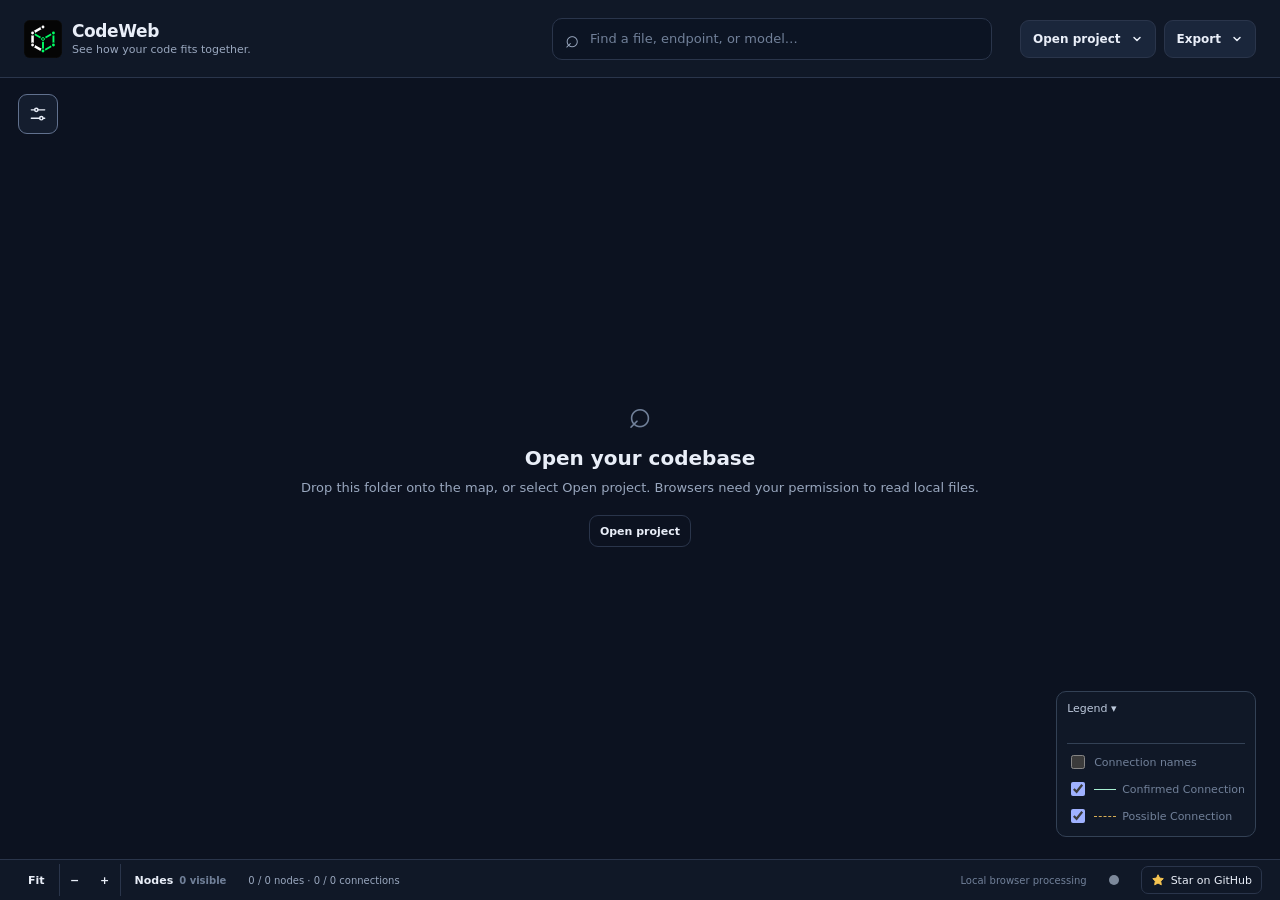
<file: release/CodeWeb.html>
<!doctype html>
<!--
MIT License

Copyright (c) 2026 Rashen Anupama

Permission is hereby granted, free of charge, to any person obtaining a copy
of this software and associated documentation files (the "Software"), to deal
in the Software without restriction, including without limitation the rights
to use, copy, modify, merge, publish, distribute, sublicense, and/or sell
copies of the Software, and to permit persons to whom the Software is
furnished to do so, subject to the following conditions:

The above copyright notice and this permission notice shall be included in all
copies or substantial portions of the Software.

THE SOFTWARE IS PROVIDED "AS IS", WITHOUT WARRANTY OF ANY KIND, EXPRESS OR
IMPLIED, INCLUDING BUT NOT LIMITED TO THE WARRANTIES OF MERCHANTABILITY,
FITNESS FOR A PARTICULAR PURPOSE AND NONINFRINGEMENT. IN NO EVENT SHALL THE
AUTHORS OR COPYRIGHT HOLDERS BE LIABLE FOR ANY CLAIM, DAMAGES OR OTHER
LIABILITY, WHETHER IN AN ACTION OF CONTRACT, TORT OR OTHERWISE, ARISING FROM,
OUT OF OR IN CONNECTION WITH THE SOFTWARE OR THE USE OR OTHER DEALINGS IN THE
SOFTWARE.

-->
<html lang="en">
<head>
  <meta charset="utf-8">
  <meta name="viewport" content="width=device-width, initial-scale=1">
  <meta name="description" content="Explore your codebase as a connected map">
  <link rel="icon" href="data:image/svg+xml,%3Csvg%20xmlns%3D%22http%3A%2F%2Fwww.w3.org%2F2000%2Fsvg%22%20viewBox%3D%220%200%20240%20240%22%20width%3D%22160%22%20height%3D%22160%22%20fill%3D%22none%22%3E%0A%20%20%3Crect%20width%3D%22240%22%20height%3D%22240%22%20rx%3D%2236%22%20fill%3D%22%23050505%22%20%2F%3E%0A%20%20%3Crect%20x%3D%222%22%20y%3D%222%22%20width%3D%22236%22%20height%3D%22236%22%20rx%3D%2234%22%20stroke%3D%22%231A1A1A%22%20stroke-width%3D%222%22%20%2F%3E%0A%20%20%3C%21--%20Outer%20White%20%27C%27%20Perimeter%20Edges%20--%3E%0A%20%20%3Cpath%20d%3D%22M%20120%2044%20L%2054%2082%20V%20158%20L%20120%20196%22%20stroke%3D%22%23FFFFFF%22%20stroke-width%3D%2216%22%20stroke-linecap%3D%22square%22%20stroke-linejoin%3D%22miter%22%20%2F%3E%0A%20%20%3C%21--%20Inner%20Phosphor%20Green%20%27W%27%20Graph%20Edges%20--%3E%0A%20%20%3Cpath%20d%3D%22M%2054%2082%20L%20120%20120%20L%20120%20196%20L%20186%20158%20V%2082%20L%20120%20120%22%20stroke%3D%22%2300FF66%22%20stroke-width%3D%2212%22%20stroke-linecap%3D%22round%22%20stroke-linejoin%3D%22round%22%20%2F%3E%0A%20%20%3C%21--%20Air-Gap%20Knockouts%20at%20Isometric%20Vertices%20--%3E%0A%20%20%3Ccircle%20cx%3D%22120%22%20cy%3D%2244%22%20r%3D%2216%22%20fill%3D%22%23050505%22%20%2F%3E%0A%20%20%3Ccircle%20cx%3D%2254%22%20cy%3D%2282%22%20r%3D%2216%22%20fill%3D%22%23050505%22%20%2F%3E%0A%20%20%3Ccircle%20cx%3D%22186%22%20cy%3D%2282%22%20r%3D%2216%22%20fill%3D%22%23050505%22%20%2F%3E%0A%20%20%3Ccircle%20cx%3D%22120%22%20cy%3D%22120%22%20r%3D%2218%22%20fill%3D%22%23050505%22%20%2F%3E%0A%20%20%3Ccircle%20cx%3D%2254%22%20cy%3D%22158%22%20r%3D%2216%22%20fill%3D%22%23050505%22%20%2F%3E%0A%20%20%3Ccircle%20cx%3D%22186%22%20cy%3D%22158%22%20r%3D%2216%22%20fill%3D%22%23050505%22%20%2F%3E%0A%20%20%3Ccircle%20cx%3D%22120%22%20cy%3D%22196%22%20r%3D%2216%22%20fill%3D%22%23050505%22%20%2F%3E%0A%20%20%3C%21--%20Nodes%20--%3E%0A%20%20%3Ccircle%20cx%3D%22120%22%20cy%3D%2244%22%20r%3D%229%22%20fill%3D%22%23FFFFFF%22%20%2F%3E%0A%20%20%3Ccircle%20cx%3D%2254%22%20cy%3D%2282%22%20r%3D%229%22%20fill%3D%22%23FFFFFF%22%20%2F%3E%0A%20%20%3Ccircle%20cx%3D%2254%22%20cy%3D%22158%22%20r%3D%229%22%20fill%3D%22%23FFFFFF%22%20%2F%3E%0A%20%20%3Ccircle%20cx%3D%22120%22%20cy%3D%22196%22%20r%3D%229%22%20fill%3D%22%2300FF66%22%20%2F%3E%0A%20%20%3Ccircle%20cx%3D%22186%22%20cy%3D%2282%22%20r%3D%229%22%20fill%3D%22%2300FF66%22%20%2F%3E%0A%20%20%3Ccircle%20cx%3D%22186%22%20cy%3D%22158%22%20r%3D%229%22%20fill%3D%22%2300FF66%22%20%2F%3E%0A%20%20%3C%21--%20Center%20Hub%20--%3E%0A%20%20%3Ccircle%20cx%3D%22120%22%20cy%3D%22120%22%20r%3D%229%22%20fill%3D%22%23050505%22%20stroke%3D%22%2300FF66%22%20stroke-width%3D%226%22%20%2F%3E%0A%3C%2Fsvg%3E">
  <title>CodeWeb · Codebase explorer</title>
  <style>:root { color-scheme: dark; --bg:#0c1220; --panel:#141d2e; --raised:#1a263b; --border:#2a354b; --text:#e9eef8; --muted:#99a7be; --faint:#718099; --accent:#9aafff; --green:#70dcc0; --red:#ffa2a9; font-family:Inter,ui-sans-serif,system-ui,-apple-system,"Segoe UI",sans-serif; }
* { box-sizing:border-box; }
html,body { margin:0; width:100%; min-width:320px; height:100%; background:var(--bg); color:var(--text); }
body { display:flex; flex-direction:column; overflow:hidden; }
button,input,select { font:inherit; }
button,summary { -webkit-tap-highlight-color:transparent; }
button { color:inherit; cursor:pointer; }
button:disabled { opacity:.45; cursor:default; }
button:focus-visible,input:focus-visible,select:focus-visible,summary:focus-visible,[tabindex]:focus-visible { outline:2px solid var(--accent); outline-offset:3px; }
[hidden] { display:none!important; }
.topbar { display:flex; align-items:center; gap:28px; min-height:78px; padding:14px 24px; border-bottom:1px solid var(--border); flex:none; background:#101827; z-index:30; }
.brand-block { display:flex; align-items:center; gap:10px; flex-shrink:0; }
.brand-mark { display:grid; place-items:center; width:38px; height:38px; border:1px solid #596da4; border-radius:11px; color:#b6c6ff; font-size:27px; background:#202f4b; }
.brand-name { display:block; font-size:17px; letter-spacing:-.4px; }
.brand-subtitle { display:block; margin-top:2px; font-size:11px; color:var(--muted); }
.search-row { display:flex; align-items:center; gap:9px; min-width:120px; width:min(440px,100%); margin-left:auto; border:1px solid var(--border); border-radius:10px; padding:0 12px; background:#0c1423; color:var(--muted); }
.search-row>span { font-size:24px; }
.search-row input { height:40px; width:100%; min-width:0; background:none; border:0; outline:0; color:var(--text); font-size:13px; }
.search-row input::placeholder { color:var(--faint); }
.search-row:focus-within { border-color:var(--accent); }
.search-row button { border:0; background:none; color:var(--muted); font-size:20px; }
.topbar-actions { display:flex; align-items:center; gap:8px; flex-shrink:0; }
.toolbar-button,.menu>summary,.tool-button,.node-browser>summary,.secondary-button,.small-button { border:1px solid var(--border); border-radius:9px; background:var(--raised); min-height:38px; padding:9px 12px; font-size:12px; font-weight:600; color:var(--text); }
.toolbar-button.primary { background:#a6baff; border-color:#a6baff; color:#101b36; }
.toolbar-button.primary:hover { background:#bfd0ff; }
button:hover,.menu>summary:hover,.node-browser>summary:hover { border-color:#62749a; }
.menu { position:relative; }
summary { cursor:pointer; list-style:none; }
summary::-webkit-details-marker { display:none; }
.menu>summary { display:flex; align-items:center; gap:10px; }
.menu>summary>span {display:inline-flex;align-items:center;justify-content:center;line-height:1;}
.menu-items { position:absolute; top:calc(100% + 8px); right:0; width:222px; padding:7px; border:1px solid var(--border); border-radius:12px; background:var(--panel); box-shadow:0 16px 40px #0007; z-index:50; }
.menu-items button { display:block; width:100%; padding:11px; border:0; border-radius:6px; background:transparent; text-align:left; color:var(--muted); font-size:12px; }
.menu-items button:hover { background:var(--raised); color:var(--text); }
.menu-divider { border-top:1px solid var(--border); margin:6px; }
.workspace { --sidebar-width:290px; --inspector-width:330px; display:grid; grid-template-columns:var(--sidebar-width) minmax(0,1fr) var(--inspector-width); flex:1; min-height:0; overflow:hidden; }
body.sidebar-closed .workspace { --sidebar-width:0px; }
body.inspector-closed .workspace { --inspector-width:0px; }
.side-panel { min-width:0; height:100%; overflow:auto; overscroll-behavior:contain; background:var(--panel); scrollbar-color:#39465f transparent; scrollbar-width:thin; }
.side-panel.is-collapsed { display:none; }
.sidebar-panel { grid-column:1; grid-row:1; border-right:1px solid var(--border); }
.inspector-panel { grid-column:3; grid-row:1; border-left:1px solid var(--border); }
.panel-heading { display:flex; align-items:center; justify-content:space-between; padding:21px 18px 17px; border-bottom:1px solid var(--border); }
.eyebrow { display:block; color:var(--faint); font-size:10px; font-weight:600; letter-spacing:1.1px; text-transform:uppercase; }
.panel-heading h1,.panel-heading h2 { margin:4px 0 0; font-size:19px; font-weight:650; }
.icon-button { display:grid; place-items:center; width:30px; height:30px; border:1px solid var(--border); border-radius:8px; background:transparent; color:var(--muted); font-size:20px; }
.panel-content { padding:0 18px 20px; }
.settings-section { padding:18px 0; border-bottom:1px solid var(--border); }
.settings-section h2 { margin:0 0 13px; font-size:12px; font-weight:650; }
.setting-row { display:flex; flex-direction:column; gap:8px; margin:0 0 15px; color:var(--muted); font-size:12px; }
.setting-row>span { display:flex; justify-content:space-between; }
.setting-row output { color:var(--text); font-variant-numeric:tabular-nums; }
select { width:100%; min-height:36px; padding:6px 9px; border:1px solid var(--border); border-radius:7px; background:#0d1626; color:var(--text); font-size:12px; }
input[type=range] { width:100%; accent-color:var(--accent); cursor:pointer; }
input[type=checkbox] { accent-color:var(--accent); width:14px; height:14px; }
.toggle-row { display:flex; align-items:center; gap:8px; font-size:12px; color:var(--muted); }
.advanced>summary { display:flex; justify-content:space-between; color:var(--text); font-size:12px; font-weight:600; }
.advanced>summary::after { content:'+'; color:var(--faint); }
.advanced[open]>summary::after { content:'−'; }
.advanced[open]>summary { margin-bottom:16px; }
.muted { color:var(--muted); font-size:11px; line-height:1.6; }
.sidebar-actions { display:flex; flex-wrap:wrap; gap:6px; margin:18px 0 12px; }
.secondary-button { background:transparent; font-size:11px; min-height:32px; padding:8px 10px; }
#filter-summary,#diagnostics { display:block; margin-top:8px; font-size:10px; color:var(--faint); }
.diagnostics-status.has-warning { color:#f3c27e!important; }
.filter-list { display:flex; flex-direction:column; gap:4px; }
.filter-row { display:flex; align-items:center; gap:7px; min-height:29px; font-size:11px; color:var(--muted); cursor:pointer; }
.filter-label { flex:1; }
.filter-count { color:var(--faint); font-size:10px; }
.filter-summary-title { display:flex; align-items:center; justify-content:space-between; font-size:11px; color:var(--muted); margin:12px 0 8px; }
#kind-filters>details>summary { display:none; }
.text-action { border:0; background:none; color:var(--accent); font-size:10px; padding:0; margin-bottom:7px; }
.canvas-panel { grid-column:2; grid-row:1; position:relative; min-width:0; min-height:0; overflow:hidden; background-color:var(--bg); background-image:radial-gradient(#2b3549 1px,transparent 1px); background-size:24px 24px; }
.canvas-intro { position:absolute; left:24px; top:22px; z-index:3; pointer-events:none; }
.canvas-intro .eyebrow { color:#8f9db4; margin-bottom:6px; }
#source-hint { font-size:11px; color:var(--faint); }
#source-hint[hidden] {display:none!important;}
.graph-wrap,#graph-svg { width:100%; height:100%; }
#graph-svg { display:block; touch-action:none; outline:none; }
.kg-edge { pointer-events:stroke; }
.kg-edge.is-active {filter:drop-shadow(0 0 3px #a8f0d2aa);}
.kg-edge.is-active.is-inferred {filter:drop-shadow(0 0 3px #d6ad55aa);}
.kg-edge-label { fill:#bcc9dd; font-family:inherit; paint-order:stroke; stroke:var(--bg); stroke-width:5px; stroke-linejoin:round; pointer-events:none; }
.kg-node { cursor:grab; }
.kg-node:active { cursor:grabbing; }
.kg-node-shape { stroke-width:1.2px; transition:filter .15s,stroke-width .15s; }
.kg-node:hover .kg-node-shape,.kg-node:focus-visible .kg-node-shape { stroke-width:2px; filter:brightness(1.2); }
.kg-node.is-selected .kg-node-shape { stroke:#dce7ff; stroke-width:2.4px; filter:drop-shadow(0 0 8px #91aaff55); }
.kg-node.is-neighbor .kg-node-shape { stroke-width:1.7px; }
.kg-node.is-search-match .kg-node-shape { stroke:#e6c589; stroke-width:2px; }
.kg-node-label { fill:#ecf1fb; font-family:inherit; font-weight:600; pointer-events:none; }
.kg-node-kind { fill:#a4b2c9; font-family:inherit; pointer-events:none; font-weight:400; }
.kg-dot-label { paint-order:stroke; stroke:var(--bg); stroke-width:4px; stroke-linejoin:round; }
.kg-node-warning { fill:#f5b6a7; font-size:10px; }
.kg-edge.is-inferred { animation:dash-flow 3s linear infinite; }
.motion-paused .kg-edge.is-inferred { animation:none; }
.kg-edge-flow {animation:dash-flow var(--kg-motion-duration,3s) linear infinite;pointer-events:none;}
@keyframes dash-flow { to { stroke-dashoffset:-22; } }
.canvas-bottom { position:absolute; bottom:22px; left:24px; right:24px; display:flex; align-items:flex-end; justify-content:space-between; gap:15px; pointer-events:none; z-index:8; }
.canvas-toolbar { display:flex; align-items:center; gap:6px; padding:5px; border:1px solid #35415a; border-radius:12px; background:#131d2eee; box-shadow:0 8px 25px #0003; pointer-events:auto; }
.tool-button,.node-browser>summary { background:transparent; border-color:transparent; min-height:33px; padding:8px 10px; font-size:11px; border-radius:7px; }
.tool-button[aria-expanded=true] { background:#2a3b60; color:#ccd8ff; }
.zoom-controls { display:flex; border-left:1px solid var(--border); border-right:1px solid var(--border); }
.zoom-controls button { min-width:30px; font-size:17px; padding:4px 7px; }
.node-browser { position:relative; }
.node-browser>summary { display:flex; gap:6px; align-items:center; }
#list-count { color:var(--faint); font-size:10px; }
.node-browser-content { position:absolute; bottom:calc(100% + 14px); left:0; width:320px; max-height:min(420px,60vh); overflow:auto; padding:16px; border:1px solid var(--border); border-radius:12px; background:var(--panel); box-shadow:0 15px 35px #0006; }
.node-browser-content>p { margin:0 0 12px; }
.node-list { display:flex; flex-direction:column; gap:5px; }
.list-node { border:1px solid var(--border); background:transparent; padding:9px 11px; border-radius:7px; color:var(--muted); font-size:11px; text-align:left; overflow-wrap:anywhere; }
.list-node.is-selected { background:#253759; color:var(--text); border-color:var(--accent); }
.map-caption { display:flex; flex-direction:column; align-items:flex-end; gap:5px; font-size:10px; color:var(--faint); }
.inferred-key { display:flex; align-items:center; gap:7px; }
.inferred-key i { width:21px; border-top:1px dashed #c6a773; }
#inspector-content { padding:20px 18px; }
.inspector-title { font-size:16px; line-height:1.4; overflow-wrap:anywhere; margin:0 0 12px; }
.badge-row,.overview-metrics { display:flex; flex-wrap:wrap; gap:5px; }
.badge { display:inline-flex; padding:4px 7px; border-radius:5px; font-size:10px; font-weight:500; }
.source-line { font-family:ui-monospace,monospace; color:var(--muted); font-size:10px; line-height:1.65; overflow-wrap:anywhere; }
.source-link { color:var(--accent); font-size:11px; }
.inspector-actions { display:flex; flex-wrap:wrap; gap:5px; margin:18px 0; }
.small-button { font-size:10px; min-height:30px; padding:7px 8px; }
.inspector-section { border-top:1px solid var(--border); margin-top:18px; padding-top:16px; }
.inspector-section>summary,.section-title { margin:0 0 12px; color:var(--muted); font-size:10px; font-weight:650; letter-spacing:.3px; }
.relationship-list { display:flex; flex-direction:column; gap:7px; }
.relationship-item { padding:10px; border:1px solid var(--border); border-radius:8px; background:#101a2b; text-align:left; }
.relationship-top { display:flex; width:100%; padding:0; border:0; background:none; text-align:left; justify-content:space-between; align-items:flex-start; gap:8px; }
.edge-evidence { margin-top:8px; }
.edge-evidence>summary { font-size:9px; color:var(--faint); }
.edge-evidence>summary::before { content:'+ '; }
.edge-evidence[open]>summary::before { content:'− '; }
.node-more>summary { padding:8px; font-size:10px; color:var(--muted); }
.node-more>button { margin-top:5px; }
.relationship-label { font-size:11px; overflow-wrap:anywhere; }
.relationship-kind { color:var(--accent); font-size:8px; white-space:nowrap; }
.relationship-evidence { display:block; margin-top:6px; color:var(--faint); font-size:9px; line-height:1.6; overflow-wrap:anywhere; }
.metadata-row { display:flex; justify-content:space-between; gap:12px; margin:8px 0; font-size:10px; overflow-wrap:anywhere; }
.metadata-key { color:var(--muted); }
.metadata-value { max-width:65%; }
.clear-node { margin:0 18px 20px; }
.statusbar { display:flex; align-items:center; gap:14px; padding:10px 24px; min-height:41px; flex:none; border-top:1px solid var(--border); color:var(--muted); background:#101827; font-size:10px; }
.statusbar button { font-size:10px; color:var(--muted); border:0; border-left:1px solid var(--border); padding:0 0 0 14px; background:transparent; }
.statusbar button[aria-pressed=true] { color:var(--accent); }
.statusbar {padding:4px 18px;flex-wrap:wrap;gap:12px;}
.statusbar .canvas-toolbar {padding:0;border:0;border-radius:0;background:transparent;box-shadow:none;gap:4px;}
.statusbar .tool-button {font-size:11px;padding:7px 10px;min-height:32px;border:0;border-radius:6px;color:var(--text);}
.statusbar .node-browser>summary {min-height:32px;padding:7px 10px;border:0;background:transparent;font-size:11px;}
.canvas-bottom {justify-content:flex-end;}
.local-note { margin-left:auto; color:var(--faint); }
.empty-state { position:absolute; inset:0; display:flex; flex-direction:column; align-items:center; justify-content:center; text-align:center; background:var(--bg); }
.empty-state>span { font-size:40px; color:var(--faint); }
.empty-state h2 { font-size:20px; margin:10px; }
.empty-state p { color:var(--muted); font-size:13px; margin:0 0 20px; }
.drop-overlay { display:none; position:absolute; inset:20px; align-items:center; justify-content:center; background:#111b30ed; border:2px dashed var(--accent); border-radius:20px; z-index:40; pointer-events:none; }
.drop-overlay.is-visible { display:flex; }
.drop-card { display:flex; flex-direction:column; text-align:center; gap:13px; }
.drop-card strong { font-size:24px; }
.drop-card span { font-size:13px; color:var(--muted); }
.toast { position:fixed; left:50%; transform:translateX(-50%); bottom:62px; max-width:min(560px,90vw); padding:12px 16px; border:1px solid #45577a; border-radius:10px; background:#1a2940; color:var(--text); font-size:12px; box-shadow:0 10px 35px #0005; z-index:60; opacity:0; pointer-events:none; transition:opacity .16s; }
.toast.is-visible { opacity:1; }
.toast.is-warning { border-color:#b18b55; }
body.is-busy #open-folder { opacity:.6; }
.sr-only { position:absolute; width:1px; height:1px; padding:0; margin:-1px; overflow:hidden; clip:rect(0,0,0,0); white-space:nowrap; border:0; }
@media(max-width:1100px) { .topbar { gap:14px; padding:12px 16px; } .brand-subtitle { display:none; } .workspace { --sidebar-width:260px; --inspector-width:290px; } .map-caption>span:first-child { display:none; } }
@media(max-width:800px) { .topbar { flex-wrap:wrap; min-height:112px; gap:10px; } .brand-block { margin-right:auto; } .topbar-actions { order:1; } .search-row { order:2; width:100%; margin:0; } .workspace { display:block; position:relative; } .canvas-panel { height:100%; } .side-panel { position:absolute; top:0; bottom:0; width:min(330px,calc(100% - 42px)); z-index:20; box-shadow:0 10px 45px #0009; } .sidebar-panel { left:0; } .inspector-panel { right:0; } .canvas-intro { left:18px; top:18px; } .canvas-bottom { left:14px; right:14px; bottom:16px; } .map-caption { display:none; } .statusbar { padding:10px 14px; gap:10px; } .local-note { display:none; } .node-browser-content { width:min(300px,calc(100vw - 32px)); left:auto; right:-80px; } }
@media(max-width:450px) { .brand-name { font-size:15px; } .brand-mark { width:30px; height:30px; font-size:22px; } .topbar { padding:10px 12px; } .toolbar-button,.menu>summary { font-size:10px; padding:8px; min-height:34px; } .topbar-actions { gap:4px; } .search-row input { height:35px; font-size:12px; } .canvas-toolbar { gap:1px; } .tool-button,.node-browser>summary { padding:8px; } #source-hint { display:block; max-width:calc(100vw - 40px); white-space:nowrap; overflow:hidden; text-overflow:ellipsis; } }
@media(prefers-reduced-motion:reduce) { *,*::before,*::after { animation:none!important; transition:none!important; } }

.layer-legend {display:flex;flex-wrap:wrap;gap:6px 14px;padding:0 20px 8px;color:#aebcd0;font-size:11px;flex-shrink:0;}
.layer-legend span {display:flex;align-items:center;gap:7px;}
.layer-legend span::before {content:'';display:block;width:16px;height:16px;flex:none;background:var(--layer-color);}
.layer-legend {position:absolute;top:64px;left:18px;right:18px;z-index:4;padding:0;line-height:16px;}.graph-wrap {position:absolute;inset:60px 0 0;height:auto;}

.kg-node,.kg-node:active {cursor:pointer;}
.map-caption {max-width:300px;padding:10px;border:1px solid #334155;border-radius:10px;background:#101827;}
.map-caption .layer-legend {position:static;padding:0 0 8px;gap:6px 10px;font-size:10px;}
.theme-buttons {display:flex;gap:6px;flex-wrap:wrap;}
.theme-buttons {flex-wrap:nowrap;}
.theme-buttons .secondary-button {padding:8px;font-size:11px;min-width:0;}
.custom-theme {position:relative;display:flex;align-items:center;justify-content:center;cursor:pointer;}
.custom-theme input {position:absolute;inset:0;width:100%;height:100%;opacity:0;cursor:pointer;}
.dev-controls {width:260px;padding:14px;max-height:calc(100vh - 100px);overflow-y:auto;}
.dev-controls label {display:flex;flex-direction:column;gap:7px;margin-top:12px;font-size:12px;}
.dev-controls output,.dev-controls small {display:block;margin-top:12px;font-size:11px;color:var(--muted);}
.graph-wrap {inset:0;}
.canvas-settings {position:absolute;top:16px;left:18px;z-index:6;display:grid;place-items:center;width:40px;height:40px;padding:8px;}
.canvas-settings {border:1px solid #61718e!important;border-radius:9px;background:#141d2e;}
.theme-buttons [aria-pressed=true],.theme-buttons .is-active {outline:2px solid #a6baff;outline-offset:2px;border-color:#a6baff;}
@media(max-width:800px){.map-caption {display:none;}}

.map-caption {max-width:205px;text-align:left;}
.map-caption .layer-legend {display:flex;flex-direction:column;align-items:flex-start;gap:7px;padding-bottom:10px;font-size:11px;}
.map-caption>span:first-of-type {display:none;}

.legend-handle {display:block;width:100%;border:0;background:transparent;color:#bdc9dc;font-size:11px;text-align:left;padding:0 0 8px;cursor:pointer;}
.map-caption.is-collapsed .layer-legend,.map-caption.is-collapsed .inferred-key {display:none;}
.map-caption.is-collapsed .legend-handle {padding:0;}
.legend-handle {pointer-events:auto;}

.legend-line-controls {display:flex;flex-direction:column;gap:7px;pointer-events:auto;padding-top:8px;border-top:1px solid #334155;}
.legend-line-controls label {display:flex;align-items:center;gap:6px;font-size:11px;cursor:pointer;}
.legend-line-controls input {accent-color:#9fb1ff;}
.legend-line-sample {width:22px;flex:none;border-top:1px solid #a8f0d2;}
.legend-line-sample.possible {border-top:1px dashed #d6ad55;}
.legend-line-controls .legend-edge-names {align-items:stretch;flex-direction:column;gap:5px;margin-bottom:5px;}
.legend-edge-names select {width:100%;min-height:30px;padding:5px 7px;font-size:11px;}
.map-caption.is-collapsed .legend-line-controls {display:none;}



.brand-mark > svg { width:30px; height:30px; }
@media(max-width:450px) { .brand-mark > svg { width:24px; height:24px; } }

.project-loading[hidden],.project-notice[hidden] { display:none; }
.project-loading {position:fixed;top:112px;left:50%;transform:translateX(-50%);display:flex;align-items:center;gap:14px;max-width:90vw;padding:18px 22px;background:#141f31;border:1px solid #435578;border-radius:12px;box-shadow:0 12px 40px #0006;z-index:65;pointer-events:none;}
.project-loading p {margin:5px 0 0;color:var(--muted);font-size:13px;}
.loading-spinner {width:24px;height:24px;border:3px solid #344660;border-top-color:#a8bbff;border-radius:50%;animation:loading-spin .8s linear infinite;flex:none;}
@keyframes loading-spin {to {transform:rotate(360deg);}}
.project-notice {position:fixed;right:20px;top:108px;width:300px;max-width:calc(100vw - 40px);padding:18px;background:#141f31;border:1px solid #435578;border-left:3px solid #a8f0d2;border-radius:10px;box-shadow:0 10px 32px #0005;z-index:40;}
.project-notice strong {display:block;padding-right:20px;font-size:14px;}
.project-notice p {margin:10px 0;font-size:13px;line-height:1.5;color:var(--muted);}
.project-notice small {font-size:11px;color:var(--muted);}
.project-notice button {position:absolute;right:7px;top:7px;padding:3px 7px;border:0;background:transparent;color:var(--muted);font-size:20px;}
@media(max-width:800px) {.project-notice {top:128px;} .project-loading {top:128px;}}

.github-support {display:inline-flex;align-items:center;gap:6px;padding:6px 9px;border:1px solid var(--border);border-radius:7px;color:var(--text);text-decoration:none;white-space:nowrap;font-size:11px;}
.github-support:hover {border-color:#a8bbff;color:#a8bbff;background:#1b2940;}
.github-support:focus-visible {outline:2px solid #a8bbff;outline-offset:3px;}
@media(max-width:800px) {.github-support {margin-left:auto;}}

.statusbar .update-check {padding:6px 9px;min-height:29px;border:1px solid var(--border);border-radius:7px;color:var(--text);background:transparent;font-size:11px;white-space:nowrap;}
.update-check:hover,.release-link:hover {color:#a8bbff;}
.update-check:focus-visible,.release-link:focus-visible {outline:2px solid #a8bbff;outline-offset:3px;}
.update-check:disabled {opacity:.65;cursor:wait;}
.release-link {color:#a8f0d2;font-size:11px;}
.release-link[hidden] {display:none;}

.brand-mark {border:0;background:transparent;}
.brand-mark > svg {width:100%;height:100%;}
@media(max-width:450px) {.brand-mark > svg {width:100%;height:100%;}}

.statusbar .update-check {display:inline-grid;place-items:center;width:30px;height:30px;padding:6px;border:0;background:transparent;}
.update-dot {width:10px;height:10px;border-radius:50%;background:#7d899b;display:block;}
.update-check[data-state="current"] .update-dot {background:#70df92;}
.update-check[data-state="available"] .update-dot {background:#ff6b76;box-shadow:0 0 5px #ff6b76,0 0 12px #ff6b7699;animation:update-glow 1.8s ease-in-out infinite;}
.release-link {color:#ff8790;text-decoration:none;font-weight:600;}
.github-support svg {color:#f5c451;fill:#f5c451;}
@keyframes update-glow {50% {box-shadow:0 0 8px #ff6b76,0 0 18px #ff6b76aa;}}
</style>
</head>
<body>
  <header class="topbar">
    <div class="brand-block"><span class="brand-mark" aria-hidden="true"><svg xmlns="http://www.w3.org/2000/svg" viewBox="0 0 240 240" width="160" height="160" fill="none">
  <rect width="240" height="240" rx="36" fill="#050505" />
  <rect x="2" y="2" width="236" height="236" rx="34" stroke="#1A1A1A" stroke-width="2" />
  <!-- Outer White 'C' Perimeter Edges -->
  <path d="M 120 44 L 54 82 V 158 L 120 196" stroke="#FFFFFF" stroke-width="16" stroke-linecap="square" stroke-linejoin="miter" />
  <!-- Inner Phosphor Green 'W' Graph Edges -->
  <path d="M 54 82 L 120 120 L 120 196 L 186 158 V 82 L 120 120" stroke="#00FF66" stroke-width="12" stroke-linecap="round" stroke-linejoin="round" />
  <!-- Air-Gap Knockouts at Isometric Vertices -->
  <circle cx="120" cy="44" r="16" fill="#050505" />
  <circle cx="54" cy="82" r="16" fill="#050505" />
  <circle cx="186" cy="82" r="16" fill="#050505" />
  <circle cx="120" cy="120" r="18" fill="#050505" />
  <circle cx="54" cy="158" r="16" fill="#050505" />
  <circle cx="186" cy="158" r="16" fill="#050505" />
  <circle cx="120" cy="196" r="16" fill="#050505" />
  <!-- Nodes -->
  <circle cx="120" cy="44" r="9" fill="#FFFFFF" />
  <circle cx="54" cy="82" r="9" fill="#FFFFFF" />
  <circle cx="54" cy="158" r="9" fill="#FFFFFF" />
  <circle cx="120" cy="196" r="9" fill="#00FF66" />
  <circle cx="186" cy="82" r="9" fill="#00FF66" />
  <circle cx="186" cy="158" r="9" fill="#00FF66" />
  <!-- Center Hub -->
  <circle cx="120" cy="120" r="9" fill="#050505" stroke="#00FF66" stroke-width="6" />
</svg></span><div><strong class="brand-name">CodeWeb</strong><span class="brand-subtitle">See how your code fits together.</span></div></div>
    <div class="search-row"><label class="sr-only" for="search-input">Search graph</label><span aria-hidden="true">⌕</span><input id="search-input" type="search" autocomplete="off" placeholder="Find a file, endpoint, or model…"><button id="search-clear" aria-label="Clear search" hidden>×</button></div>
    <nav class="topbar-actions" aria-label="Project actions">
      <details class="menu" id="open-menu"><summary>Open project <span aria-hidden="true"><svg width="12" height="12" viewBox="0 0 12 12" fill="none" stroke="currentColor" stroke-width="1.5"><path d="m3 4.5 3 3 3-3" stroke-linecap="round" stroke-linejoin="round"/></svg></span></summary><div class="menu-items"><button id="open-folder">Project folder</button><button id="open-files">JSON file</button></div></details>
      <details class="menu" id="export-menu"><summary>Export <span aria-hidden="true"><svg width="12" height="12" viewBox="0 0 12 12" fill="none" stroke="currentColor" stroke-width="1.5"><path d="m3 4.5 3 3 3-3" stroke-linecap="round" stroke-linejoin="round"/></svg></span></summary><div class="menu-items"><button id="export-svg">Diagram · SVG</button><button id="export-graph">Graph data · JSON</button><button id="export-view">View · JSON</button></div></details>
    </nav>
  </header>
  <main class="workspace">
    <aside id="sidebar" class="side-panel sidebar-panel is-collapsed" aria-label="View settings">
      <div class="panel-heading"><div><span class="eyebrow">Make it yours</span><h1>View</h1></div><button id="close-sidebar" class="icon-button" aria-label="Close view settings">×</button></div>
      <div class="panel-content">
        <section class="settings-section"><h2>Display</h2>
          <label class="setting-row"><span>Map detail</span><select id="overview-mode"><option value="files">Files &amp; models</option><option value="all">All relationships</option></select></label>
          <label class="setting-row"><span>Layout</span><select id="layout-mode"><option value="layered">Architecture layers</option><option value="force">Force layout</option><option value="grid">Grouped grid</option></select></label>
          <label class="toggle-row"><input id="motion-toggle" type="checkbox" checked><span>Animate connections</span></label>
        </section>
        <details class="settings-section advanced" id="appearance-settings"><summary>Spacing &amp; connections</summary>
          <label class="setting-row"><span>Spacing <output id="spacing-value">100%</output></span><input id="layout-spacing" type="range" min="65" max="160" value="100"></label>
          <label class="toggle-row"><input id="background-connections" type="checkbox" checked><span>Idle connections</span></label>
          <label class="setting-row"><span>Solid opacity <output id="edge-opacity-value">38%</output></span><input id="edge-opacity" type="range" min="0" max="100" value="38"></label>
          
          <select id="connection-display" hidden aria-hidden="true"><option value="selected">Selected node only</option><option value="all">All connections</option></select>
          <label class="toggle-row"><input id="show-inferred" type="checkbox" checked><span>Possible connections</span></label>
          <label class="setting-row"><span>Dashed opacity <output id="inferred-opacity-value">55%</output></span><input id="inferred-opacity" type="range" min="0" max="100" value="55"></label>

        </details>
        <section class="settings-section"><h2>Graph theme</h2><div class="theme-buttons"><button id="theme-night" class="secondary-button">Night</button><button id="theme-slate" class="secondary-button">Slate</button><button id="theme-black" class="secondary-button">Black</button><label class="custom-theme secondary-button">Custom<input id="theme-custom" type="color" value="#0c1220" aria-label="Custom graph colour"></label></div></section>
        <details class="settings-section advanced"><summary>Node types</summary><div id="kind-filters"></div></details>
        <details id="settings-dock" class="settings-section advanced"><summary>Force layout settings</summary><p class="muted">Applies to Force layout. Negative repulsion pulls nodes together.</p>
          <label class="setting-row"><span>Link distance <output id="link-distance-value">180</output></span><input id="link-distance" type="range" min="0" max="1500" step="10" value="180"></label>
          <label class="setting-row"><span>Repulsion <output id="repulsion-value">100%</output></span><input id="repulsion" type="range" min="-1000" max="1000" step="10" value="100"></label>
          
          <button id="reset-layout" class="secondary-button">Reset layout</button>
        </details>
        <details class="settings-section advanced"><summary>More filters</summary><div id="group-filters"></div><div id="edge-filters"></div></details>
        <div class="sidebar-actions"><button id="clear-filters" class="secondary-button">Clear filters</button><button id="reset-settings" class="secondary-button">Reset view settings</button></div>
        <span id="filter-summary" class="muted">Showing all nodes</span><span id="diagnostics" class="diagnostics-status"></span>
      </div>
    </aside>
    <section class="canvas-panel" aria-label="Graph canvas">
      <button id="sidebar-launcher" class="tool-button canvas-settings" aria-label="View settings" title="View settings" aria-controls="sidebar" aria-expanded="false"><svg width="20" height="20" viewBox="0 0 24 24" fill="none" stroke="currentColor" stroke-width="1.7" aria-hidden="true"><path d="M4 7h4m4 0h8M4 17h10m4 0h2" stroke-linecap="round"/><circle cx="10" cy="7" r="2"/><circle cx="16" cy="17" r="2"/></svg></button>
      <span id="source-hint" hidden></span><div id="graph-wrap" class="graph-wrap"><svg id="graph-svg" aria-label="Interactive codebase knowledge graph"></svg>
        <div id="empty-state" class="empty-state" hidden><span aria-hidden="true">⌕</span><h2 id="empty-title">Open your codebase</h2><p id="empty-description">Drop this folder onto the map, or select Open project.</p><button id="empty-clear" class="secondary-button">Clear filters</button></div>
        <div id="drop-overlay" class="drop-overlay" aria-hidden="true"><div class="drop-card"><strong>Drop your project here</strong><span id="drop-message">Source folder, files, or graph JSON</span></div></div>
      </div>
      <div class="canvas-bottom">
        <div class="map-caption" id="legend-panel"><button id="legend-toggle" class="legend-handle" aria-expanded="true" aria-controls="layer-legend">Legend ▾</button><div id="layer-legend" class="layer-legend" aria-label="Architecture layers"></div><span>Drag empty canvas to pan · Scroll to zoom · Nodes are locked</span><div class="legend-line-controls"><label><input id="edge-label-mode" type="checkbox"> Connection names</label><label><input id="legend-solid" type="checkbox" checked><span class="legend-line-sample" aria-hidden="true"></span> Confirmed Connection</label><label><input id="legend-inferred" type="checkbox" checked><span class="legend-line-sample possible" aria-hidden="true"></span> Possible Connection</label></div></div>
      </div>
    </section>
    <aside id="inspector-panel" class="side-panel inspector-panel is-collapsed" aria-label="Node details"><div class="panel-heading"><div><span class="eyebrow">Selected node</span><h2>Details</h2></div><button id="close-inspector" class="icon-button" aria-label="Close node details">×</button></div><div id="inspector-content"></div><button id="clear-selection" class="secondary-button clear-node">Clear selection</button></aside>
  </main>
  <footer class="statusbar">        <div class="canvas-toolbar" aria-label="Map controls"><button id="fit-graph" class="tool-button">Fit</button><div class="zoom-controls"><button id="zoom-out" class="tool-button" aria-label="Zoom out">−</button><button id="zoom-in" class="tool-button" aria-label="Zoom in">+</button></div>
          <details class="node-browser" id="node-browser"><summary>Nodes <span id="list-count">8</span></summary><div class="node-browser-content"><p class="muted">Select a node to see its source and connections.</p><div id="node-list" class="node-list"></div></div></details>
          <button id="inspector-launcher" class="tool-button" aria-controls="inspector-panel" aria-expanded="false" hidden>Details</button>
        </div>
<span id="graph-status" aria-live="polite">Loading map…</span><span id="graph-stats" class="sr-only"></span><span class="local-note">Local browser processing</span><button id="check-updates" class="update-check" type="button" data-state="unknown" title="Checking for updates" aria-label="Check for CodeWeb updates"><span class="update-dot" aria-hidden="true"></span></button><a id="release-link" class="release-link" href="https://github.com/4Raisan/CodeWeb/releases" target="_blank" rel="noopener noreferrer" hidden>Get latest</a><a class="github-support" href="https://github.com/4Raisan/CodeWeb" target="_blank" rel="noopener noreferrer" aria-label="Support CodeWeb: star on GitHub (opens in a new tab)"><svg width="14" height="14" viewBox="0 0 24 24" fill="none" stroke="currentColor" stroke-width="1.7" aria-hidden="true"><path d="m12 3 2.8 5.7 6.3.9-4.5 4.4 1.1 6.2-5.7-3-5.7 3 1.1-6.2L3.2 9.6l6.3-.9Z" stroke-linejoin="round"/></svg>Star on GitHub</a></footer>
  <div hidden aria-hidden="true"><button id="search-shortcut">Search</button><button id="settings-fit">Fit</button><input id="label-edges" type="checkbox"><input id="label-scale" value="100"><output id="label-scale-value"></output><input id="animation-speed" value="100"><output id="animation-speed-value"></output><input id="background-color" value="#0c1220"></div>
  <div id="project-loading" class="project-loading" role="status" aria-live="polite" hidden><span class="loading-spinner" aria-hidden="true"></span><div><strong>Opening your project</strong><p id="loading-message">Building your map…</p></div></div>
  <aside id="project-notice" class="project-notice" role="status" aria-live="polite" hidden><button id="dismiss-project-notice" aria-label="Dismiss project notice">×</button><strong id="project-notice-count"></strong><p id="project-notice-guidance"></p><small id="project-notice-time"></small></aside>
  <div id="toast" class="toast" role="status" aria-live="polite"></div>
  <input id="file-input" type="file" multiple hidden><input id="folder-input" type="file" webkitdirectory directory multiple hidden><input id="view-input" type="file" accept=".json,application/json" hidden>
  <script>
const KGCore = (() => {
const SCHEMA_VERSION = 'codeweb/1';
const MAX_NODES = 10000;
const MAX_EDGES = 30000;
const DEFAULT_VISIBLE_NODE_LIMIT = 650;

const DEFAULT_COLORS = Object.freeze({
  code: '#4f8cff',
  ui: '#4f8cff',
  route: '#52c8ab',
  data: '#e6a84a',
  test: '#32b8c6',
  docs: '#f3c969',
  config: '#a77bf3',
  external: '#94a3b8',
  unresolved: '#f97373',
  other: '#8b9bb4'
});

const GROUP_ORDER = ['core', 'entrypoint', 'route', 'ui', 'code', 'service', 'data', 'test', 'docs', 'config', 'external', 'unresolved', 'other'];
const CONTROL_CHARACTERS = /[\u0000-\u0008\u000B\u000C\u000E-\u001F\u007F]/g;
const MAX_SERIALIZED_METADATA = 2000;
const UNSERIALIZABLE_METADATA = '[unserializable]';
const TRUNCATED_METADATA = '[truncated]';

function isRecord(value) {
  return value !== null && typeof value === 'object' && !Array.isArray(value);
}

function boundedText(value, fallback = '', maxLength = 240) {
  if (value === undefined || value === null) return fallback;
  const text = String(value).replace(CONTROL_CHARACTERS, ' ').trim();
  if (!text) return fallback;
  return text.slice(0, maxLength);
}

function positiveInteger(value) {
  if (typeof value !== 'number' || !Number.isFinite(value) || value < 1) return undefined;
  return Math.floor(value);
}

function finiteNumber(value) {
  return typeof value === 'number' && Number.isFinite(value) ? value : undefined;
}

function normalizePath(value) {
  const text = boundedText(value, '', 600);
  if (!text) return '';
  return text.replace(/\\/g, '/').replace(/^\/+/, '');
}

function normalizeSource(value) {
  if (typeof value === 'string') {
    const path = normalizePath(value);
    return path ? { path } : undefined;
  }
  if (!isRecord(value)) return undefined;
  const path = normalizePath(value.path ?? value.file);
  if (!path) return undefined;
  const source = { path };
  const startLine = positiveInteger(value.startLine ?? value.line);
  const endLine = positiveInteger(value.endLine);
  if (startLine !== undefined) source.startLine = startLine;
  if (endLine !== undefined) source.endLine = endLine;
  const revision = boundedText(value.revision, '', 160);
  if (revision) source.revision = revision;
  return source;
}

function normalizeEvidence(value) {
  if (typeof value === 'string') return { extractor: boundedText(value, '', 160) };
  if (!isRecord(value)) return undefined;
  const evidence = {};
  const path = normalizePath(value.path);
  const range = boundedText(value.range, '', 160);
  const extractor = boundedText(value.extractor ?? value.source, '', 160);
  const revision = boundedText(value.revision, '', 160);
  if (path) evidence.path = path;
  if (range) evidence.range = range;
  if (extractor) evidence.extractor = extractor;
  if (revision) evidence.revision = revision;
  const startLine = positiveInteger(value.startLine);
  const endLine = positiveInteger(value.endLine);
  if (startLine !== undefined) evidence.startLine = startLine;
  if (endLine !== undefined) evidence.endLine = endLine;
  return Object.keys(evidence).length > 0 ? evidence : undefined;
}

function normalizeMetadata(value) {
  if (!isRecord(value)) return {};
  const metadata = {};
  for (const [key, item] of Object.entries(value).slice(0, 100)) {
    const safeKey = boundedText(key, '', 100);
    if (!safeKey) continue;
    if (item === null || ['string', 'number', 'boolean'].includes(typeof item)) {
      metadata[safeKey] = typeof item === 'string' ? boundedText(item, '', 1200) : item;
    } else if (Array.isArray(item)) {
      metadata[safeKey] = item.slice(0, 100).map((entry) => typeof entry === 'string' ? boundedText(entry, '', 300) : entry);
    } else {
      let serialized;
      try {
        serialized = JSON.stringify(item);
      } catch {
        metadata[safeKey] = UNSERIALIZABLE_METADATA;
        continue;
      }
      if (typeof serialized !== 'string') metadata[safeKey] = UNSERIALIZABLE_METADATA;
      else if (serialized.length <= MAX_SERIALIZED_METADATA) metadata[safeKey] = item;
      else metadata[safeKey] = TRUNCATED_METADATA;
    }
  }
  return metadata;
}

function diagnostic(severity, code, message, details = {}) {
  return {
    severity: ['error', 'warning', 'info'].includes(severity) ? severity : 'warning',
    code: boundedText(code, 'diagnostic', 100),
    message: boundedText(message, '', 1000),
    ...details
  };
}

function inferGroup(node) {
  const value = `${node.group ?? ''} ${node.kind ?? ''}`.toLowerCase();
  if (/unresolved|missing|external/.test(value)) return 'unresolved';
  if (/test|spec|fixture/.test(value)) return 'test';
  if (/route|endpoint|controller|api/.test(value)) return 'route';
  if (/database|schema|model|table|sql|prisma|graphql|data/.test(value)) return 'data';
  if (/doc|readme|markdown|guide|adr|decision/.test(value)) return 'docs';
  if (/config|package|manifest|build|tool/.test(value)) return 'config';
  if (/component|page|view|jsx|tsx|ui|frontend/.test(value)) return 'ui';
  if (/service|domain|business/.test(value)) return 'service';
  if (/entry|main|index|bootstrap/.test(value)) return 'entrypoint';
  if (/core|infrastructure|platform/.test(value)) return 'core';
  return 'code';
}

function normalizeRepository(input) {
  const raw = isRecord(input.repository) ? input.repository : (isRecord(input.sourceRepository) ? input.sourceRepository : {});
  const name = boundedText(raw.name ?? raw.repository ?? input.repositoryName ?? 'Imported codebase', 'Imported codebase', 240);
  const revision = boundedText(raw.revision ?? raw.branch ?? input.revision ?? 'unknown', 'unknown', 160);
  const repository = { name, revision };
  const url = boundedText(raw.url, '', 500);
  if (/^https:\/\/[^\s]+$/i.test(url)) repository.url = url;
  return repository;
}

function normalizeCoverage(value, fallback = {}) {
  const raw = isRecord(value) ? value : {};
  const source = { ...fallback, ...raw };
  const coverage = {};
  for (const key of ['filesDiscovered', 'filesScanned', 'filesSkipped', 'filesUnsupported', 'totalBytes', 'maxInitialNodes']) {
    const numeric = finiteNumber(source[key]);
    if (numeric !== undefined && numeric >= 0) coverage[key] = Math.floor(numeric);
  }
  for (const key of ['partial', 'stale', 'truncated', 'label']) {
    if (typeof source[key] === 'boolean' || typeof source[key] === 'string') coverage[key] = source[key];
  }
  return coverage;
}

function normalizeExtractor(value) {
  const raw = isRecord(value) ? value : {};
  return {
    name: boundedText(raw.name, 'unknown', 160),
    version: boundedText(raw.version, 'unknown', 80),
    mode: boundedText(raw.mode, 'imported', 120)
  };
}

function normalizePositions(value, validIds) {
  const positions = {};
  if (!isRecord(value)) return positions;
  for (const [id, raw] of Object.entries(value).slice(0, MAX_NODES)) {
    if (!validIds.has(id) || !isRecord(raw)) continue;
    const x = finiteNumber(raw.x);
    const y = finiteNumber(raw.y);
    if (x === undefined || y === undefined) continue;
    positions[id] = { x, y, pinned: raw.pinned === true };
  }
  return positions;
}

function uniqueEdgeId(rawId, source, target, kind, index, used) {
  const base = boundedText(rawId, `edge:${kind}:${source}:${target}:${index}`, 500);
  let id = base;
  let suffix = 2;
  while (used.has(id)) {
    id = `${base}~${suffix}`;
    suffix += 1;
  }
  used.add(id);
  return id;
}

function createEmptyDocument(options = {}) {
  return {
    schemaVersion: SCHEMA_VERSION,
    name: boundedText(options.name, 'Codebase knowledge graph', 240),
    repository: normalizeRepository(options),
    generatedAt: typeof options.generatedAt === 'string' ? options.generatedAt : null,
    extractor: normalizeExtractor(options.extractor),
    coverage: normalizeCoverage(options.coverage),
    diagnostics: [],
    nodes: [],
    edges: [],
    positions: {},
    stats: { totalNodes: 0, totalEdges: 0, nodesByKind: {}, edgesByKind: {} }
  };
}

function normalizeGraphDocument(input, options = {}) {
  if (!isRecord(input) || !Array.isArray(input.nodes)) {
    throw new TypeError('A graph document must contain a nodes array.');
  }
  const maxNodes = options.maxNodes ?? MAX_NODES;
  const maxEdges = options.maxEdges ?? MAX_EDGES;
  const diagnostics = [];
  const importedDiagnostics = Array.isArray(input.diagnostics) ? input.diagnostics : [];
  for (const item of importedDiagnostics.slice(0, 200)) {
    if (!isRecord(item)) continue;
    diagnostics.push(diagnostic(item.severity, item.code, item.message, {
      path: normalizePath(item.path) || undefined,
      line: positiveInteger(item.line)
    }));
  }
  if (input.nodes.length > maxNodes) {
    diagnostics.push(diagnostic('warning', 'node-limit', `Only the first ${maxNodes} nodes will be loaded.`));
  }
  if (Array.isArray(input.edges) && input.edges.length > maxEdges) {
    diagnostics.push(diagnostic('warning', 'edge-limit', `Only the first ${maxEdges} edges will be loaded.`));
  }
  const nodes = [];
  const positions = {};
  const nodeIds = new Set();
  for (const [index, raw] of input.nodes.slice(0, maxNodes).entries()) {
    if (!isRecord(raw)) {
      diagnostics.push(diagnostic('error', 'invalid-node', `Node ${index + 1} is not an object.`));
      continue;
    }
    const id = boundedText(raw.id, '', 500);
    if (!id) {
      diagnostics.push(diagnostic('error', 'invalid-node-id', `Node ${index + 1} has no usable id.`));
      continue;
    }
    if (nodeIds.has(id)) {
      diagnostics.push(diagnostic('error', 'duplicate-node-id', `Duplicate node id was skipped: ${id}`, { nodeId: id }));
      continue;
    }
    const kind = boundedText(raw.kind ?? raw.type, 'file', 120);
    const label = boundedText(raw.label ?? raw.name, id, 300);
    const group = boundedText(raw.group, inferGroup({ kind, group: '' }), 120);
    const source = normalizeSource(raw.source ?? raw.file);
    const node = {
      id,
      kind,
      label,
      group,
      qualifiedName: boundedText(raw.qualifiedName ?? raw.qualified_name, '', 500) || undefined,
      source,
      metadata: normalizeMetadata(raw.metadata)
    };
    if (source?.path) node.file = source.path;
    nodes.push(node);
    nodeIds.add(id);
    const position = isRecord(raw.position) ? raw.position : (finiteNumber(raw.x) !== undefined || finiteNumber(raw.y) !== undefined ? { x: raw.x, y: raw.y } : undefined);
    if (position !== undefined) {
      const x = finiteNumber(position.x);
      const y = finiteNumber(position.y);
      if (x === undefined || y === undefined) {
        diagnostics.push(diagnostic('warning', 'invalid-position', `Ignored a non-finite position for node ${id}.`, { nodeId: id }));
      } else {
        positions[id] = { x, y, pinned: position.pinned === true || raw.pinned === true };
      }
    }
  }
  const topLevelPositions = normalizePositions(input.positions, nodeIds);
  Object.assign(positions, topLevelPositions);
  const edges = [];
  const edgeIds = new Set();
  const rawEdges = Array.isArray(input.edges) ? input.edges.slice(0, maxEdges) : [];
  for (const [index, raw] of rawEdges.entries()) {
    if (!isRecord(raw)) {
      diagnostics.push(diagnostic('error', 'invalid-edge', `Edge ${index + 1} is not an object.`));
      continue;
    }
    const source = boundedText(raw.source ?? raw.from, '', 500);
    const target = boundedText(raw.target ?? raw.to, '', 500);
    if (!source || !target) {
      diagnostics.push(diagnostic('error', 'invalid-edge-endpoint', `Edge ${index + 1} is missing an endpoint.`));
      continue;
    }
    if (!nodeIds.has(source) || !nodeIds.has(target)) {
      diagnostics.push(diagnostic('error', 'dangling-edge', `Edge ${index + 1} points to a missing node.`, { source, target }));
      continue;
    }
    const kind = boundedText(raw.kind ?? raw.type, 'RELATED', 120);
    const edge = {
      id: uniqueEdgeId(raw.id, source, target, kind, index, edgeIds),
      source,
      target,
      kind,
      label: boundedText(raw.label, kind, 240),
      evidence: normalizeEvidence(raw.evidence),
      confidence: finiteNumber(raw.confidence),
      inferred: typeof raw.inferred === 'boolean' ? raw.inferred : undefined,
      resolution: boundedText(raw.resolution, '', 80) || undefined,
      metadata: normalizeMetadata(raw.metadata)
    };
    if (raw.confidence !== undefined && (edge.confidence === undefined || edge.confidence < 0 || edge.confidence > 1)) {
      diagnostics.push(diagnostic('warning', 'invalid-confidence', `Ignored an invalid confidence value on edge ${edge.id}.`, { edgeId: edge.id }));
      delete edge.confidence;
    }
    if (raw.inferred !== undefined && typeof raw.inferred !== 'boolean') {
      diagnostics.push(diagnostic('warning', 'invalid-inference-state', `Ignored a non-boolean inference state on edge ${edge.id}.`, { edgeId: edge.id }));
    }
    edges.push(edge);
  }
  const nodesByKind = {};
  const edgesByKind = {};
  for (const node of nodes) nodesByKind[node.kind] = (nodesByKind[node.kind] ?? 0) + 1;
  for (const edge of edges) edgesByKind[edge.kind] = (edgesByKind[edge.kind] ?? 0) + 1;
  const repository = normalizeRepository(input);
  const document = {
    schemaVersion: SCHEMA_VERSION,
    name: boundedText(input.name ?? repository.name, 'Codebase knowledge graph', 240),
    repository,
    generatedAt: typeof input.generatedAt === 'string' ? boundedText(input.generatedAt, '', 100) || null : null,
    extractor: normalizeExtractor(input.extractor),
    coverage: normalizeCoverage(input.coverage),
    diagnostics: diagnostics.slice(0, 300),
    nodes: nodes.sort((left, right) => left.id.localeCompare(right.id)),
    edges: edges.sort((left, right) => left.id.localeCompare(right.id)),
    positions,
    stats: {
      totalNodes: nodes.length,
      totalEdges: edges.length,
      nodesByKind,
      edgesByKind
    }
  };
  document.fingerprint = fingerprintDocument(document);
  return document;
}

class GraphBuilder {
  constructor(options = {}) {
    this.meta = {
      schemaVersion: SCHEMA_VERSION,
      name: options.name,
      repository: options.repository,
      generatedAt: options.generatedAt,
      extractor: options.extractor,
      coverage: options.coverage
    };
    this.nodes = [];
    this.edges = [];
    this.diagnostics = [];
    this.nodeMap = new Map();
    this.edgeIds = new Set();
  }

  addNode(raw) {
    const id = boundedText(raw?.id, '', 500);
    if (!id) {
      this.addDiagnostic('error', 'invalid-node-id', 'A generated node has no id.');
      return false;
    }
    if (this.nodeMap.has(id)) {
      const existing = this.nodeMap.get(id);
      existing.metadata = { ...existing.metadata, ...(raw.metadata ?? {}) };
      if (!existing.source && raw.source) existing.source = raw.source;
      if (!existing.file && raw.file) existing.file = raw.file;
      return true;
    }
    const node = { ...raw, id };
    this.nodes.push(node);
    this.nodeMap.set(id, node);
    return true;
  }

  addEdge(raw) {
    const source = boundedText(raw?.source ?? raw?.from, '', 500);
    const target = boundedText(raw?.target ?? raw?.to, '', 500);
    if (!this.nodeMap.has(source) || !this.nodeMap.has(target)) {
      this.addDiagnostic('error', 'dangling-edge', `Generated edge ${source} -> ${target} has a missing endpoint.`, { source, target });
      return false;
    }
    const kind = boundedText(raw?.kind ?? raw?.type, 'RELATED', 120);
    const baseId = boundedText(raw?.id, `edge:${kind}:${source}:${target}:${this.edges.length}`, 500);
    let id = baseId;
    let suffix = 2;
    while (this.edgeIds.has(id)) {
      id = `${baseId}~${suffix}`;
      suffix += 1;
    }
    this.edgeIds.add(id);
    this.edges.push({ ...raw, id, source, target, kind });
    return true;
  }

  addDiagnostic(severity, code, message, details = {}) {
    this.diagnostics.push(diagnostic(severity, code, message, details));
  }

  build() {
    return normalizeGraphDocument({
      ...this.meta,
      nodes: this.nodes,
      edges: this.edges,
      diagnostics: this.diagnostics
    });
  }
}

function createIndexes(document) {
  const nodesById = new Map();
  const incoming = new Map();
  const outgoing = new Map();
  const degree = new Map();
  for (const node of document?.nodes ?? []) {
    nodesById.set(node.id, node);
    incoming.set(node.id, []);
    outgoing.set(node.id, []);
    degree.set(node.id, 0);
  }
  for (const edge of document?.edges ?? []) {
    if (!nodesById.has(edge.source) || !nodesById.has(edge.target)) continue;
    outgoing.get(edge.source).push(edge);
    incoming.get(edge.target).push(edge);
    degree.set(edge.source, degree.get(edge.source) + 1);
    degree.set(edge.target, degree.get(edge.target) + 1);
  }
  return { nodesById, incoming, outgoing, degree };
}

function setFrom(value) {
  if (value instanceof Set) return value;
  if (Array.isArray(value)) return new Set(value);
  return new Set();
}

function getNodeSearchText(node) {
  return [node.label, node.id, node.kind, node.group, node.qualifiedName, node.source?.path, node.file, ...Object.values(node.metadata ?? {}).filter((value) => typeof value === 'string')]
    .filter(Boolean)
    .join(' ')
    .toLowerCase();
}

function getVisibleNodeIds(document, viewState = {}, indexes = createIndexes(document), limit = DEFAULT_VISIBLE_NODE_LIMIT) {
  const activeKinds = setFrom(viewState.activeKinds);
  const activeGroups = setFrom(viewState.activeGroups);
  const focusIds = setFrom(viewState.focusIds);
  const search = String(viewState.search ?? '').trim().toLowerCase();
  let candidates = (document.nodes ?? []).filter((node) => {
    if (viewState.overviewMode === 'files' && !search && activeKinds.size === 0 && !['file', 'module', 'configuration', 'schema', 'documentation', 'test', 'model', 'enum'].includes(node.kind)) return false;
    const isolated = (indexes.degree.get(node.id) ?? 0) === 0;
    if (viewState.isolationMode === 'isolated' && !isolated) return false;
    if (viewState.isolationMode === 'connected' && isolated) return false;
    if (activeKinds.size > 0 && !activeKinds.has(node.kind)) return false;
    if (activeGroups.size > 0 && !activeGroups.has(node.group)) return false;
    if (search && !getNodeSearchText(node).includes(search)) return false;
    return true;
  });
  if (focusIds.size > 0) candidates = candidates.filter((node) => focusIds.has(node.id));
  if (candidates.length <= limit) return new Set(candidates.map((node) => node.id));
  const prioritized = [...candidates].sort((left, right) => {
    if (left.id === viewState.selectedId) return -1;
    if (right.id === viewState.selectedId) return 1;
    if (search) {
      const leftMatch = getNodeSearchText(left).startsWith(search) ? 1 : 0;
      const rightMatch = getNodeSearchText(right).startsWith(search) ? 1 : 0;
      if (leftMatch !== rightMatch) return rightMatch - leftMatch;
    }
    const degreeDifference = (indexes.degree.get(right.id) ?? 0) - (indexes.degree.get(left.id) ?? 0);
    return degreeDifference || left.id.localeCompare(right.id);
  });
  return new Set(prioritized.slice(0, limit).map((node) => node.id));
}

function getVisibleEdgeIds(document, viewState = {}, visibleNodeIds = null, indexes = createIndexes(document)) {
  const visible = visibleNodeIds ?? getVisibleNodeIds(document, viewState, indexes);
  const activeEdgeKinds = setFrom(viewState.activeEdgeKinds);
  const ids = new Set();
  for (const edge of document.edges ?? []) {
    if (viewState.showInferred === false && edge.inferred === true) continue;
    if (activeEdgeKinds.size > 0 && !activeEdgeKinds.has(edge.kind)) continue;
    if (visible.has(edge.source) && visible.has(edge.target)) ids.add(edge.id);
  }
  return ids;
}

function groupRank(group) {
  const index = GROUP_ORDER.indexOf(group);
  return index === -1 ? GROUP_ORDER.length : index;
}

let nodeTextContext;
function getNodeGeometry(node, options = {}) {
  if (node.layoutObstacle) return { ...node.layoutObstacle, boxLike: true, radius: 0 }; 
  const nodeScale = options.nodeScale ?? 1;
  const labelScale = options.labelScale ?? 1;
  const boxLike = ['file', 'module', 'schema', 'configuration', 'route', 'model', 'external', 'unresolved', 'api-call'].includes(node.kind) || ['route', 'data', 'config', 'external', 'unresolved'].includes(node.group);
  const rawTitle = node.source?.path === node.label ? node.label.split('/').pop() : node.label;
  const title = rawTitle.length > 34 ? `${rawTitle.slice(0, 33)}…` : rawTitle;
  const types = { file: 'Code file', module: 'Code file', schema: 'Schema', configuration: 'Configuration', route: 'Endpoint', 'api-call': 'API call', model: 'Data model', external: 'Dependency', unresolved: 'Unresolved' };
  const subtitle = node.kind === 'configuration' && node.source?.path.includes('/') ? `${node.source.path.split('/')[0]} · Configuration` : types[node.kind] ?? getNodeKindLabel(node);
  const radius = Math.min(22, (8 + Math.sqrt(options.degree ?? 0) * 1.8) * nodeScale);
  const textWidth = (text, fontSize, weight) => {
    const context = nodeTextContext ??= globalThis.document?.createElement?.('canvas')?.getContext?.('2d');
    if (context) {
      context.font = `${weight} ${fontSize}px Inter, ui-sans-serif, system-ui, -apple-system, "Segoe UI", sans-serif`;
      return context.measureText(text).width;
    }
    return [...text].reduce((sum, char) => sum + (/[ilI1.,:;!'|]/.test(char) ? 0.30 : /[MW@%]/.test(char) ? 0.90 : /[A-Z]/.test(char) ? 0.66 : 0.56) * fontSize, 0);
  };
  const width = Math.max(textWidth(title, 13 * labelScale, 600), textWidth(subtitle, 10, 400)) * nodeScale + 24 * nodeScale;
  const height = 52 * nodeScale * Math.max(1, labelScale);
  return { boxLike, title, subtitle, width, height, radius, fontSize: 13 * nodeScale * labelScale };
}

function resolveNodeCollisions(result, nodes, savedPositions, spacing, labelScale, nodeScale) {
  const geometries = new Map(nodes.map(node => [node.id, getNodeGeometry(node, { labelScale, nodeScale })]));
  const fixed = new Set(nodes.filter((node) => {
    const saved = savedPositions[node.id];
    return isRecord(saved) && finiteNumber(saved.x) !== undefined && finiteNumber(saved.y) !== undefined;
  }).map(node => node.id));
  for (let pass = 0; pass < 32; pass += 1) {
    let changed = false;
    for (let leftIndex = 0; leftIndex < nodes.length; leftIndex += 1) {
      const leftNode = nodes[leftIndex];
      const left = result[leftNode.id];
      if (!left) continue;
      for (let rightIndex = leftIndex + 1; rightIndex < nodes.length; rightIndex += 1) {
        const rightNode = nodes[rightIndex];
        if (fixed.has(leftNode.id) && fixed.has(rightNode.id)) continue;
        const right = result[rightNode.id];
        if (!right) continue;
        const dx = left.x - right.x;
        const dy = left.y - right.y;
        const a = geometries.get(leftNode.id);
        const b = geometries.get(rightNode.id);
        const minX = (a.width + b.width) / 2 + 20 * spacing;
        const minY = ((a.boxLike ? a.height : a.radius * 2 + a.fontSize + 24) + (b.boxLike ? b.height : b.radius * 2 + b.fontSize + 24)) / 2 + 24 * spacing;
        const overlapX = minX - Math.abs(dx);
        const overlapY = minY - Math.abs(dy);
        if (overlapX <= 0 || overlapY <= 0) continue;
        const share = fixed.has(leftNode.id) || fixed.has(rightNode.id) ? 1 : 2;
        const pushX = overlapX < overlapY ? (Math.sign(dx) || 1) * (overlapX + 0.1) / share : 0;
        const pushY = overlapX < overlapY ? 0 : (Math.sign(dy) || 1) * (overlapY + 0.1) / share;
        if (!fixed.has(leftNode.id)) { left.x += pushX; left.y += pushY; }
        if (!fixed.has(rightNode.id)) { right.x -= pushX; right.y -= pushY; }
        changed = true;
      }
    }
    if (!changed) break;
  }
  // Relaxation can leave a few collisions in a dense hub. Place remaining free
  // cards in the nearest clear slot without disturbing saved/pinned positions.
  const placed = nodes.filter(node => fixed.has(node.id));
  const collides = (node, position) => placed.some(other => {
    const a = geometries.get(node.id);
    const b = geometries.get(other.id);
    const otherPosition = result[other.id];
    const heightA = a.boxLike ? a.height : a.radius * 2 + a.fontSize + 24;
    const heightB = b.boxLike ? b.height : b.radius * 2 + b.fontSize + 24;
    return Math.abs(position.x - otherPosition.x) < (a.width + b.width) / 2 + 16 * spacing && Math.abs(position.y - otherPosition.y) < (heightA + heightB) / 2 + 20 * spacing;
  });
  for (const node of nodes) {
    if (fixed.has(node.id)) continue;
    const position = result[node.id];
    if (collides(node, position)) {
      const geometry = geometries.get(node.id);
      const original = { ...position };
      const stepX = geometry.width / 2 + 20 * spacing;
      const stepY = geometry.height + 24 * spacing;
      let found = false;
      for (let ring = 1; ring <= nodes.length + 1 && !found; ring += 1) {
        const offsets = [[0, ring * stepY], [0, -ring * stepY], [ring * stepX, 0], [-ring * stepX, 0], [ring * stepX, ring * stepY], [-ring * stepX, ring * stepY], [ring * stepX, -ring * stepY], [-ring * stepX, -ring * stepY]];
        for (const [x, y] of offsets) {
          const candidate = { x: original.x + x, y: original.y + y };
          if (collides(node, candidate)) continue;
          result[node.id] = candidate;
          found = true;
          break;
        }
      }
    }
    placed.push(node);
  }
  return result;
}

function getArchitectureLayer(node) {
  const path = String(node.source?.path ?? node.label ?? '').toLowerCase();
  if (/model|schema|database|table/.test(node.kind)) return 'Data';
  if (node.kind === 'route') return 'Endpoints';
  if (node.kind === 'api-call') return 'API calls';
  if (/external|dependency/.test(node.kind) || node.group === 'external' || node.group === 'unresolved') return 'Dependencies';
  if (/middleware|\/auth\//.test(path)) return 'Auth & middleware';
  if (/service|\/jobs\//.test(path)) return 'Services';
  if (/route|controller|server\.[^.]+$/.test(path)) return 'Routes & entrypoints';
  if (node.group === 'ui' || /frontend|\/pages\/|\/components\/|\.jsx$|\.tsx$/.test(path)) return 'UI';
  return 'Other files';
}

function computeLayout(document, options = {}) {
  const requestedNodes = options.nodes ?? document?.nodes ?? [];
  const savedPositions = isRecord(options.positions) ? options.positions : {};
  const nodes = requestedNodes.filter((node) => node && node.id);
  if (nodes.length === 0) return {};
  const indexes = options.indexes ?? createIndexes(document);
  const spacing = Math.max(0.65, Math.min(1.6, finiteNumber(options.spacing) ?? 1));
  const labelScale = Math.max(0.7, Math.min(1.6, finiteNumber(options.labelScale) ?? 1));
  const nodeScale = Math.max(0.7, Math.min(1.6, finiteNumber(options.nodeScale) ?? 1));
  const mode = options.mode === 'grid' ? 'grid' : options.mode === 'force' ? 'force' : 'auto';
  const sortedNodes = [...nodes].sort((left, right) => (indexes.degree.get(right.id) ?? 0) - (indexes.degree.get(left.id) ?? 0) || left.id.localeCompare(right.id));
  const result = {};
  if (mode === 'auto' || options.mode === 'layered') {
    const order = ['Data', 'Auth & middleware', 'Services', 'Routes & entrypoints', 'Endpoints', 'API calls', 'UI', 'Other files', 'Dependencies'];
    const populated = order.map(layer => ({ layer, bucket: sortedNodes.filter(node => getArchitectureLayer(node) === layer) })).filter(item => item.bucket.length).sort((a, b) => a.bucket.length - b.bucket.length || order.indexOf(a.layer) - order.indexOf(b.layer));
    const minimumGap = Math.max(...sortedNodes.map(node => getNodeGeometry(node, { nodeScale, labelScale }).height)) + 92 * spacing;
    // Choose one common pitch from the busiest layer's capacity requirement.
    // Every layer gets a single ring; no fixed node-count cap or project-specific rule.
    const ringPitch = Math.max(minimumGap, ...populated.map(({ bucket }, index) => {
      const diameter = Math.max(...bucket.map(node => { const g = getNodeGeometry(node, { nodeScale, labelScale }); return Math.hypot(g.width, g.height) + 16 * spacing; }));
      const requiredRadius = diameter / (2 * Math.sin(Math.PI / Math.max(3, bucket.length + 2)));
      return requiredRadius / (index + 1);
    })) * 1.2;
    let ringRadius = 0;
    const headings = [];
    const headingPositions = {};
    const layerRadii = {};
    for (const [layerIndex, { layer, bucket: layerNodes }] of populated.entries()) {
      const bucket = [...layerNodes].sort((a, b) => a.id.localeCompare(b.id));
      const diameters = bucket.map(node => {
        const g = getNodeGeometry(node, { nodeScale, labelScale });
        return Math.hypot(g.width, g.height) + 16 * spacing;
      });
      const diameter = Math.max(...diameters);
      const trackGap = ringPitch;
      ringRadius += ringPitch;
      layerRadii[layer] = ringRadius;
      const headingId = `\0heading:${layer}`;
      const widestCard = Math.max(...bucket.map(node => getNodeGeometry(node, { nodeScale, labelScale }).width));
      const headingSize = Math.max(12, Math.min(60, options.areaNameSize ?? 26));
      const heading = { id: headingId, layoutObstacle: { width: Math.max(widestCard, layer.length * headingSize * nodeScale * labelScale * 0.7) + 64 * spacing, height: headingSize * nodeScale * labelScale + 72 * spacing } };
      headings.push(heading);
      headingPositions[headingId] = { x: 0, y: -ringRadius };
      // Bound each ring's population by chord distance, not arc length. Large
      // layers use additional tracks rather than squeezing labels together.
      let offset = 0;
      while (offset < bucket.length) {
        const capacity = bucket.length;
        const track = bucket.slice(offset, offset + capacity);
        for (const [index, node] of track.entries()) {
          // Slot zero belongs to the heading. Every real node is another slot
          // in the same circular distribution, for every architecture layer.
          const slotAngle = Math.PI * 2 / (track.length + 1);
          // Gently stagger neighbouring rings while keeping the heading slot
          // clear. The shift tapers to zero beside the heading.
          const stagger = layerIndex === 0 ? 0 : (layerIndex % 2 ? 1 : -1) * slotAngle * 0.16 * Math.sin(Math.PI * (index + 1) / (track.length + 1));
          const angle = -Math.PI / 2 + (index + 1) * slotAngle + stagger;
          const saved = savedPositions[node.id];
          result[node.id] = isRecord(saved) && finiteNumber(saved.x) !== undefined && finiteNumber(saved.y) !== undefined
            ? { x: saved.x, y: saved.y }
            : { x: Math.cos(angle) * ringRadius, y: Math.sin(angle) * ringRadius };
        }
        offset += track.length;
        if (offset < bucket.length) ringRadius += trackGap;
      }
    }
    Object.assign(result, headingPositions);
    resolveNodeCollisions(result, [...sortedNodes, ...headings], { ...savedPositions, ...headingPositions }, spacing, labelScale, nodeScale);
    for (const heading of headings) delete result[heading.id];
    Object.defineProperty(result, 'layerRadii', { value: layerRadii, enumerable: false });
    return result;
  }
  const movable = [];
  const radius = Math.max(190, Math.sqrt(sortedNodes.length) * 58) * spacing;
  for (const [index, node] of sortedNodes.entries()) {
    const saved = savedPositions[node.id];
    if (isRecord(saved) && finiteNumber(saved.x) !== undefined && finiteNumber(saved.y) !== undefined) {
      result[node.id] = { x: saved.x, y: saved.y };
      continue;
    }
    const angle = (index / sortedNodes.length) * Math.PI * 2;
    const distance = radius * (0.72 + ((index % 9) / 9) * 0.28);
    result[node.id] = { x: Math.cos(angle) * distance, y: Math.sin(angle) * distance };
    movable.push(node.id);
  }
  if (movable.length === 0) return result;
  if (mode !== 'grid' && (mode === 'force' || sortedNodes.length <= 160)) {
    const visibleIds = new Set(sortedNodes.map((node) => node.id));
    const edges = (options.edges ?? document?.edges ?? []).filter((edge) => visibleIds.has(edge.source) && visibleIds.has(edge.target));
    const velocities = new Map(movable.map((id) => [id, { x: 0, y: 0 }]));
    const iterations = sortedNodes.length <= 250 ? 64 : 38;
    const idealDistance = Math.max(0, Math.min(1500, finiteNumber(options.linkDistance) ?? 180)) * spacing;
    const repulsionStrength = Math.max(-10, Math.min(10, finiteNumber(options.repulsion) ?? 1));
    for (let iteration = 0; iteration < iterations; iteration += 1) {
      const forces = new Map(movable.map((id) => [id, { x: 0, y: 0 }]));
      for (let leftIndex = 0; leftIndex < movable.length; leftIndex += 1) {
        const leftId = movable[leftIndex];
        const left = result[leftId];
        for (let rightIndex = leftIndex + 1; rightIndex < movable.length; rightIndex += 1) {
          const rightId = movable[rightIndex];
          const right = result[rightId];
          const dx = left.x - right.x;
          const dy = left.y - right.y;
          const distanceSquared = dx * dx + dy * dy + 0.01;
          const distance = Math.sqrt(distanceSquared);
          const repulsion = Math.max(-34, Math.min(34, 50000 * repulsionStrength / distanceSquared));
          const forceX = dx / distance * repulsion;
          const forceY = dy / distance * repulsion;
          forces.get(leftId).x += forceX;
          forces.get(leftId).y += forceY;
          forces.get(rightId).x -= forceX;
          forces.get(rightId).y -= forceY;
        }
      }
      for (const edge of edges) {
        const left = result[edge.source];
        const right = result[edge.target];
        if (!left || !right) continue;
        const dx = right.x - left.x;
        const dy = right.y - left.y;
        const distance = Math.hypot(dx, dy) || 1;
        const attraction = (distance - idealDistance) * 0.018;
        const forceX = dx / distance * attraction;
        const forceY = dy / distance * attraction;
        if (forces.has(edge.source)) {
          forces.get(edge.source).x += forceX;
          forces.get(edge.source).y += forceY;
        }
        if (forces.has(edge.target)) {
          forces.get(edge.target).x -= forceX;
          forces.get(edge.target).y -= forceY;
        }
      }
      const cooling = 1 - iteration / iterations * 0.72;
      for (const id of movable) {
        const position = result[id];
        const force = forces.get(id);
        force.x += -position.x * 0.0018;
        force.y += -position.y * 0.0018;
        const velocity = velocities.get(id);
        velocity.x = (velocity.x + force.x * 0.16) * 0.78 * cooling;
        velocity.y = (velocity.y + force.y * 0.16) * 0.78 * cooling;
        const speed = Math.hypot(velocity.x, velocity.y);
        if (speed > 18) {
          velocity.x = velocity.x / speed * 18;
          velocity.y = velocity.y / speed * 18;
        }
        position.x += velocity.x;
        position.y += velocity.y;
        if (!Number.isFinite(position.x) || !Number.isFinite(position.y)) {
          position.x = 0;
          position.y = 0;
        }
      }
    }
    return resolveNodeCollisions(result, sortedNodes, savedPositions, spacing, labelScale, nodeScale);
  }
  const buckets = new Map();
  for (const node of sortedNodes) {
    const group = getArchitectureLayer(node);
    if (!buckets.has(group)) buckets.set(group, []);
    buckets.get(group).push(node);
  }
  const groups = [...buckets.keys()].sort((left, right) => groupRank(left) - groupRank(right) || left.localeCompare(right));
  const groupLayouts = groups.map((group) => {
    const bucket = buckets.get(group).sort((a, b) => a.label.localeCompare(b.label) || a.id.localeCompare(b.id));
    const columns = Math.max(1, Math.ceil(Math.sqrt(bucket.length)));
    const rows = Math.ceil(bucket.length / columns);
    const stepX = Math.max(...bucket.map(node => getNodeGeometry(node, { nodeScale, labelScale }).width)) + 44 * spacing;
    const stepY = Math.max(...bucket.map(node => getNodeGeometry(node, { nodeScale, labelScale }).height)) + 48 * spacing;
    const headingWidth = `${group} · ${bucket.length}`.length * 11 * labelScale + 40;
    return { group, bucket, columns, rows, stepX, stepY, width: Math.max(columns * stepX, headingWidth), height: rows * stepY };
  });
  const columns = Math.max(1, Math.ceil(Math.sqrt(groups.length)));
  const shelves = [];
  for (let i = 0; i < groupLayouts.length; i += columns) {
    const layouts = groupLayouts.slice(i, i + columns);
    shelves.push({ layouts, width: layouts.reduce((sum, layout) => sum + layout.width, 0) + (layouts.length - 1) * 100 * spacing, height: Math.max(...layouts.map(layout => layout.height)) + 130 * spacing });
  }
  const totalHeight = shelves.reduce((sum, shelf) => sum + shelf.height, 0);
  let shelfTop = -totalHeight / 2;
  const centers = new Map();
  for (const shelf of shelves) {
    let left = -shelf.width / 2;
    for (const layout of shelf.layouts) {
      centers.set(layout.group, { x: left + layout.width / 2, y: shelfTop + layout.height / 2 });
      left += layout.width + 100 * spacing;
    }
    shelfTop += shelf.height;
  }
  for (const [groupIndex, layout] of groupLayouts.entries()) {
    const groupCenterX = centers.get(layout.group).x;
    const groupCenterY = centers.get(layout.group).y;
    for (const [index, node] of layout.bucket.entries()) {
      const saved = savedPositions[node.id];
      if (isRecord(saved) && finiteNumber(saved.x) !== undefined && finiteNumber(saved.y) !== undefined) continue;
      const column = index % layout.columns;
      const row = Math.floor(index / layout.columns);
      result[node.id] = {
        x: groupCenterX + (column - (layout.columns - 1) / 2) * layout.stepX,
        y: groupCenterY + (row - (layout.rows - 1) / 2) * layout.stepY
      };
    }
  }
  return resolveNodeCollisions(result, sortedNodes, savedPositions, spacing, labelScale, nodeScale);
}

function getBounds(positions) {
  const values = Object.values(positions ?? {}).filter((position) => isRecord(position) && finiteNumber(position.x) !== undefined && finiteNumber(position.y) !== undefined);
  if (values.length === 0) return { left: -100, right: 100, top: -100, bottom: 100, width: 200, height: 200 };
  const left = Math.min(...values.map((position) => position.x));
  const right = Math.max(...values.map((position) => position.x));
  const top = Math.min(...values.map((position) => position.y));
  const bottom = Math.max(...values.map((position) => position.y));
  return { left, right, top, bottom, width: right - left, height: bottom - top };
}

function getNodeColor(node) {
  const layerColors = {
    Data: '#f5c451',
    'Auth & middleware': '#ff766f',
    Services: '#53d7ed',
    'Routes & entrypoints': '#e2e8f0',
    Endpoints: '#70df92',
    'API calls': '#f48dc5',
    UI: '#719dff',
    'Other files': '#9da9b9',
    Dependencies: '#b692f6'
  };
  return node ? layerColors[getArchitectureLayer(node)] ?? '#9da9b9' : '#9da9b9';
}

function getNodeKindLabel(node) {
  if (node?.group === 'unresolved' || node?.metadata?.unresolved === true) return 'Unresolved';
  if (node?.group === 'external') return 'External dependency';
  return String(node?.kind ?? 'File').replace(/([a-z])([A-Z])/g, '$1 $2');
}

function fingerprintDocument(document) {
  const text = [
    document?.schemaVersion ?? SCHEMA_VERSION,
    ...(document?.nodes ?? []).map((node) => `n:${node.id}:${node.kind}`),
    ...(document?.edges ?? []).map((edge) => `e:${edge.source}:${edge.target}:${edge.kind}:${edge.id}`)
  ].join('|');
  let hash = 2166136261;
  for (let index = 0; index < text.length; index += 1) {
    hash ^= text.charCodeAt(index);
    hash = Math.imul(hash, 16777619);
  }
  return `kg-${(hash >>> 0).toString(16)}`;
}

function createSampleDocument() {
  const revision = 'sample';
  const source = (path) => ({ path, revision });
  const nodes = [
    { id: 'file:src/app.ts', kind: 'file', label: 'src/app.ts', group: 'entrypoint', source: source('src/app.ts'), metadata: { language: 'TypeScript' } },
    { id: 'file:src/routes/users.ts', kind: 'file', label: 'src/routes/users.ts', group: 'route', source: source('src/routes/users.ts'), metadata: { language: 'TypeScript' } },
    { id: 'route:GET_/users', kind: 'route', label: 'GET /users', group: 'route', source: source('src/routes/users.ts'), metadata: { method: 'GET', path: '/users' } },
    { id: 'file:src/services/user-service.ts', kind: 'file', label: 'src/services/user-service.ts', group: 'service', source: source('src/services/user-service.ts'), metadata: { language: 'TypeScript' } },
    { id: 'file:src/db/schema.prisma', kind: 'schema', label: 'src/db/schema.prisma', group: 'data', source: source('src/db/schema.prisma'), metadata: { language: 'Prisma' } },
    { id: 'model:User', kind: 'model', label: 'User', group: 'data', source: source('src/db/schema.prisma'), metadata: { language: 'Prisma' } },
    { id: 'file:tests/user.test.ts', kind: 'test', label: 'tests/user.test.ts', group: 'test', source: source('tests/user.test.ts'), metadata: { language: 'TypeScript' } },
    { id: 'file:README.md', kind: 'documentation', label: 'README.md', group: 'docs', source: source('README.md'), metadata: { language: 'Markdown' } }
  ];
  const edges = [
    { source: 'file:src/app.ts', target: 'file:src/routes/users.ts', kind: 'IMPORTS', label: 'imports', evidence: { path: 'src/app.ts', startLine: 1, endLine: 1, extractor: 'sample', revision }, inferred: false },
    { source: 'file:src/routes/users.ts', target: 'route:GET_/users', kind: 'EXPOSES', label: 'exposes', evidence: { path: 'src/routes/users.ts', startLine: 4, endLine: 4, extractor: 'sample', revision }, inferred: false },
    { source: 'file:src/routes/users.ts', target: 'file:src/services/user-service.ts', kind: 'IMPORTS', label: 'imports', evidence: { path: 'src/routes/users.ts', startLine: 2, endLine: 2, extractor: 'sample', revision }, inferred: false },
    { source: 'file:src/services/user-service.ts', target: 'model:User', kind: 'QUERIES', label: 'queries', evidence: { path: 'src/services/user-service.ts', startLine: 7, endLine: 7, extractor: 'sample', revision }, inferred: false },
    { source: 'file:src/db/schema.prisma', target: 'model:User', kind: 'DEFINES', label: 'defines', evidence: { path: 'src/db/schema.prisma', startLine: 3, endLine: 12, extractor: 'sample', revision }, inferred: false },
    { source: 'file:tests/user.test.ts', target: 'file:src/services/user-service.ts', kind: 'IMPORTS', label: 'tests', evidence: { path: 'tests/user.test.ts', startLine: 2, endLine: 2, extractor: 'sample', revision }, inferred: false },
    { source: 'file:README.md', target: 'file:src/app.ts', kind: 'DOCUMENTS', label: 'documents', evidence: { path: 'README.md', startLine: 1, endLine: 1, extractor: 'sample', revision }, inferred: false }
  ];
  return normalizeGraphDocument({
    schemaVersion: SCHEMA_VERSION,
    name: 'Example codebase graph',
    repository: { name: 'Example project', revision },
    extractor: { name: 'codeweb-sample', version: '1.0.0', mode: 'sample' },
    coverage: { filesScanned: 8, maxInitialNodes: 650 },
    nodes,
    edges
  });
}

return { SCHEMA_VERSION, MAX_NODES, MAX_EDGES, DEFAULT_VISIBLE_NODE_LIMIT, DEFAULT_COLORS, createEmptyDocument, normalizeGraphDocument, GraphBuilder, createIndexes, getNodeSearchText, getVisibleNodeIds, getVisibleEdgeIds, computeLayout, getBounds, getArchitectureLayer, getNodeColor, getNodeKindLabel, getNodeGeometry, fingerprintDocument, createSampleDocument };
})();
const KGParser = ((GraphBuilder, SCHEMA_VERSION) => {

const LANGUAGE_BY_EXTENSION = new Map(Object.entries({
  js: 'JavaScript', jsx: 'JavaScript', mjs: 'JavaScript', cjs: 'JavaScript',
  ts: 'TypeScript', tsx: 'TypeScript', mts: 'TypeScript', cts: 'TypeScript',
  py: 'Python', pyw: 'Python', go: 'Go', rs: 'Rust', java: 'Java', kt: 'Kotlin', kts: 'Kotlin',
  cs: 'C#', rb: 'Ruby', php: 'PHP', swift: 'Swift', m: 'Objective-C', mm: 'Objective-C++',
  c: 'C', h: 'C/C++', cc: 'C++', cpp: 'C++', cxx: 'C++', hpp: 'C++', hh: 'C++',
  css: 'CSS', scss: 'SCSS', sass: 'SCSS', less: 'Less', html: 'HTML', htm: 'HTML',
  json: 'JSON', jsonc: 'JSON', yaml: 'YAML', yml: 'YAML', toml: 'TOML', xml: 'XML',
  graphql: 'GraphQL', gql: 'GraphQL', sql: 'SQL', prisma: 'Prisma', md: 'Markdown', mdx: 'Markdown',
  sh: 'Shell', bash: 'Shell', zsh: 'Shell', ps1: 'PowerShell', bat: 'Batch', cmd: 'Batch',
  vue: 'Vue', svelte: 'Svelte', astro: 'Astro'
}));

const IGNORED_SEGMENTS = new Set([
  '.git', '.hg', '.svn', 'node_modules', 'vendor', 'dist', 'build', 'out', 'coverage', '.next', '.nuxt', '.svelte-kit',
  '.turbo', '.cache', '.parcel-cache', '.pytest_cache', '__pycache__', '.venv', 'venv', 'target', 'bin', 'obj', '.idea', '.vscode', '.wwebjs_auth', '.wwebjs_cache'
]);

const SOURCE_EXTENSIONS = new Set([
  'js', 'jsx', 'mjs', 'cjs', 'ts', 'tsx', 'mts', 'cts', 'py', 'pyw', 'go', 'rs', 'java', 'kt', 'kts', 'cs', 'rb', 'php',
  'swift', 'm', 'mm', 'c', 'h', 'cc', 'cpp', 'cxx', 'hpp', 'hh', 'css', 'scss', 'sass', 'less', 'html', 'htm', 'vue', 'svelte', 'astro',
  'json', 'jsonc', 'yaml', 'yml', 'toml', 'xml', 'graphql', 'gql', 'sql', 'prisma', 'md', 'mdx', 'sh', 'bash', 'zsh', 'ps1', 'bat', 'cmd'
]);

const DEFAULT_MAX_FILE_BYTES = 2 * 1024 * 1024;
const DEFAULT_MAX_TOTAL_BYTES = 40 * 1024 * 1024;
const DEFAULT_MAX_FILES = 5000;

function isRecord(value) {
  return value !== null && typeof value === 'object' && !Array.isArray(value);
}

function extensionOf(path) {
  const name = String(path).toLowerCase().split('/').pop() ?? '';
  const dot = name.lastIndexOf('.');
  return dot > 0 ? name.slice(dot + 1) : '';
}

function basename(path) {
  return String(path).split('/').pop() ?? '';
}

function normalizeSourcePath(input) {
  let value = String(input ?? '').replace(/\\/g, '/');
  value = value.replace(/^[A-Za-z]:\//, '');
  value = value.replace(/^\/+/, '');
  const parts = [];
  for (const part of value.split('/')) {
    if (!part || part === '.') continue;
    if (part === '..') {
      if (parts.length > 0 && parts[parts.length - 1] !== '..') parts.pop();
      else parts.push(part);
      continue;
    }
    parts.push(part);
  }
  return parts.join('/');
}

function dirname(path) {
  const normalized = normalizeSourcePath(path);
  const index = normalized.lastIndexOf('/');
  return index === -1 ? '' : normalized.slice(0, index);
}

function joinPath(...parts) {
  return normalizeSourcePath(parts.filter(Boolean).join('/'));
}

function commonDirectory(paths) {
  if (paths.length < 2) return '';
  const split = paths.map((path) => path.split('/').filter(Boolean));
  const first = split[0];
  const common = [];
  for (let index = 0; index < first.length; index += 1) {
    if (split.every((parts) => parts.length > index && parts[index] === first[index])) common.push(first[index]);
    else break;
  }
  return common.length > 0 && common.length < first.length ? `${common.join('/')}/` : '';
}

function shouldIgnorePath(path) {
  const normalized = normalizeSourcePath(path);
  if (!normalized || normalized.split('/').some((segment) => IGNORED_SEGMENTS.has(segment))) return true;
  const name = basename(normalized).toLowerCase();
  if (name === '.env' || name.startsWith('.env.')) return true;
  if (name.endsWith('.min.js') || name.endsWith('.map') || name === 'package-lock.json' || name === 'yarn.lock' || name === 'pnpm-lock.yaml') return true;
  if (name === '.ds_store' || name === 'thumbs.db') return true;
  if (name === 'kg-map.html' || name === 'kgmap.html' || name === 'codeweb.html' || name === 'codemesh.html' || name === 'codeatlas.html') return true;
  return false;
}

function detectLanguage(path) {
  const name = basename(path).toLowerCase();
  if (name === 'dockerfile') return 'Dockerfile';
  if (name === 'makefile') return 'Makefile';
  if (name === 'package.json') return 'JSON';
  if (name === 'package-lock.json' || name === 'pnpm-lock.yaml' || name === 'yarn.lock') return 'Lockfile';
  return LANGUAGE_BY_EXTENSION.get(extensionOf(path)) ?? 'Text';
}

function isText(text) {
  if (typeof text !== 'string' || text.length === 0) return false;
  let controls = 0;
  for (let index = 0; index < text.length; index += 1) {
    const code = text.charCodeAt(index);
    if (code === 0) return false;
    if (code < 9 || (code > 13 && code < 32)) controls += 1;
  }
  return controls / text.length < 0.02;
}

function kindForPath(path, language) {
  const normalized = path.toLowerCase();
  const name = basename(normalized);
  if (/(^|\/)(test|tests|spec|specs|__tests__)(\/|$)/.test(normalized) || /\.(test|spec)\.[^.]+$/.test(name)) return 'test';
  if (/^(readme|changelog|contributing|license|architecture|agents|claude)(\.|$)/.test(name) || /\.(md|mdx|rst|txt|adoc)$/.test(name)) return 'documentation';
  if (['prisma', 'sql', 'graphql', 'gql'].includes(extensionOf(path)) || /schema|migration|database/.test(normalized)) return 'schema';
  if (/^(package\.json|package-lock\.json|pnpm-lock\.yaml|yarn\.lock|tsconfig.*\.json|vite\.config|webpack\.config|rollup\.config|next\.config|astro\.config|dockerfile|makefile)$/.test(name) || /\.(ya?ml|toml|ini|cfg|conf|env)$/.test(name)) return 'configuration';
  if (SOURCE_EXTENSIONS.has(extensionOf(path))) return language === 'Text' ? 'file' : 'module';
  return 'file';
}

function groupForKind(kind, language) {
  if (kind === 'test') return 'test';
  if (kind === 'documentation') return 'docs';
  if (kind === 'schema') return 'data';
  if (kind === 'configuration') return 'config';
  if (['JavaScript', 'TypeScript', 'Vue', 'Svelte', 'Astro'].includes(language)) return 'code';
  return 'code';
}

function lineStarts(text) {
  const starts = [0];
  for (let index = 0; index < text.length; index += 1) {
    if (text.charCodeAt(index) === 10) starts.push(index + 1);
  }
  return starts;
}

function lineNumberAt(starts, index) {
  let low = 0;
  let high = starts.length - 1;
  while (low <= high) {
    const middle = (low + high) >> 1;
    if (starts[middle] <= index) low = middle + 1;
    else high = middle - 1;
  }
  return Math.max(1, high + 1);
}

function addMatch(matches, starts, index, specifier, kind = 'IMPORTS') {
  if (!specifier || specifier.length > 500 || specifier.includes('\n')) return;
  matches.push({ specifier, kind, line: lineNumberAt(starts, index), index });
}

function extractImports(text, language) {
  const matches = [];
  const starts = lineStarts(text);
  const addAll = (regex, mapper, kind = 'IMPORTS') => {
    regex.lastIndex = 0;
    let match;
    while ((match = regex.exec(text)) !== null) {
      const mapped = mapper(match);
      if (Array.isArray(mapped)) mapped.forEach((entry) => addMatch(matches, starts, match.index, entry, kind));
      else addMatch(matches, starts, match.index, mapped, kind);
    }
  };
  if (['JavaScript', 'TypeScript', 'Vue', 'Svelte', 'Astro'].includes(language)) {
    addAll(/\b(?:import|export)\s+(?:[\s\S]*?\s+from\s+)?["']([^"']+)["']/g, (match) => match[1]);
    addAll(/\brequire\s*\(\s*["']([^"']+)["']\s*\)/g, (match) => match[1]);
    addAll(/\bimport\s*\(\s*["']([^"']+)["']\s*\)/g, (match) => match[1]);
    addAll(/from\s+["']([^"']+)["']/g, (match) => match[1]);
  }
  if (language === 'Python') {
    addAll(/^\s*from\s+([.\w]+)\s+import\b/gm, (match) => match[1]);
    addAll(/^\s*import\s+([.\w]+(?:\s*,\s*[.\w]+)*)/gm, (match) => match[1].split(',').map((value) => value.trim()));
  }
  if (language === 'Go') {
    addAll(/\bimport\s*\(([\s\S]*?)\)/g, (match) => [...match[1].matchAll(/["`]([^"`]+)["`]/g)].map((item) => item[1]));
    addAll(/^\s*import\s+(?:[A-Za-z_.]\s+)?["`]([^"`]+)["`]/gm, (match) => match[1]);
  }
  if (language === 'Rust') {
    addAll(/^\s*(?:pub\s+)?use\s+([A-Za-z_][\w]*(?:::[A-Za-z_][\w]*)+)/gm, (match) => match[1]);
    addAll(/^\s*(?:pub\s+)?mod\s+([A-Za-z_][\w]*)\s*;/gm, (match) => `crate::${match[1]}`);
  }
  if (['Java', 'Kotlin', 'C#', 'Swift', 'Objective-C', 'Objective-C++'].includes(language)) {
    addAll(/^\s*(?:import|using)\s+(?:static\s+)?([A-Za-z_][\w.]*(?:\.\*)?)\s*;?/gm, (match) => match[1]);
  }
  if (language === 'Ruby') {
    addAll(/\brequire(?:_relative)?\s*\(?\s*["']([^"']+)["']/g, (match) => match[1]);
  }
  if (language === 'PHP') {
    addAll(/^\s*(?:use|require(?:_once)?|include(?:_once)?)\s+["']([^"']+)["']/gm, (match) => match[1]);
  }
  if (['CSS', 'SCSS', 'Less'].includes(language)) {
    addAll(/@import\s+(?:url\()?\s*["']([^"']+)["']/gi, (match) => match[1]);
  }
  if (language === 'HTML') {
    addAll(/<(?:script|link)\b[^>]*\b(?:src|href)\s*=\s*["'](?!https?:|\/\/|data:)([^"']+)["']/gi, (match) => match[1]);
  }
  if (language === 'Markdown') {
    addAll(/\[[^\]]*\]\((?!https?:|mailto:|#)([^)]+)\)/gi, (match) => match[1].split('#')[0], 'DOCUMENTS');
  }
  const unique = new Map();
  for (const match of matches) unique.set(`${match.kind}:${match.line}:${match.specifier}`, match);
  return [...unique.values()];
}

function extensionCandidates(path) {
  const extension = extensionOf(path);
  const candidates = [path];
  if (!extension) {
    for (const value of ['ts', 'tsx', 'js', 'jsx', 'mjs', 'cjs', 'py', 'go', 'rs', 'java', 'kt', 'rb', 'php', 'json', 'yaml', 'yml', 'md']) candidates.push(`${path}.${value}`);
    for (const value of ['ts', 'tsx', 'js', 'jsx', 'mjs', 'cjs', 'py', 'go', 'rs', 'java', 'kt', 'rb', 'php']) candidates.push(`${path}/index.${value}`);
  } else if (['js', 'jsx', 'mjs', 'cjs'].includes(extension)) {
    for (const value of ['ts', 'tsx', 'jsx', 'js']) candidates.push(path.replace(/\.[^.]+$/, `.${value}`));
  } else if (['ts', 'tsx'].includes(extension)) {
    for (const value of ['js', 'jsx', 'tsx', 'ts']) candidates.push(path.replace(/\.[^.]+$/, `.${value}`));
  }
  if (path.endsWith('/') || path.endsWith('__init__')) {
    for (const value of ['ts', 'tsx', 'js', 'jsx', 'py']) candidates.push(`${path}${value}`);
  }
  return [...new Set(candidates.map(normalizeSourcePath))];
}

function resolveRelativeImport(fromPath, specifier, filePaths, options) {
  let target = specifier.split(/[?#]/)[0];
  let packageRoot = dirname(fromPath);
  while (packageRoot && !filePaths.has(joinPath(packageRoot, 'package.json'))) packageRoot = dirname(packageRoot);
  if (target.startsWith('@/') || target.startsWith('~/')) target = joinPath(options.sourceRoot ?? joinPath(packageRoot, 'src'), target.slice(2));
  else if (target.startsWith('/')) target = joinPath(packageRoot, target.slice(1));
  else target = joinPath(dirname(fromPath), target);
  if (target.startsWith('..')) return { path: null, resolution: 'unresolved', reason: 'outside-project' };
  const candidates = extensionCandidates(target);
  for (const candidate of candidates) {
    if (filePaths.has(candidate)) return { path: candidate, resolution: 'resolved' };
  }
  return { path: null, resolution: 'unresolved', reason: 'missing-target' };
}

function resolvePythonImport(fromPath, specifier, filePaths, options) {
  const clean = specifier.split(/[?#]/)[0];
  const relative = /^\.+/.exec(clean)?.[0] ?? '';
  const moduleName = clean.slice(relative.length).replace(/\./g, '/');
  const base = relative ? joinPath(dirname(fromPath), ...Array.from({ length: relative.length - 1 }, () => '..'), moduleName) : joinPath(options.sourceRoot ?? 'src', moduleName);
  const candidates = [base, ...(relative ? [] : [moduleName]), ...(relative ? [] : [joinPath('lib', moduleName)])];
  for (const candidate of candidates) {
    for (const resolved of extensionCandidates(candidate)) {
      if (filePaths.has(resolved)) return { path: resolved, resolution: 'resolved' };
    }
  }
  return { path: null, resolution: 'unresolved', reason: 'missing-target' };
}

function resolveImport(fromPath, specifier, language, filePaths, options) {
  const clean = specifier.split(/[?#]/)[0];
  if (!clean) return { path: null, resolution: 'unresolved', reason: 'empty-specifier' };
  if (clean.startsWith('.') || clean.startsWith('/') || clean.startsWith('@/') || clean.startsWith('~/')) {
    return resolveRelativeImport(fromPath, clean, filePaths, options);
  }
  if (language === 'Python') return resolvePythonImport(fromPath, clean, filePaths, options);
  if (clean.startsWith('crate::') || clean.startsWith('super::') || clean.startsWith('self::')) {
    const module = clean.split('::').filter(Boolean).slice(-1)[0];
    return resolveRelativeImport(fromPath, `./${module}`, filePaths, options);
  }
  if (language === 'Ruby' && clean.startsWith('.')) return resolveRelativeImport(fromPath, clean, filePaths, options);
  return { path: null, resolution: 'external', reason: 'package-or-runtime' };
}

function routeId(method, path, filePath, line) {
  return `route:${method}:${path}:${filePath}:${line}`;
}

function extractRoutes(text, language, filePath) {
  const routes = [];
  const starts = lineStarts(text);
  const add = (method, path, index, framework) => {
    const cleanPath = String(path ?? '').trim();
    if (!cleanPath || (!cleanPath.startsWith('/') && !cleanPath.startsWith(':'))) return;
    const normalizedMethod = String(method ?? 'ANY').toUpperCase().replace('ALL', 'ANY');
    routes.push({
      id: routeId(normalizedMethod, cleanPath, filePath, lineNumberAt(starts, index)),
      kind: 'route',
      label: `${normalizedMethod} ${cleanPath}`,
      group: 'route',
      method: normalizedMethod,
      path: cleanPath,
      line: lineNumberAt(starts, index),
      framework
    });
  };
  let match;
  const jsRoute = /\b(?:app|router|server|fastify|api)\s*\.\s*(get|post|put|patch|delete|options|head|all)\s*\(\s*["'`]([^"'`]+)["'`]/gi;
  while ((match = jsRoute.exec(text)) !== null) add(match[1], match[2], match.index, 'http');
  const pythonGet = /@(app|router|api|blueprint|bp)\.(get|post|put|patch|delete|options|head)\s*\(\s*["']([^"']+)["']/gim;
  while ((match = pythonGet.exec(text)) !== null) add(match[2], match[3], match.index, 'python');
  const pythonRoute = /@(app|router|api|blueprint|bp)\.route\s*\(\s*["']([^"']+)["']([^\n]*)/gim;
  while ((match = pythonRoute.exec(text)) !== null) {
    const methods = [...match[3].matchAll(/["']([A-Z]+)["']/g)].map((item) => item[1]);
    const methodList = methods.length > 0 ? methods : ['ANY'];
    for (const method of methodList) add(method, match[2], match.index, 'python');
  }
  const javaRoute = /@(Get|Post|Put|Patch|Delete|Request)Mapping\s*\(\s*(?:value\s*=\s*)?["']([^"']+)/gim;
  while ((match = javaRoute.exec(text)) !== null) add(match[1] === 'Request' ? 'ANY' : match[1], match[2], match.index, 'jvm');
  const goRoute = /\b(Handle|HandleFunc|GET|POST|PUT|PATCH|DELETE)\s*\(\s*["`]([^"`]+)/g;
  while ((match = goRoute.exec(text)) !== null) add(match[1] === 'Handle' || match[1] === 'HandleFunc' ? 'ANY' : match[1], match[2], match.index, 'go');
  return routes;
}

function callArguments(text, opening) {
  let depth = 0;
  let quote = null;
  for (let index = opening; index < text.length; index += 1) {
    const char = text[index];
    if (quote) {
      if (char === '\\') index += 1;
      else if (char === quote) quote = null;
      continue;
    }
    if (char === '"' || char === "'" || char === '`') quote = char;
    else if (char === '(') depth += 1;
    else if (char === ')' && --depth === 0) return text.slice(opening + 1, index);
  }
  return '';
}

function extractApiCalls(text, language) {
  const calls = [];
  const starts = lineStarts(text);
  const add = (path, index, method = 'ANY') => {
    const clean = String(path ?? '').split(/[?#]/)[0];
    if (!clean.startsWith('/')) return;
    calls.push({ path: clean, method, line: lineNumberAt(starts, index), index });
  };
  let match;
  const jsCall = /\b(fetch|apiRequest|axios(?:\.(get|post|put|patch|delete|head|options))?)\s*\(\s*(["'`])([\s\S]*?)\3/gi;
  while ((match = jsCall.exec(text)) !== null) {
    const argumentsText = callArguments(text, text.indexOf('(', match.index));
    const optionsText = argumentsText.slice(argumentsText.indexOf(match[3], 0) + match[4].length + 2);
    const methodOption = /\bmethod\s*:\s*["'](GET|POST|PUT|PATCH|DELETE|HEAD|OPTIONS)["']/i.exec(optionsText);
    const dynamicMethod = /\bmethod\s*:/.test(optionsText) && !methodOption;
    const method = match[2]?.toUpperCase() ?? methodOption?.[1].toUpperCase() ?? (match[1] === 'fetch' && !dynamicMethod ? 'GET' : 'ANY');
    add(match[4], match.index, method);
  }
  const pythonCall = /(?:requests|httpx)\s*\.\s*(get|post|put|patch|delete)\s*\(\s*["']([^"']+)/gi;
  while ((match = pythonCall.exec(text)) !== null) add(match[2], match.index, match[1].toUpperCase());
  if (language === 'Go') {
    const goCall = /\b(?:http\.Get|http\.Post|http\.NewRequest)\s*\(\s*(?:[^,]+,\s*)?["`]([^"`]+)/g;
    while ((match = goCall.exec(text)) !== null) add(match[1], match.index);
  }
  return calls;
}

function normalizeRoutePath(path) {
  return String(path)
    .replace(/\/+$/, '')
    .replace(/\$\{[^}]+\}/g, ':id')
    .replace(/\/:\w+/g, '/:id')
    .replace(/\/\d+(?=\/|$)/g, '/:id')
    || '/';
}

function routePathsMatch(routePath, callPath) {
  const route = normalizeRoutePath(routePath);
  const call = normalizeRoutePath(callPath);
  const routeParts = route.split('/');
  const callParts = call.split('/');
  return routeParts.length === callParts.length && routeParts.every((part, index) => part === ':id' ? Boolean(callParts[index]) : part === callParts[index]);
}

function extractModels(text, language, filePath) {
  const models = [];
  const starts = lineStarts(text);
  const add = (kind, name, index) => {
    if (!name || !/^[A-Za-z_][\w.-]*$/.test(name)) return;
    const normalizedKind = kind.toLowerCase() === 'enum' ? 'enum' : 'model';
    models.push({
      id: `schema:${normalizedKind}:${name}:${filePath}`,
      kind: normalizedKind,
      label: name,
      group: 'data',
      line: lineNumberAt(starts, index)
    });
  };
  let match;
  if (language === 'Prisma') {
    const prisma = /^\s*(model|enum)\s+([A-Za-z_][\w]*)/gm;
    while ((match = prisma.exec(text)) !== null) add(match[1], match[2], match.index);
  }
  if (language === 'SQL') {
    const sql = /CREATE\s+TABLE\s+(?:IF\s+NOT\s+EXISTS\s+)?["`\[]?([A-Za-z_][\w.-]*)/gim;
    while ((match = sql.exec(text)) !== null) add('model', match[1], match.index);
  }
  if (['Java', 'Kotlin', 'C#', 'Python', 'TypeScript', 'JavaScript'].includes(language)) {
    const entity = /@(?:Entity|Table|Model)\s*\([^)]*\)\s*(?:export\s+)?(?:class|interface|type)\s+([A-Za-z_][\w]*)/g;
    while ((match = entity.exec(text)) !== null) add('model', match[1], match.index);
    const classLike = /^\s*(?:export\s+)?(?:class|interface)\s+([A-Z][A-Za-z0-9_]*)/gm;
    while ((match = classLike.exec(text)) !== null) {
      if (!models.some((item) => item.label === match[1] && item.line === lineNumberAt(starts, match.index))) add('class', match[1], match.index);
    }
  }
  return models;
}

function packageDependencies(text) {
  try {
    const parsed = JSON.parse(text);
    const dependencies = [];
    for (const group of ['dependencies', 'devDependencies', 'peerDependencies', 'optionalDependencies']) {
      if (!isRecord(parsed[group])) continue;
      for (const [name, version] of Object.entries(parsed[group])) {
        if (typeof version === 'string') dependencies.push({ name, version, group });
      }
    }
    return dependencies;
  } catch {
    return [];
  }
}

function externalNodeId(specifier, unresolved) {
  return `${unresolved ? 'unresolved' : 'external'}:${specifier}`;
}

function createCodebaseGraph(records, options = {}) {
  const maxFiles = options.maxFiles ?? DEFAULT_MAX_FILES;
  const maxFileBytes = options.maxFileBytes ?? DEFAULT_MAX_FILE_BYTES;
  const maxTotalBytes = options.maxTotalBytes ?? DEFAULT_MAX_TOTAL_BYTES;
  const inputRecords = Array.isArray(records) ? records : [];
  const rawRecords = inputRecords.filter((record) => isRecord(record));
  const malformed = inputRecords.length - rawRecords.length;
  const strippedRoot = options.stripCommonRoot === true ? commonDirectory(rawRecords.map((record) => normalizeSourcePath(record.path ?? record.webkitRelativePath ?? record.name)).filter(Boolean)) : '';
  const normalizedRecords = [];
  let discovered = 0;
  let skipped = malformed;
  let unsupported = 0;
  let totalBytes = 0;
  for (const record of rawRecords.slice(0, maxFiles)) {
    discovered += 1;
    const rawPath = record.path ?? record.webkitRelativePath ?? record.name ?? '';
    let path = normalizeSourcePath(rawPath);
    if (strippedRoot && path.startsWith(strippedRoot)) path = path.slice(strippedRoot.length);
    const text = typeof record.text === 'string' ? record.text : '';
    if (shouldIgnorePath(path)) {
      skipped += 1;
      continue;
    }
    if (!SOURCE_EXTENSIONS.has(extensionOf(path)) && !['dockerfile', 'makefile', 'readme', 'license'].includes(basename(path).toLowerCase())) {
      skipped += 1;
      unsupported += 1;
      continue;
    }
    if (!isText(text)) {
      skipped += 1;
      unsupported += 1;
      continue;
    }
    const bytes = new TextEncoder().encode(text).byteLength;
    if (bytes > maxFileBytes) {
      skipped += 1;
      continue;
    }
    if (totalBytes + bytes > maxTotalBytes) {
      skipped += 1;
      break;
    }
    totalBytes += bytes;
    normalizedRecords.push({ path, text, bytes });
  }
  const rootName = strippedRoot.replace(/\/$/, '').split('/').pop() || options.name || 'Dropped codebase';
  const revision = options.revision || 'browser-import';
  const builder = new GraphBuilder({
    name: options.name || rootName,
    repository: { name: options.name || rootName, revision },
    generatedAt: options.generatedAt ?? new Date().toISOString(),
    extractor: { name: 'codeweb-static', version: '1.0.0', mode: 'browser-folder-drop' },
    coverage: { filesDiscovered: discovered, filesScanned: normalizedRecords.length, filesSkipped: skipped, filesUnsupported: unsupported, totalBytes, partial: skipped > 0, maxInitialNodes: 650 }
  });
  if (rawRecords.length > maxFiles) builder.addDiagnostic('warning', 'file-limit', `Only the first ${maxFiles} dropped entries were inspected.`);
  if (malformed > 0) builder.addDiagnostic('warning', 'invalid-record', `${malformed} dropped entries were not readable file records and were ignored.`);
  if (skipped > 0) builder.addDiagnostic('info', 'files-skipped', `${skipped} dropped entries were ignored as binary, oversized, generated, or excluded by path rules.`);
  const filePaths = new Set(normalizedRecords.map((record) => record.path));
  const files = new Map();
  for (const record of normalizedRecords) {
    const language = detectLanguage(record.path);
    const kind = kindForPath(record.path, language);
    const id = `file:${record.path}`;
    const lineCount = record.text.split('\n').length;
    builder.addNode({
      id,
      kind,
      label: record.path,
      group: groupForKind(kind, language),
      source: { path: record.path, revision },
      file: record.path,
      metadata: { language, bytes: record.bytes, lineCount }
    });
    files.set(record.path, { ...record, language, kind, id });
  }
  const routeRecords = [];
  const modelRecords = [];
  for (const file of files.values()) {
    const routes = extractRoutes(file.text, file.language, file.path);
    for (const route of routes) {
      builder.addNode({ ...route, source: { path: file.path, startLine: route.line, endLine: route.line, revision }, metadata: { method: route.method, path: route.path, framework: route.framework } });
      builder.addEdge({ id: `exposes:${route.id}`, source: file.id, target: route.id, kind: 'EXPOSES', label: route.method, evidence: { path: file.path, startLine: route.line, endLine: route.line, extractor: 'route-pattern', revision }, inferred: false, confidence: 0.9, resolution: 'heuristic' });
      routeRecords.push({ ...route, fileId: file.id });
    }
    for (const model of extractModels(file.text, file.language, file.path)) {
      builder.addNode({ ...model, source: { path: file.path, startLine: model.line, endLine: model.line, revision }, metadata: { language: file.language } });
      builder.addEdge({ id: `defines:${model.id}`, source: file.id, target: model.id, kind: 'DEFINES', label: model.kind, evidence: { path: file.path, startLine: model.line, endLine: model.line, extractor: 'schema-pattern', revision }, inferred: false, confidence: 0.9, resolution: 'heuristic' });
      modelRecords.push({ ...model, fileId: file.id });
    }
  }
  const unresolvedKeys = new Set();
  for (const file of files.values()) {
    const imports = extractImports(file.text, file.language);
    for (const imported of imports) {
      const resolved = resolveImport(file.path, imported.specifier, file.language, filePaths, options);
      if (resolved.path && files.has(resolved.path)) {
        builder.addEdge({ id: `imports:${file.id}:${file.path}:${imported.line}:${imported.index}`, source: file.id, target: files.get(resolved.path).id, kind: imported.kind, label: imported.specifier, evidence: { path: file.path, startLine: imported.line, endLine: imported.line, extractor: 'static-import-pattern', revision }, inferred: false, confidence: 0.95, resolution: 'resolved' });
        continue;
      }
      const unresolved = resolved.resolution === 'unresolved';
      const targetId = externalNodeId(imported.specifier, unresolved);
      builder.addNode({ id: targetId, kind: unresolved ? 'unresolved' : 'external', label: imported.specifier, group: unresolved ? 'unresolved' : 'external', metadata: { unresolved, reason: resolved.reason, language: file.language } });
      builder.addEdge({ id: `imports:${file.id}:${file.path}:${imported.line}:${imported.index}`, source: file.id, target: targetId, kind: imported.kind, label: imported.specifier, evidence: { path: file.path, startLine: imported.line, endLine: imported.line, extractor: 'static-import-pattern', revision }, inferred: true, confidence: unresolved ? 0.35 : 0.8, resolution: resolved.resolution });
      const key = `${imported.specifier}:${unresolved}`;
      if (unresolved && !unresolvedKeys.has(key)) {
        unresolvedKeys.add(key);
        builder.addDiagnostic('info', 'unresolved-import', `Import ${imported.specifier} from ${file.path} could not be resolved.`, { path: file.path, line: imported.line });
      }
    }
    const calls = extractApiCalls(file.text, file.language);
    for (const [callIndex, call] of calls.entries()) {
      const callId = `call:${file.path}:${call.line}:${callIndex}:${call.path}`;
      builder.addNode({ id: callId, kind: 'api-call', label: `${call.method} ${call.path}`, group: 'route', source: { path: file.path, startLine: call.line, endLine: call.line, revision }, metadata: { path: call.path, method: call.method, line: call.line } });
      builder.addEdge({ id: `calls:${callId}`, source: file.id, target: callId, kind: 'CALLS', label: call.path, evidence: { path: file.path, startLine: call.line, endLine: call.line, extractor: 'api-call-pattern', revision }, inferred: true, confidence: 0.7, resolution: 'heuristic' });
      const candidates = routeRecords.filter((item) => routePathsMatch(item.path, call.path) && (item.method === 'ANY' || call.method === 'ANY' || item.method === call.method));
      const exact = candidates.filter((item) => item.path.replace(/\/+$/, '') === call.path.replace(/\/+$/, ''));
      const matches = exact.length ? exact : candidates;
      const route = matches.length === 1 ? matches[0] : null;
      if (matches.length > 1) builder.addDiagnostic('info', 'ambiguous-api-target', `API call ${call.method} ${call.path} has multiple possible routes; no target was guessed.`, { path: file.path, line: call.line });
      if (route) builder.addEdge({ id: `targets:${callId}:${route.id}`, source: callId, target: route.id, kind: 'TARGETS', label: route.method, evidence: { path: file.path, startLine: call.line, endLine: call.line, extractor: 'api-path-match', revision }, inferred: true, confidence: 0.65, resolution: 'heuristic' });
    }
    if (basename(file.path).toLowerCase() === 'package.json') {
      for (const dependency of packageDependencies(file.text)) {
        const targetId = `external:${dependency.name}`;
        builder.addNode({ id: targetId, kind: 'external', label: dependency.name, group: 'external', metadata: { package: true, version: dependency.version, dependencyGroup: dependency.group } });
        builder.addEdge({ id: `depends:${file.id}:${dependency.name}`, source: file.id, target: targetId, kind: 'DEPENDS_ON', label: dependency.version, evidence: { path: file.path, extractor: 'package-json', revision }, inferred: false, confidence: 1, resolution: 'resolved' });
      }
    }
  }
  if (normalizedRecords.length === 0) builder.addDiagnostic('warning', 'empty-codebase', 'No readable text files were found in the dropped selection.');
  const document = builder.build();
  document.coverage.modelCount = modelRecords.length;
  document.coverage.routeCount = routeRecords.length;
  return document;
}

return { shouldIgnorePath, detectLanguage, createCodebaseGraph };
})(KGCore.GraphBuilder, KGCore.SCHEMA_VERSION);
const KGRenderer = ((DEFAULT_COLORS, computeLayout, createIndexes, getBounds, getArchitectureLayer, getNodeColor, getNodeKindLabel, getNodeGeometry, getNodeSearchText, getVisibleEdgeIds, getVisibleNodeIds) => {

const SVG_NS = 'http://www.w3.org/2000/svg';
const DEFAULT_VIEW = { x: 0, y: 0, scale: 1, selectedId: null, search: '', activeKinds: new Set(), activeGroups: new Set(), activeEdgeKinds: new Set(), focusIds: null, positions: {}, labelEdges: false, layoutSpacing: 1, layoutMode: 'layered', nodeScale: 1, labelScale: 1, edgeOpacity: 0.85, inferredOpacity: 0.70, dottedOpacity: 0.85, solidWidth: 2.2, dashedWidth: 2.2, areaWidth: 1.5, areaNameSize: 23, edgeLabelMode: 'off', backgroundColor: '#0c1220', animationEnabled: false, animationSpeed: 1, nodeLimit: 650, isolationMode: 'all', showInferred: true, linkDistance: 180, repulsion: 1 };

function isRecord(value) {
  return value !== null && typeof value === 'object' && !Array.isArray(value);
}

function setAttributes(element, attributes) {
  for (const [key, value] of Object.entries(attributes)) {
    if (value !== undefined && value !== null) element.setAttribute(key, String(value));
  }
}

function createSvg(tag, attributes = {}) {
  const element = document.createElementNS(SVG_NS, tag);
  setAttributes(element, attributes);
  return element;
}

function truncate(value, maxLength) {
  const text = String(value ?? '');
  return text.length > maxLength ? `${text.slice(0, maxLength - 1)}…` : text;
}

function clonePositions(positions) {
  const result = {};
  if (!isRecord(positions)) return result;
  for (const [id, position] of Object.entries(positions)) {
    if (!isRecord(position) || !Number.isFinite(position.x) || !Number.isFinite(position.y)) continue;
    result[id] = { x: position.x, y: position.y, pinned: position.pinned === true };
  }
  return result;
}

function setFrom(value) {
  if (value instanceof Set) return new Set(value);
  if (Array.isArray(value)) return new Set(value);
  return new Set();
}

function clamp(value, fallback, minimum, maximum) {
  return Number.isFinite(value) ? Math.min(maximum, Math.max(minimum, value)) : fallback;
}

function shouldShowEdgeLabel(mode, active) {
  if (mode === 'always') return true;
  if (mode === 'active') return Boolean(active);
  if (mode === 'off') return false;
  return Boolean(active);
}

class GraphRenderer {
  constructor(svg, callbacks = {}) {
    this.svg = svg;
    this.callbacks = callbacks;
    this.document = null;
    this.indexes = createIndexes({ nodes: [], edges: [] });
    this.view = { ...DEFAULT_VIEW, activeKinds: new Set(), activeGroups: new Set(), activeEdgeKinds: new Set(), positions: {} };
    this.positions = {};
    this.layout = {};
    this.layoutKey = null;
    this.edgeOffsets = new Map();
    this.edgeRoutes = new Map();
    this.edgeObstacles = [];
    this.visibleNodeIds = new Set();
    this.visibleEdgeIds = new Set();
    this.drag = null;
    this.frame = null;
    this.root = null;
    this.edgeLayer = null;
    this.nodeLayer = null;
    this.boundHandlers = {};
    this.setup();
  }

  setup() {
    this.svg.replaceChildren();
    this.svg.setAttribute('role', 'application');
    this.svg.setAttribute('tabindex', '0');
    this.svg.setAttribute('aria-label', 'Interactive codebase knowledge graph');
    const defs = createSvg('defs');
    this.root = createSvg('g', { class: 'kg-map-viewport' });
    this.layerGuides = createSvg('g', { class: 'kg-layer-guides', 'aria-hidden': 'true', 'pointer-events': 'none' });
    this.edgeLayer = createSvg('g', { class: 'kg-map-edges', 'aria-hidden': 'true' });
    this.nodeLayer = createSvg('g', { class: 'kg-map-nodes' });
    this.layerLabels = createSvg('g', { class: 'kg-layer-labels', 'aria-hidden': 'true', 'pointer-events': 'none' });
    this.root.append(this.layerGuides, this.edgeLayer, this.layerLabels, this.nodeLayer);
    this.svg.append(defs, this.root);
    this.boundHandlers.pointerDown = (event) => this.onPointerDown(event);
    this.boundHandlers.pointerMove = (event) => this.onPointerMove(event);
    this.boundHandlers.pointerUp = (event) => this.onPointerUp(event);
    this.boundHandlers.pointerCancel = () => this.onPointerCancel();
    this.boundHandlers.wheel = (event) => this.onWheel(event);
    this.boundHandlers.keyDown = (event) => this.onKeyDown(event);
    this.boundHandlers.resize = () => {
      this.scheduleRender();
      if (this.document) this.fit();
    };
    this.svg.addEventListener('pointerdown', this.boundHandlers.pointerDown);
    this.svg.addEventListener('pointermove', this.boundHandlers.pointerMove);
    this.svg.addEventListener('pointerup', this.boundHandlers.pointerUp);
    this.svg.addEventListener('pointercancel', this.boundHandlers.pointerCancel);
    this.svg.addEventListener('wheel', this.boundHandlers.wheel, { passive: false });
    this.svg.addEventListener('keydown', this.boundHandlers.keyDown);
    window.addEventListener('resize', this.boundHandlers.resize);
  }

  setDocument(document) {
    this.document = document;
    this.indexes = createIndexes(document);
    this.layoutKey = null;
    this.edgeOffsets.clear();
    const pairs = new Map();
    for (const edge of document.edges) {
      const key = JSON.stringify([edge.source, edge.target]);
      if (!pairs.has(key)) pairs.set(key, []);
      pairs.get(key).push(edge.id);
    }
    for (const ids of pairs.values()) ids.forEach((id, index) => this.edgeOffsets.set(id, index * 22));
    this.view = { ...this.view, selectedId: null, search: '', focusIds: null, positions: clonePositions(document?.positions) };
    this.positions = clonePositions(document?.positions);
    this.scheduleRender();
  }

  setView(view) {
    const next = { ...this.view, ...(view ?? {}) };
    next.activeKinds = setFrom(next.activeKinds);
    next.activeGroups = setFrom(next.activeGroups);
    next.activeEdgeKinds = setFrom(next.activeEdgeKinds);
    next.focusIds = next.focusIds instanceof Set || Array.isArray(next.focusIds) ? next.focusIds : null;
    next.layoutSpacing = clamp(next.layoutSpacing, 1, 0.65, 1.6);
    next.layoutMode = ['layered', 'auto', 'force', 'grid'].includes(next.layoutMode) ? next.layoutMode : 'layered';
    next.nodeScale = clamp(next.nodeScale, 1, 0.7, 1.6);
    next.labelScale = clamp(next.labelScale, 1, 0.7, 1.6);
    next.edgeOpacity = clamp(next.edgeOpacity, 0.85, 0, 1);
    next.solidWidth = clamp(next.solidWidth, 2.2, 0.1, 6);
    next.dashedWidth = clamp(next.dashedWidth, 2.2, 0.1, 6);
    next.edgeLabelMode = ['light', 'active', 'always', 'off'].includes(next.edgeLabelMode) ? next.edgeLabelMode : 'light';
    next.backgroundColor = /^#[0-9a-f]{6}$/i.test(next.backgroundColor) ? next.backgroundColor : '#0a1424';
    next.animationEnabled = next.animationEnabled !== false;
    next.animationSpeed = clamp(next.animationSpeed, 1, 0.25, 2);
    next.nodeLimit = clamp(next.nodeLimit, 650, 50, 650);
    next.isolationMode = ['all', 'connected', 'isolated'].includes(next.isolationMode) ? next.isolationMode : 'all';
    next.showInferred = next.showInferred !== false;
    next.linkDistance = clamp(next.linkDistance, 180, 0, 1500);
    next.repulsion = clamp(next.repulsion, 1, -10, 10);
    next.scale = clamp(next.scale, 1, 0.08, 3);
    next.x = Number.isFinite(next.x) ? next.x : 0;
    next.y = Number.isFinite(next.y) ? next.y : 0;
    this.positions = next.positions ? clonePositions(next.positions) : clonePositions(this.positions);
    next.positions = this.positions;
    this.view = next;
    this.scheduleRender();
  }

  getView() {
    return {
      ...this.view,
      activeKinds: new Set(this.view.activeKinds),
      activeGroups: new Set(this.view.activeGroups),
      activeEdgeKinds: new Set(this.view.activeEdgeKinds),
      focusIds: this.view.focusIds ? new Set(this.view.focusIds) : null,
      positions: clonePositions(this.positions)
    };
  }

  getSize() {
    const rect = this.svg.getBoundingClientRect();
    return {
      width: rect.width || this.svg.clientWidth || window.innerWidth || 1000,
      height: rect.height || this.svg.clientHeight || window.innerHeight || 700
    };
  }

  scheduleRender() {
    if (this.frame !== null) return;
    this.frame = window.requestAnimationFrame(() => {
      this.frame = null;
      this.render();
    });
  }

  render() {
    if (!this.document) return;
    const size = this.getSize();
    this.svg.setAttribute('viewBox', `0 0 ${size.width} ${size.height}`);
    this.visibleNodeIds = getVisibleNodeIds(this.document, this.view, this.indexes, this.callbacks.visibleLimit ?? this.document.nodes.length);
    // Idle visibility controls do not remove relationships from the layout.
    this.visibleEdgeIds = getVisibleEdgeIds(this.document, { ...this.view, showInferred: true }, this.visibleNodeIds, this.indexes);
    const visibleNodes = this.document.nodes.filter((node) => this.visibleNodeIds.has(node.id));
    const layoutKey = JSON.stringify([visibleNodes.map(node => node.id), [...this.visibleEdgeIds], this.positions, this.view.layoutSpacing, this.view.layoutMode, this.view.nodeScale, this.view.labelScale, this.view.linkDistance, this.view.repulsion, this.view.groupOffsets, this.view.areaNameSize]);
    if (layoutKey !== this.layoutKey) {
      this.layout = computeLayout(this.document, { nodes: visibleNodes, edges: this.document.edges.filter(edge => this.visibleEdgeIds.has(edge.id)), positions: this.positions, indexes: this.indexes, spacing: this.view.layoutSpacing, mode: this.view.layoutMode, labelScale: this.view.labelScale, nodeScale: this.view.nodeScale, linkDistance: this.view.linkDistance, repulsion: this.view.repulsion, areaNameSize: this.view.areaNameSize });
      if (this.view.layoutMode === 'grid') for (const node of visibleNodes) {
        const offset = this.view.groupOffsets?.[getArchitectureLayer(node)];
        if (offset && Number.isFinite(offset.x) && Number.isFinite(offset.y)) {
          this.layout[node.id].x += offset.x;
          this.layout[node.id].y += offset.y;
        }
      }
      this.layoutKey = layoutKey;
      this.edgeRoutes.clear();
      this.edgeObstacles = visibleNodes.map(node => ({ id: node.id, position: this.layout[node.id], geometry: getNodeGeometry(node, { nodeScale: this.view.nodeScale, labelScale: this.view.labelScale }) }));
    }
    this.svg.style.setProperty('--kg-motion-duration', `${Math.max(0.45, 3.2 / this.view.animationSpeed)}s`);
    this.svg.style.backgroundColor = this.view.backgroundColor === '#0c1220' ? 'transparent' : this.view.backgroundColor;
    if (this.view.animationEnabled) this.svg.classList.remove('motion-paused');
    else this.svg.classList.add('motion-paused');
    this.edgeLayer.replaceChildren();
    this.edgeLabelPlacements = [];
    this.nodeLayer.replaceChildren();
    this.layerGuides.replaceChildren();
    this.layerLabels.replaceChildren();
    if (['auto', 'layered'].includes(this.view.layoutMode)) {
      const rings = new Map();
      for (const node of visibleNodes) {
        const p = this.layout[node.id];
        const radius = Math.round(Math.hypot(p.x, p.y));
        const key = getArchitectureLayer(node);
        if (!rings.has(key)) rings.set(key, { radii: [], angles: [], name: key, color: getNodeColor(node) });
        rings.get(key).radii.push(radius);
        rings.get(key).angles.push((Math.atan2(p.y, p.x) + Math.PI * 2) % (Math.PI * 2));
      }
      for (const ring of rings.values()) {
        ring.radii.sort((a, b) => a - b);
        ring.radius = this.layout.layerRadii?.[ring.name] ?? ring.radii[Math.floor(ring.radii.length / 2)];
        // Follow the ring in its largest gap, using the same world-space scale
        // as node text instead of growing headings when the graph zooms out.
        ring.angles.sort((a, b) => a - b);
        let gap = -1;
        let center = -Math.PI / 2;
        ring.angles.forEach((angle, index) => {
          const next = ring.angles[(index + 1) % ring.angles.length] + (index === ring.angles.length - 1 ? Math.PI * 2 : 0);
          if (next - angle > gap) { gap = next - angle; center = (angle + next) / 2; }
        });
        const fontSize = (this.view.areaNameSize ?? 23) * this.view.nodeScale * this.view.labelScale;
        const measure = createSvg('text', { 'font-size': fontSize, 'font-family': 'system-ui,sans-serif', 'font-weight': 500, visibility: 'hidden' });
        measure.textContent = ring.name;
        this.layerGuides.append(measure);
        const textWidth = measure.getComputedTextLength?.() || ring.name.length * fontSize * 0.6;
        measure.remove?.();
        const span = Math.min(Math.PI, (textWidth + 10) / Math.max(ring.radius, 1));
        const obstacles = visibleNodes.map(node => ({ p: this.layout[node.id], g: getNodeGeometry(node, { nodeScale: this.view.nodeScale, labelScale: this.view.labelScale }) }));
        let bestHits = Infinity;
        let bestCenter = -Math.PI / 2;
        for (let attempt = 0; attempt < 72; attempt++) {
          const step = Math.ceil(attempt / 2) * Math.PI / 216;
          const candidate = -Math.PI / 2 + (attempt % 2 === 0 ? step : -step);
          let hits = 0;
          for (let sample = 0; sample <= 16; sample++) {
            const angle = candidate + (sample / 16 - 0.5) * span;
            const x = Math.cos(angle) * ring.radius, y = Math.sin(angle) * ring.radius;
            for (const { p, g } of obstacles) {
              if (Math.abs(x - p.x) < g.width / 2 + fontSize && Math.abs(y - p.y) < g.height / 2 + fontSize) hits++;
            }
          }
          if (hits < bestHits) { bestHits = hits; bestCenter = candidate; }
          if (hits === 0) break;
        }
        center = this.layout.layerRadii ? -Math.PI / 2 : bestCenter;
        const gapStart = center - span / 2, gapEnd = center + span / 2;
        this.layerGuides.append(createSvg('path', {
          class: 'kg-layer-ring',
          d: `M ${Math.cos(gapEnd) * ring.radius} ${Math.sin(gapEnd) * ring.radius} A ${ring.radius} ${ring.radius} 0 1 1 ${Math.cos(gapStart) * ring.radius} ${Math.sin(gapStart) * ring.radius}`,
          fill: 'none', stroke: ring.color, 'stroke-opacity': this.view.dottedOpacity ?? 0.85, 'stroke-width': this.view.areaWidth ?? 1.5, 'stroke-dasharray': '0 6', 'stroke-linecap': 'round'
        }));
        const reverse = Math.sin(center) > 0;
        const start = center + (reverse ? span / 2 : -span / 2);
        const end = center + (reverse ? -span / 2 : span / 2);
        const id = `kg-layer-label-${this.layerGuides.children.length}`;
        const arc = createSvg('path', { id, d: `M ${Math.cos(start) * ring.radius} ${Math.sin(start) * ring.radius} A ${ring.radius} ${ring.radius} 0 0 ${reverse ? 0 : 1} ${Math.cos(end) * ring.radius} ${Math.sin(end) * ring.radius}`, fill: 'none', stroke: 'none' });
        const label = createSvg('text', { 'dominant-baseline': 'central', fill: ring.color, 'text-anchor': 'middle', 'font-size': fontSize, 'font-family': 'system-ui,sans-serif', 'font-weight': 500 });
        const textPath = createSvg('textPath', { href: `#${id}`, startOffset: '50%' });
        textPath.textContent = ring.name;
        label.append(textPath);
        this.layerGuides.append(arc);
        this.layerLabels.append(label);
      }
    }
    if (this.view.layoutMode === 'grid') {
      const groups = new Map();
      for (const node of visibleNodes) {
        const name = getArchitectureLayer(node);
        if (!groups.has(name)) groups.set(name, []);
        groups.get(name).push(node);
      }
      for (const [name, nodes] of groups) {
        const bounds = nodes.map(node => {
          const p = this.layout[node.id];
          const g = getNodeGeometry(node, { nodeScale: this.view.nodeScale, labelScale: this.view.labelScale });
          return { left: p.x - g.width / 2, right: p.x + g.width / 2, top: p.y - g.height / 2, bottom: p.y + g.height / 2 };
        });
        let left = Math.min(...bounds.map(b => b.left)) - 28;
        const headingWidth = `${name} · ${nodes.length}`.length * 11 * this.view.labelScale;
        let right = Math.max(...bounds.map(b => b.right)) + 28;
        const extraWidth = Math.max(0, headingWidth + 40 - (right - left));
        left -= extraWidth / 2;
        right += extraWidth / 2;
        const top = Math.min(...bounds.map(b => b.top)) - 64;
        const bottom = Math.max(...bounds.map(b => b.bottom)) + 28;
        const color = getNodeColor(nodes[0]);
        this.layerGuides.append(createSvg('rect', { x: left, y: top, width: right - left, height: bottom - top, rx: 14, fill: '#111b2d', 'fill-opacity': 0.92, stroke: color, 'stroke-opacity': 0.45, 'stroke-width': 1, 'vector-effect': 'non-scaling-stroke' }));
        const heading = createSvg('text', { x: left + 20, y: top + 30, fill: color, 'font-size': 18 * this.view.labelScale, 'font-family': 'system-ui,sans-serif', 'font-weight': 600 });
        heading.textContent = `${name} · ${nodes.length}`;
        heading.setAttribute('data-group-name', name);
        heading.setAttribute('pointer-events', 'all');
        heading.style.cursor = 'grab';
        const handle = createSvg('rect', { x: left, y: top, width: right - left, height: 46, fill: 'transparent', 'data-group-name': name, 'pointer-events': 'all' });
        handle.style.cursor = 'grab';
        this.layerLabels.append(handle);
        this.layerLabels.append(heading);
      }
    }
    const drawnEdges = this.document.edges.filter(edge => {
      if (!this.visibleEdgeIds.has(edge.id)) return false;
      const selectedConnection = this.view.selectedId && (edge.source === this.view.selectedId || edge.target === this.view.selectedId);
      if (selectedConnection) return true;
      if (this.view.selectedId) return false;
      if (this.view.edgeDisplay === 'selected') return false;
      return edge.inferred ? this.view.showInferred !== false : this.view.showSolid !== false;
    });
    for (const edge of drawnEdges) this.drawEdge(edge);
    const selectedId = this.view.selectedId;
    const neighbors = this.getNeighborIds(selectedId);
    for (const [index, node] of visibleNodes.entries()) this.drawNode(node, neighbors, index);
    this.applyTransform();
    this.suppressEdgeLabelCollisions();
    this.callbacks.onVisibility?.({
      layers: [...new Map(visibleNodes.map(node => [getArchitectureLayer(node), { name: getArchitectureLayer(node), color: getNodeColor(node) }])).values()],
      visibleNodes: this.visibleNodeIds.size,
      totalNodes: this.document.nodes.length,
      visibleEdges: drawnEdges.length,
      totalEdges: this.document.edges.length,
      truncated: this.visibleNodeIds.size < getVisibleNodeIds(this.document, this.view, this.indexes, Infinity).size
    });
  }

  applyTransform() {
    this.root.setAttribute('transform', `translate(${this.view.x} ${this.view.y}) scale(${this.view.scale})`);
  }

  routeControl(edge, from, to, curve) {
    if (this.edgeRoutes.has(edge.id)) return this.edgeRoutes.get(edge.id);
    const dx = to.x - from.x;
    const dy = to.y - from.y;
    const distance = Math.hypot(dx, dy) || 1;
    let best = null;
    let bestHits = Infinity;
    const candidates = this.edgeObstacles.length <= 160 ? [curve, -curve, curve + 80, -curve - 80, curve + 180, -curve - 180] : [curve];
    for (const bend of candidates) {
      const control = { x: (from.x + to.x) / 2 - dy / distance * bend, y: (from.y + to.y) / 2 + dx / distance * bend };
      let hits = 0;
      for (const obstacle of this.edgeObstacles) {
        if (obstacle.id === edge.source || obstacle.id === edge.target) continue;
        const { position, geometry } = obstacle;
        const halfWidth = (geometry.boxLike ? geometry.width / 2 : geometry.radius) + 8;
        const halfHeight = (geometry.boxLike ? geometry.height / 2 : geometry.radius) + 8;
        if (position.x + halfWidth < Math.min(from.x, to.x, control.x) || position.x - halfWidth > Math.max(from.x, to.x, control.x) || position.y + halfHeight < Math.min(from.y, to.y, control.y) || position.y - halfHeight > Math.max(from.y, to.y, control.y)) continue;
        for (let step = 1; step < 32; step += 1) {
          const t = step / 32;
          const x = (1 - t) ** 2 * from.x + 2 * (1 - t) * t * control.x + t ** 2 * to.x;
          const y = (1 - t) ** 2 * from.y + 2 * (1 - t) * t * control.y + t ** 2 * to.y;
          if (Math.abs(x - position.x) < halfWidth && Math.abs(y - position.y) < halfHeight) { hits += 1; break; }
        }
        if (hits >= bestHits) break;
      }
      if (hits < bestHits) { best = control; bestHits = hits; }
      if (hits === 0) break;
    }
    this.edgeRoutes.set(edge.id, best);
    return best;
  }

  suppressEdgeLabelCollisions() {
    if (!this.nodeLayer.querySelectorAll || !this.edgeLayer.querySelectorAll) return;
    const occupied = [...this.nodeLayer.querySelectorAll('.kg-node-label, .kg-node-shape, .kg-node-kind'), ...this.layerLabels.querySelectorAll('text')].map(element => element.getBoundingClientRect());
    const intersects = (left, right) => left.left < right.right + 2 && left.right > right.left - 2 && left.top < right.bottom + 2 && left.bottom > right.top - 2;
    for (const { label, textPath, gapPath, gap, reverse } of this.edgeLabelPlacements ?? []) {
      let placed = false;
      for (const offset of [50, 42, 58, 34, 66, 26, 74, 18, 82]) {
        if (offset - gap / 2 < 5 || offset + gap / 2 > 95) continue;
        textPath.setAttribute('startOffset', `${offset}%`);
        const bounds = label.getBoundingClientRect();
        if (occupied.some(other => intersects(bounds, other))) continue;
        const center = reverse ? 100 - offset : offset;
        gapPath.setAttribute('stroke-dasharray', `0 ${center - gap / 2} ${gap} 100`);
        occupied.push(bounds);
        placed = true;
        break;
      }
      if (!placed) {
        label.setAttribute('visibility', 'hidden');
        gapPath.setAttribute('stroke', 'none');
      }
    }
  }

  drawEdge(edge) {
    const from = this.layout[edge.source];
    const to = this.layout[edge.target];
    if (!from || !to) return;
    const selected = this.view.selectedId;
    const active = selected && (edge.source === selected || edge.target === selected);
    const dx = to.x - from.x;
    const dy = to.y - from.y;
    const distance = Math.hypot(dx, dy) || 1;
    const curve = (edge.source === edge.target ? 34 : Math.min(70, Math.max(18, distance * 0.12))) + (this.edgeOffsets.get(edge.id) ?? 0);
    const control = this.routeControl(edge, from, to, curve);
    const controlX = control.x;
    const controlY = control.y;
    const source = this.edgeBoundary(edge.source, from, { x: controlX, y: controlY });
    const target = this.edgeBoundary(edge.target, to, { x: controlX, y: controlY }, 5);
    const loopNode = getNodeGeometry(this.indexes.nodesById.get(edge.source), { nodeScale: this.view.nodeScale, labelScale: this.view.labelScale });
    const loopTop = from.y - (loopNode.boxLike ? loopNode.height / 2 : loopNode.radius) - 4;
    const pathData = edge.source === edge.target
      ? `M ${from.x - 18} ${loopTop} C ${from.x - curve - 25} ${loopTop - curve - 35}, ${from.x + curve + 25} ${loopTop - curve - 35}, ${from.x + 18} ${loopTop}`
      : `M ${source.x} ${source.y} Q ${controlX} ${controlY} ${target.x} ${target.y}`;
    const path = createSvg('path', {
      d: pathData,
      class: `kg-edge${edge.inferred ? ' is-inferred' : ''}${active ? ' is-active' : ''}`,
      fill: 'none',
      stroke: edge.inferred ? '#d6ad55' : '#a8f0d2',
      'stroke-width': active ? Math.max(2.2, edge.inferred ? this.view.dashedWidth : this.view.solidWidth) : (edge.inferred ? this.view.dashedWidth : this.view.solidWidth),
      'stroke-opacity': active ? Math.max(0.72, this.view.edgeOpacity) : (edge.inferred ? (this.view.inferredOpacity ?? this.view.edgeOpacity) : this.view.edgeOpacity),
      'stroke-dasharray': edge.inferred ? '6 5' : undefined,
      'data-edge-id': edge.id
    });
    const title = createSvg('title');
    title.textContent = `${edge.kind}: ${edge.source} → ${edge.target}`;
    path.append(title);
    let edgeLabel;
    if (active || this.view.labelEdges || shouldShowEdgeLabel(this.view.edgeLabelMode, active)) {
      const label = createSvg('text', { class: 'kg-edge-label', 'text-anchor': 'middle', 'dominant-baseline': 'central', 'font-size': `${12 * this.view.labelScale}px`, stroke: 'none' });
      const names = { IMPORTS: 'imports', DEPENDS_ON: 'depends on', CALLS: 'calls', TARGETS: 'targets', DEFINES: 'defines', EXPOSES: 'exposes', DOCUMENTS: 'documents' };
      const name = names[edge.kind] ?? truncate(edge.kind, 24);
      const id = `kg-edge-text-path-${this.edgeLayer.children.length}`;
      // Reverse the text guide, not the relationship, to keep names upright.
      const reverse = source.x > target.x;
      const guideData = edge.source === edge.target ? pathData : reverse
        ? `M ${target.x} ${target.y} Q ${controlX} ${controlY} ${source.x} ${source.y}` : pathData;
      const guide = createSvg('path', { id, d: guideData, fill: 'none', stroke: 'none' });
      const textPath = createSvg('textPath', { href: `#${id}`, startOffset: '50%' });
      textPath.textContent = name;
      label.append(textPath);
      label.style.stroke = 'none';
      this.edgeLayer.append(guide, label);
      const length = guide.getTotalLength?.() ?? (Math.hypot(controlX - source.x, controlY - source.y) + Math.hypot(target.x - controlX, target.y - controlY));
      const textWidth = textPath.getComputedTextLength?.() ?? name.length * 12 * this.view.labelScale * 0.52;
      const gap = Math.min(80, (textWidth + 4) / Math.max(length, 1) * 100);
      const maskId = `${id}-gap`;
      const mask = createSvg('mask', { id: maskId, maskUnits: 'userSpaceOnUse', x: Math.min(source.x, target.x, controlX) - 200, y: Math.min(source.y, target.y, controlY, loopTop - curve - 35) - 200, width: Math.abs(dx) + curve * 2 + 600, height: Math.abs(dy) + curve * 2 + 600 });
      mask.append(createSvg('rect', { x: '-100000', y: '-100000', width: '200000', height: '200000', fill: 'white' }));
      const gapPath = createSvg('path', { d: pathData, pathLength: 100, fill: 'none', stroke: 'black', 'stroke-width': 12 * this.view.labelScale + 6, 'stroke-dasharray': `0 ${50 - gap / 2} ${gap} 100` });
      mask.append(gapPath);
      this.edgeLabelPlacements.push({ label, textPath, gapPath, gap, reverse });
      this.edgeLayer.append(mask);
      path.setAttribute('mask', `url(#${maskId})`);
      edgeLabel = label;
    }
    this.edgeLayer.append(path);
    if (this.view.animationEnabled && !edge.inferred) this.edgeLayer.append(createSvg('path', {
      d: pathData, class: 'kg-edge-flow', fill: 'none', stroke: '#ffffff',
      'stroke-width': Number(path.getAttribute('stroke-width')) + 1,
      'stroke-dasharray': '10 70', 'stroke-linecap': 'round', 'stroke-opacity': 1,
      mask: path.getAttribute('mask') ?? undefined, 'pointer-events': 'none'
    }));
    if (edgeLabel) this.edgeLayer.append(edgeLabel);
    if (active || this.view.scale >= 0.35) {
      const tip = edge.source === edge.target ? { x: from.x + 18, y: loopTop } : target;
      const tangent = edge.source === edge.target ? { x: from.x + curve + 25, y: loopTop - curve - 35 } : control;
      const length = Math.hypot(tip.x - tangent.x, tip.y - tangent.y) || 1;
      const ux = (tip.x - tangent.x) / length, uy = (tip.y - tangent.y) / length;
      const size = this.view.arrowSize ?? 13.5;
      const bx = tip.x - ux * size, by = tip.y - uy * size;
      this.edgeLayer.append(createSvg('path', {
        class: 'kg-arrow',
        d: `M ${tip.x} ${tip.y} L ${bx - uy * size * 0.45} ${by + ux * size * 0.45} L ${bx + uy * size * 0.45} ${by - ux * size * 0.45} Z`,
        fill: path.getAttribute('stroke'), opacity: path.getAttribute('stroke-opacity'), 'pointer-events': 'none'
      }));
    }
  }

  drawNode(node, neighborIds, index = 0) {
    const position = this.layout[node.id];
    if (!position) return;
    const selected = this.view.selectedId === node.id;
    const neighbor = neighborIds.has(node.id);
    const search = String(this.view.search ?? '').trim().toLowerCase();
    const searchMatch = Boolean(search && getNodeSearchText(node).includes(search));
    const degree = this.indexes.degree.get(node.id) ?? 0;
    const geometry = getNodeGeometry(node, { nodeScale: this.view.nodeScale, labelScale: this.view.labelScale, degree });
    const { radius, boxLike, width, height, fontSize } = geometry;
    const color = getNodeColor(node);
    const group = createSvg('g', {
      class: `kg-node${selected ? ' is-selected' : ''}${neighbor ? ' is-neighbor' : ''}${searchMatch ? ' is-search-match' : ''}${this.view.animationEnabled ? ' is-animated' : ''}`,
      transform: `translate(${position.x} ${position.y})`,
      style: `--kg-motion-delay: ${(index % 11) * -0.17}s`,
      tabindex: '0',
      role: 'button',
      'aria-label': `${node.label}, ${getNodeKindLabel(node)}`,
      'data-node-id': node.id
    });
    const title = createSvg('title');
    title.textContent = `${node.label}\n${getNodeKindLabel(node)}\n${degree} connection${degree === 1 ? '' : 's'}`;
    group.append(title);
    if (boxLike) {
      group.append(createSvg('rect', { x: -width / 2, y: -height / 2, width, height, rx: 10 * this.view.nodeScale, fill: color, stroke: color, class: 'kg-node-shape' }));
      group.append(createSvg('rect', { x: -width / 2 + 1, y: -height / 2 + 10, width: 3, height: height - 20, rx: 1.5, fill: color }));
    } else {
      group.append(createSvg('circle', { r: radius, fill: color, stroke: '#c9d4e8', class: 'kg-node-shape' }));
    }
    const label = createSvg('text', { x: 0, y: boxLike ? -3 * this.view.nodeScale : -radius - 12, class: `kg-node-label${boxLike ? '' : ' kg-dot-label'}`, 'text-anchor': 'middle', 'font-size': `${fontSize}px` });
    if (boxLike) label.style.fill = '#0c1424';
    label.textContent = geometry.title;
    group.append(label);
    if (boxLike) {
      const kind = createSvg('text', { x: 0, y: 15 * this.view.nodeScale, class: 'kg-node-kind', 'text-anchor': 'middle', 'font-size': `${10 * this.view.nodeScale}px` });
      kind.style.fill = '#172237';
      kind.textContent = geometry.subtitle;
      group.append(kind);
    }
    if (node.metadata?.unresolved === true) {
      const warning = createSvg('text', { x: 0, y: boxLike ? 0 : radius + 14, class: 'kg-node-warning', 'text-anchor': 'middle' });
      warning.textContent = '⚠';
      group.append(warning);
    }
    this.nodeLayer.append(group);
  }

  edgeBoundary(id, center, toward, padding = 2) {
    const node = this.indexes.nodesById.get(id);
    const { radius, boxLike, width, height } = getNodeGeometry(node, { nodeScale: this.view.nodeScale, labelScale: this.view.labelScale, degree: this.indexes.degree.get(id) ?? 0 });
    const dx = toward.x - center.x;
    const dy = toward.y - center.y;
    const distance = Math.hypot(dx, dy) || 1;
    const extent = boxLike ? Math.min((width / 2) / (Math.abs(dx) / distance || 1e-9), (height / 2) / (Math.abs(dy) / distance || 1e-9)) : radius;
    return { x: center.x + dx / distance * (extent + padding), y: center.y + dy / distance * (extent + padding) };
  }

  getNeighborIds(nodeId) {
    const result = new Set();
    if (!nodeId) return result;
    for (const edge of this.indexes.outgoing.get(nodeId) ?? []) result.add(edge.target);
    for (const edge of this.indexes.incoming.get(nodeId) ?? []) result.add(edge.source);
    return result;
  }

  selectNode(nodeId, focus = false) {
    if (!this.document?.nodes.some((node) => node.id === nodeId)) return;
    if (!this.visibleNodeIds.has(nodeId)) {
      this.callbacks.onRequestReveal?.(nodeId);
      this.render();
    }
    this.view.selectedId = nodeId;
    this.scheduleRender();
    this.callbacks.onSelect?.(nodeId);
    if (focus) this.focusNode(nodeId);
  }

  clearSelection() {
    this.view.selectedId = null;
    this.view.focusIds = null;
    this.scheduleRender();
  }

  focusNode(nodeId) {
    const position = this.layout[nodeId];
    if (!position) return;
    const size = this.getSize();
    const scale = Math.max(0.7, Math.min(1.8, this.view.scale));
    this.view.scale = scale;
    this.view.x = size.width / 2 - position.x * scale;
    this.view.y = size.height / 2 - position.y * scale;
    this.applyTransform();
    this.callbacks.onViewChange?.(this.getView());
  }

  fit() {
    this.render();
    const bounds = getBounds(this.layout);
    for (const node of this.document?.nodes ?? []) {
      const position = this.layout[node.id];
      if (!position) continue;
      const geometry = getNodeGeometry(node, { nodeScale: this.view.nodeScale, labelScale: this.view.labelScale });
      bounds.left = Math.min(bounds.left, position.x - geometry.width / 2);
      bounds.right = Math.max(bounds.right, position.x + geometry.width / 2);
      bounds.top = Math.min(bounds.top, position.y - (geometry.boxLike ? geometry.height / 2 : geometry.radius + geometry.fontSize + 18));
      bounds.bottom = Math.max(bounds.bottom, position.y + (geometry.boxLike ? geometry.height / 2 : geometry.radius));
    }
    bounds.width = bounds.right - bounds.left;
    bounds.height = bounds.bottom - bounds.top;
    if (!Number.isFinite(bounds.width) || !Number.isFinite(bounds.height)) return;
    const size = this.getSize();
    const padding = Math.max(55, Math.min(90, Math.min(size.width, size.height) * 0.1));
    const availableWidth = Math.max(120, size.width - padding * 2);
    const availableHeight = Math.max(120, size.height - padding * 2);
    const scale = Math.max(0.08, Math.min(1.35, Math.min(availableWidth / Math.max(bounds.width, 1), availableHeight / Math.max(bounds.height, 1))));
    this.view.scale = scale;
    this.view.x = size.width / 2 - (bounds.left + bounds.width / 2) * scale;
    this.view.y = size.height / 2 - (bounds.top + bounds.height / 2) * scale;
    this.render();
    this.callbacks.onViewChange?.(this.getView());
  }

  resetPositions() {
    this.positions = {};
    this.view.groupOffsets = {};
    this.view.positions = this.positions;
    this.scheduleRender();
    this.callbacks.onViewChange?.(this.getView());
  }

  zoomBy(factor) {
    const size = this.getSize();
    this.zoomAt(size.width / 2, size.height / 2, factor);
  }

  zoomAt(clientX, clientY, factor) {
    const size = this.getSize();
    const rect = this.svg.getBoundingClientRect();
    const localX = ((clientX - rect.left) / Math.max(rect.width, 1)) * size.width;
    const localY = ((clientY - rect.top) / Math.max(rect.height, 1)) * size.height;
    const oldScale = this.view.scale;
    const newScale = Math.max(0.12, Math.min(3, oldScale * factor));
    const worldX = (localX - this.view.x) / oldScale;
    const worldY = (localY - this.view.y) / oldScale;
    this.view.scale = newScale;
    this.view.x = localX - worldX * newScale;
    this.view.y = localY - worldY * newScale;
    this.applyTransform();
    this.scheduleRender();
    this.callbacks.onViewChange?.(this.getView());
  }

  localPoint(event) {
    const size = this.getSize();
    const rect = this.svg.getBoundingClientRect();
    return {
      x: ((event.clientX - rect.left) / Math.max(rect.width, 1)) * size.width,
      y: ((event.clientY - rect.top) / Math.max(rect.height, 1)) * size.height
    };
  }

  worldPoint(event) {
    const point = this.localPoint(event);
    return { x: (point.x - this.view.x) / this.view.scale, y: (point.y - this.view.y) / this.view.scale };
  }

  onPointerDown(event) {
    if (event.button !== undefined && event.button !== 0) return;
    const nodeElement = event.target.closest?.('[data-node-id]');
    const groupElement = this.view.layoutMode === 'grid' && event.target.closest?.('[data-group-name]');
    const point = this.localPoint(event);
    if (groupElement) {
      const name = groupElement.getAttribute('data-group-name');
      const offset = this.view.groupOffsets?.[name] ?? { x: 0, y: 0 };
      this.drag = { type: 'group', name, originX: offset.x, originY: offset.y, pointerId: event.pointerId, startX: event.clientX, startY: event.clientY, moved: false };
    } else if (nodeElement) {
      this.drag = { type: 'node', id: nodeElement.dataset.nodeId, pointerId: event.pointerId, startX: event.clientX, startY: event.clientY, moved: false, point };
    } else {
      this.drag = { type: 'pan', pointerId: event.pointerId, startX: event.clientX, startY: event.clientY, originX: this.view.x, originY: this.view.y, moved: false, point };
    }
    this.svg.setPointerCapture?.(event.pointerId);
    event.preventDefault();
  }

  onPointerMove(event) {
    if (!this.drag || (this.drag.pointerId !== undefined && event.pointerId !== this.drag.pointerId)) return;
    if (this.drag.type === 'group') {
      const dx = (event.clientX - this.drag.startX) / this.view.scale;
      const dy = (event.clientY - this.drag.startY) / this.view.scale;
      this.drag.moved = Math.hypot(dx, dy) > 3;
      this.view.groupOffsets = { ...this.view.groupOffsets, [this.drag.name]: { x: this.drag.originX + dx, y: this.drag.originY + dy } };
      this.scheduleRender();
      event.preventDefault();
      return;
    } else if (this.drag.type === 'node') {
      if (Math.hypot(event.clientX - this.drag.startX, event.clientY - this.drag.startY) > 3) this.drag.moved = true;
      event.preventDefault();
      return;
    } else {
      this.view.x = this.drag.originX + event.clientX - this.drag.startX;
      this.view.y = this.drag.originY + event.clientY - this.drag.startY;
      if (Math.hypot(event.clientX - this.drag.startX, event.clientY - this.drag.startY) > 3) this.drag.moved = true;
      this.applyTransform();
    }
    event.preventDefault();
  }

  onPointerUp(event) {
    if (!this.drag || (this.drag.pointerId !== undefined && event.pointerId !== this.drag.pointerId)) return;
    const drag = this.drag;
    this.drag = null;
    this.svg.releasePointerCapture?.(event.pointerId);
    if (drag.type === 'group') {
      this.callbacks.onViewChange?.(this.getView());
    } else if (drag.type === 'node') {
      if (drag.moved) this.callbacks.onViewChange?.(this.getView());
      else this.selectNode(drag.id);
    } else if (drag.moved) {
      this.callbacks.onViewChange?.(this.getView());
    } else {
      this.clearSelection();
      this.callbacks.onEscape?.();
    }
  }

  onPointerCancel() {
    this.drag = null;
  }

  onWheel(event) {
    event.preventDefault();
    this.zoomAt(event.clientX, event.clientY, event.deltaY < 0 ? 1.12 : 0.89);
  }

  onKeyDown(event) {
    const nodeElement = event.target.closest?.('[data-node-id]');
    if (nodeElement && (event.key === 'Enter' || event.key === ' ')) {
      event.preventDefault();
      this.selectNode(nodeElement.dataset.nodeId, true);
      return;
    }
    if (event.key === 'f' && this.view.selectedId) {
      event.preventDefault();
      this.focusNode(this.view.selectedId);
      return;
    }
    if (event.key === 'Escape') {
      this.callbacks.onEscape?.();
      return;
    }
    const step = 60 / this.view.scale;
    if (event.key === 'ArrowLeft') this.view.x += step;
    else if (event.key === 'ArrowRight') this.view.x -= step;
    else if (event.key === 'ArrowUp') this.view.y -= step;
    else if (event.key === 'ArrowDown') this.view.y += step;
    else if (event.key === '+' || event.key === '=') this.zoomBy(1.15);
    else if (event.key === '-') this.zoomBy(0.87);
    else return;
    event.preventDefault();
    this.applyTransform();
    this.callbacks.onViewChange?.(this.getView());
  }

  exportSvg() {
    const clone = this.svg.cloneNode(true);
    clone.setAttribute('xmlns', SVG_NS);
    clone.setAttribute('width', this.getSize().width);
    clone.setAttribute('height', this.getSize().height);
    const style = createSvg('style');
    style.textContent = '.kg-edge{fill:none}.kg-edge.is-inferred{stroke-dasharray:6 5}.kg-node-shape{stroke-width:1.2px}.kg-node-label,.kg-node-kind,.kg-edge-label{font-family:system-ui,sans-serif}.kg-node-label{fill:#ecf1fb;font-weight:600}.kg-node-kind{fill:#a4b2c9}.kg-dot-label,.kg-edge-label{paint-order:stroke;stroke:#0c1220;stroke-width:4px;stroke-linejoin:round}.kg-edge-label{fill:#bcc9dd}.kg-node-warning{fill:#f5b6a7}';
    clone.insertBefore(createSvg('rect', { x: 0, y: 0, width: '100%', height: '100%', fill: this.view.backgroundColor }), clone.firstChild);
    clone.insertBefore(style, clone.firstChild);
    return new XMLSerializer().serializeToString(clone);
  }

  destroy() {
    if (this.frame !== null) window.cancelAnimationFrame(this.frame);
    this.frame = null;
    this.svg.removeEventListener('pointerdown', this.boundHandlers.pointerDown);
    this.svg.removeEventListener('pointermove', this.boundHandlers.pointerMove);
    this.svg.removeEventListener('pointerup', this.boundHandlers.pointerUp);
    this.svg.removeEventListener('pointercancel', this.boundHandlers.pointerCancel);
    this.svg.removeEventListener('wheel', this.boundHandlers.wheel);
    this.svg.removeEventListener('keydown', this.boundHandlers.keyDown);
    window.removeEventListener('resize', this.boundHandlers.resize);
    this.svg.replaceChildren();
  }
}

function getRendererSummary(renderer) {
  const view = renderer.getView();
  return {
    scale: view.scale,
    positions: Object.keys(view.positions).length,
    selectedId: view.selectedId
  };
}


return { GraphRenderer, getRendererSummary };
})(KGCore.DEFAULT_COLORS, KGCore.computeLayout, KGCore.createIndexes, KGCore.getBounds, KGCore.getArchitectureLayer, KGCore.getNodeColor, KGCore.getNodeKindLabel, KGCore.getNodeGeometry, KGCore.getNodeSearchText, KGCore.getVisibleEdgeIds, KGCore.getVisibleNodeIds);
const KGApp = ((createIndexes, createEmptyDocument, createSampleDocument, fingerprintDocument, getNodeColor, getNodeKindLabel, getVisibleNodeIds, normalizeGraphDocument, shouldIgnorePath, createCodebaseGraph, GraphRenderer) => {

const dom = {
  body: document.body,
  graphSvg: document.getElementById('graph-svg'),
  dropOverlay: document.getElementById('drop-overlay'),
  dropMessage: document.getElementById('drop-message'),
  emptyState: document.getElementById('empty-state'),
  graphStatus: document.getElementById('graph-status'),
  graphStats: document.getElementById('graph-stats'),
  search: document.getElementById('search-input'),
  searchClear: document.getElementById('search-clear'),
  groupFilters: document.getElementById('group-filters'),
  kindFilters: document.getElementById('kind-filters'),
  edgeFilters: document.getElementById('edge-filters'),
  filterSummary: document.getElementById('filter-summary'),
  inspector: document.getElementById('inspector-content'),
  nodeList: document.getElementById('node-list'),
  listCount: document.getElementById('list-count'),
  diagnostics: document.getElementById('diagnostics'),
  toast: document.getElementById('toast'),
  sidebar: document.getElementById('sidebar'),
  inspectorPanel: document.getElementById('inspector-panel'),
  sidebarLauncher: document.getElementById('sidebar-launcher'),
  inspectorLauncher: document.getElementById('inspector-launcher'),
  fileInput: document.getElementById('file-input'),
  folderInput: document.getElementById('folder-input'),
  viewInput: document.getElementById('view-input'),
  searchShortcut: document.getElementById('search-shortcut'),
  settingsDock: document.getElementById('settings-dock'),
  layoutMode: document.getElementById('layout-mode'),
  layoutSpacing: document.getElementById('layout-spacing'),
  layoutSpacingValue: document.getElementById('spacing-value'),
  labelScale: document.getElementById('label-scale'),
  labelScaleValue: document.getElementById('label-scale-value'),
  edgeOpacity: document.getElementById('edge-opacity'),
  edgeOpacityValue: document.getElementById('edge-opacity-value'),
  motionToggle: document.getElementById('motion-toggle'),
  animationSpeed: document.getElementById('animation-speed'),
  animationSpeedValue: document.getElementById('animation-speed-value'),
  edgeLabelMode: document.getElementById('edge-label-mode'),
  backgroundColor: document.getElementById('background-color'),
  resetSettings: document.getElementById('reset-settings'),
  settingsFit: document.getElementById('settings-fit')
};

const state = {
  document: createEmptyDocument({ name: 'Choose a project' }),
  view: null,
  visibility: { visibleNodes: 0, totalNodes: 0, visibleEdges: 0, totalEdges: 0, truncated: false },
  busy: false,
  dragDepth: 0
};

const defaultViewSettings = Object.freeze({
  layoutSpacing: 1,
  layoutMode: 'layered',
  nodeScale: 1,
  labelScale: 1,
  edgeOpacity: 0.85,
  inferredOpacity: 0.70,
  dottedOpacity: 0.85,
  showSolid: true,
  edgeDisplay: 'all',
  edgeLabelMode: 'off',
  backgroundColor: '#0c1220',
  animationEnabled: true,
  animationSpeed: 1,
  nodeLimit: 650,
  isolationMode: 'all',
  showInferred: true,
  linkDistance: 180,
  repulsion: 1,
  overviewMode: 'all'
});

let renderer;
let toastTimer;
let activeParserJob = null;
let documentSequence = 0;
let importStartedAt = Date.now();
let projectNoticeTimer;
let serverAutoPromise = null;

// Every path that can replace the loaded document takes a token. A token is minted when
// the user expresses an intent and re-checked immediately before any state mutation, so a
// slow auto-discovery or folder read can never overwrite a newer explicit import.
function beginDocumentOperation() {
  documentSequence += 1;
  importStartedAt = Date.now();
  return documentSequence;
}

function isCurrentDocumentOperation(operation) {
  return operation === documentSequence;
}

function element(tag, className, text) {
  const node = document.createElement(tag);
  if (className) node.className = className;
  if (text !== undefined) node.textContent = text;
  return node;
}

function button(text, className, action) {
  const node = element('button', className, text);
  node.type = 'button';
  if (action) node.addEventListener('click', action);
  return node;
}

function setText(node, text) {
  if (node) node.textContent = text;
}

function emptyView(document) {
  return {
    x: 0,
    y: 0,
    scale: 1,
    selectedId: null,
    search: '',
    activeKinds: new Set(),
    activeGroups: new Set(),
    activeEdgeKinds: new Set(),
    focusIds: null,
    positions: { ...(document?.positions ?? {}) },
    labelEdges: false,
    ...defaultViewSettings,
    overviewMode: 'all'
  };
}

function settingNumber(value, fallback, minimum, maximum) {
  return Number.isFinite(value) ? Math.min(maximum, Math.max(minimum, value)) : fallback;
}

function settingBoolean(value, fallback) {
  return typeof value === 'boolean' ? value : fallback;
}

function settingColor(value, fallback) {
  return typeof value === 'string' && /^#[0-9a-f]{6}$/i.test(value) ? value : fallback;
}

function viewForStorage(view) {
  return {
    x: Number.isFinite(view.x) ? view.x : 0,
    y: Number.isFinite(view.y) ? view.y : 0,
    scale: Number.isFinite(view.scale) ? view.scale : 1,
    selectedId: view.selectedId ?? null,
    search: view.search ?? '',
    activeKinds: [...(view.activeKinds ?? [])],
    activeGroups: [...(view.activeGroups ?? [])],
    activeEdgeKinds: [...(view.activeEdgeKinds ?? [])],
    focusIds: view.focusIds ? [...view.focusIds] : null,
    positions: Object.fromEntries(Object.entries(view.positions ?? {}).map(([id, position]) => [id, { x: position.x, y: position.y, pinned: position.pinned === true }])),
    labelEdges: view.labelEdges === true,
    layoutSpacing: view.layoutSpacing,
    layoutMode: view.layoutMode,
    nodeScale: view.nodeScale,
    labelScale: view.labelScale,
    edgeOpacity: view.edgeOpacity,
    appearanceVersion: 3,
    groupOffsets: view.groupOffsets ?? {},
    solidWidth: view.solidWidth,
    areaWidth: view.areaWidth,
    areaNameSize: view.areaNameSize,
    arrowSize: view.arrowSize,
    dashedWidth: view.dashedWidth,
    inferredOpacity: view.inferredOpacity,
    dottedOpacity: view.dottedOpacity,
    edgeDisplay: view.edgeDisplay,
    edgeLabelMode: view.edgeLabelMode,
    backgroundColor: view.backgroundColor,
    animationEnabled: view.animationEnabled,
    animationSpeed: view.animationSpeed,
    nodeLimit: view.nodeLimit,
    isolationMode: view.isolationMode,
    showInferred: view.showInferred,
    showSolid: view.showSolid,
    linkDistance: view.linkDistance,
    repulsion: view.repulsion,
    overviewMode: view.overviewMode
  };
}

function normalizeSavedView(saved, document) {
  if (!saved || typeof saved !== 'object') return null;
  const validIds = new Set(document.nodes.map((node) => node.id));
  const positions = {};
  for (const [id, position] of Object.entries(saved.positions ?? {})) {
    if (!validIds.has(id) || !position || !Number.isFinite(position.x) || !Number.isFinite(position.y)) continue;
    positions[id] = { x: position.x, y: position.y, pinned: position.pinned === true };
  }
  return {
    x: Number.isFinite(saved.x) ? saved.x : 0,
    y: Number.isFinite(saved.y) ? saved.y : 0,
    scale: Number.isFinite(saved.scale) ? saved.scale : 1,
    selectedId: validIds.has(saved.selectedId) ? saved.selectedId : null,
    search: typeof saved.search === 'string' ? saved.search.slice(0, 200) : '',
    activeKinds: new Set((Array.isArray(saved.activeKinds) ? saved.activeKinds : []).filter((value) => value === '__none__' || document.nodes.some((node) => node.kind === value))),
    activeGroups: new Set((Array.isArray(saved.activeGroups) ? saved.activeGroups : []).filter((value) => value === '__none__' || document.nodes.some((node) => node.group === value))),
    activeEdgeKinds: new Set((Array.isArray(saved.activeEdgeKinds) ? saved.activeEdgeKinds : []).filter((value) => value === '__none__' || document.edges.some((edge) => edge.kind === value))),
    focusIds: Array.isArray(saved.focusIds) ? new Set(saved.focusIds.filter((id) => validIds.has(id))) : null,
    positions,
    labelEdges: saved.labelEdges === true,
    layoutSpacing: settingNumber(saved.layoutSpacing, defaultViewSettings.layoutSpacing, 0.65, 1.6),
    layoutMode: ['layered', 'auto', 'force', 'grid'].includes(saved.layoutMode) ? saved.layoutMode : defaultViewSettings.layoutMode,
    nodeScale: 1,
    labelScale: settingNumber(saved.labelScale, defaultViewSettings.labelScale, 0.7, 1.6),
    edgeDisplay: saved.edgeDisplay === 'selected' ? 'selected' : 'all',
    inferredOpacity: saved.appearanceVersion === 3 ? settingNumber(saved.inferredOpacity, 0.70, 0, 1) : 0.70,
    solidWidth: 2.2,
    areaWidth: 1.5,
    areaNameSize: 23,
    arrowSize: 13.5,
    groupOffsets: Object.fromEntries(Object.entries(saved.groupOffsets ?? {}).filter(([, offset]) => offset && Number.isFinite(offset.x) && Number.isFinite(offset.y))),
    dashedWidth: 2.2,
    dottedOpacity: 0.85,
    edgeOpacity: saved.appearanceVersion === 3 ? settingNumber(saved.edgeOpacity, defaultViewSettings.edgeOpacity, 0, 1) : 0.85,
    edgeLabelMode: saved.edgeLabelMode === 'light' ? 'active' : ['active', 'always', 'off'].includes(saved.edgeLabelMode) ? saved.edgeLabelMode : defaultViewSettings.edgeLabelMode,
    backgroundColor: saved.appearanceVersion === 3 ? settingColor(saved.backgroundColor, defaultViewSettings.backgroundColor) : '#0c1220',
    animationEnabled: settingBoolean(saved.animationEnabled, defaultViewSettings.animationEnabled),
    animationSpeed: settingNumber(saved.animationSpeed, defaultViewSettings.animationSpeed, 0.25, 2),
    nodeLimit: settingNumber(saved.nodeLimit, 650, 50, 650),
    isolationMode: 'all',
    showInferred: saved.showInferred !== false,
    showSolid: saved.showSolid !== false,
    linkDistance: settingNumber(saved.linkDistance, 180, 0, 1500),
    repulsion: settingNumber(saved.repulsion, 1, -10, 10),
    overviewMode: saved.overviewMode === 'files' ? 'files' : 'all'
  };
}

function showToast(message, tone = 'normal') {
  setText(dom.toast, message);
  dom.toast.className = `toast is-visible ${tone}`;
  window.clearTimeout(toastTimer);
  toastTimer = window.setTimeout(() => {
    dom.toast.className = 'toast';
  }, 4200);
}

function setBusy(value, message = '') {
  state.busy = value;
  dom.body.classList.toggle('is-busy', value);
  if (message) setText(dom.dropMessage, message);
  const loading = document.getElementById('project-loading');
  if (loading) loading.hidden = !value;
  if (value) {
    setText(document.getElementById('loading-message'), message || 'Building your map…');
    const notice = document.getElementById('project-notice');
    if (notice) notice.hidden = true;
  }
}

function formatNumber(value) {
  return new Intl.NumberFormat().format(value ?? 0);
}

function sourceLine(node) {
  const source = node.source ?? {};
  if (!source.startLine) return source.path ?? node.file ?? 'No source path';
  if (source.endLine && source.endLine !== source.startLine) return `${source.path}:${source.startLine}-${source.endLine}`;
  return `${source.path}:${source.startLine}`;
}

function isGraphDocument(value) {
  return value !== null && typeof value === 'object' && Array.isArray(value.nodes);
}

function isViewDocument(value) {
  return value !== null && typeof value === 'object' && ['codeweb-view', 'codemesh-view', 'kg-map-view'].includes(value.type) && value.view && typeof value.view === 'object';
}

const serverProjectFileNames = new Set(['package.json', 'tsconfig.json', 'jsconfig.json', 'dockerfile', 'makefile', 'readme.md', 'license']);

function isServerTextCandidate(path) {
  const name = path.split('/').pop()?.toLowerCase() ?? '';
  if (name === 'kg-map.html' || name === 'kgmap.html' || name === 'codeweb.html' || name === 'codemesh.html' || name === 'codeatlas.html') return false;
  if (serverProjectFileNames.has(name)) return true;
  return /\.(?:html?|js|jsx|mjs|cjs|ts|tsx|mts|cts|py|pyw|go|rs|java|kt|kts|cs|rb|php|swift|c|h|cc|cpp|cxx|hpp|hh|css|scss|sass|less|json|jsonc|yaml|yml|toml|xml|graphql|gql|sql|prisma|md|mdx|sh|bash|zsh|ps1|bat|cmd|vue|svelte|astro)$/i.test(name);
}

async function readServerListing(url) {
  try {
    const response = await fetch(url, { cache: 'no-store', headers: { Accept: 'text/html' } });
    if (!response.ok || (response.url && response.url !== url.href) || !String(response.headers.get('content-type') ?? '').includes('text/html')) return null;
    const html = await response.text();
    const parsed = new DOMParser().parseFromString(html, 'text/html');
    const links = [...parsed.querySelectorAll('a[href]')].map((link) => link.getAttribute('href')).filter(Boolean);
    const looksLikeListing = links.some((href) => !/^(?:https?:|\/\/|#|\?)/i.test(href) && (href.endsWith('/') || isServerTextCandidate(href)));
    if (!looksLikeListing) return null;
    return { links: [...new Set(links)], baseUrl: url };
  } catch {
    return null;
  }
}

async function crawlServerDirectory(listing) {
  const queue = [{ url: listing.baseUrl, path: '' }];
  const visited = new Set([listing.baseUrl.href]);
  const records = [];
  const seenFiles = new Set();
  let fileCount = 0;
  let totalBytes = 0;
  while (queue.length > 0 && fileCount < 5000 && totalBytes < 40 * 1024 * 1024) {
    const current = queue.shift();
    const childListing = current.url.href === listing.baseUrl.href ? listing : await readServerListing(current.url);
    if (!childListing) continue;
    for (const href of childListing.links) {
      if (href.startsWith('?') || href.startsWith('#') || href === '../' || href === '/') continue;
      let resolved;
      try {
        resolved = new URL(href, current.url);
      } catch {
        continue;
      }
      if (resolved.origin !== listing.baseUrl.origin || resolved.search || resolved.hash || !resolved.pathname.startsWith(current.url.pathname) || !resolved.pathname.startsWith(listing.baseUrl.pathname)) continue;
      let relativePath;
      try { relativePath = decodeURIComponent(resolved.pathname.slice(listing.baseUrl.pathname.length)); } catch { continue; }
      if (!relativePath || relativePath.split('/').some(part => part === '..' || part === '.') || relativePath.includes('\\')) continue;
      if (shouldIgnorePath(relativePath)) continue;
      if (resolved.pathname.endsWith('/')) {
        if (!visited.has(resolved.href)) {
          visited.add(resolved.href);
          queue.push({ url: resolved, path: relativePath });
        }
        continue;
      }
      if (!isServerTextCandidate(relativePath) || seenFiles.has(resolved.href)) continue;
      seenFiles.add(resolved.href);
      try {
        const response = await fetch(resolved, { cache: 'no-store' });
        if (!response.ok || (response.url && response.url !== resolved.href)) continue;
        if (Number(response.headers.get('content-length')) > 2 * 1024 * 1024) continue;
        const text = await response.text();
        const bytes = new TextEncoder().encode(text).byteLength;
        if (bytes > 2 * 1024 * 1024 || text.includes('\0')) continue;
        if (totalBytes + bytes > 40 * 1024 * 1024) break;
        totalBytes += bytes;
        fileCount += 1;
        records.push({ path: relativePath, text, bytes });
      } catch {
        continue;
      }
    }
  }
  return records;
}

async function discoverServerProject() {
  if (window.location.protocol === 'file:') return null;
  // The HTML directory is the boundary. Never probe parents or import an arbitrary
  // adjacent graph export in place of the source tree.
  const baseUrl = new URL('./', window.location.href);
  const listing = await readServerListing(baseUrl);
  if (!listing) return null;
  const records = await crawlServerDirectory(listing);
  return records.length > 0 ? { type: 'codebase', records, source: 'auto · this folder' } : null;
}

async function autoLoadServerProject(notify = false, operation = documentSequence) {
  if (serverAutoPromise) return serverAutoPromise;
  const promise = (async () => {
    const discovered = await discoverServerProject();
    if (!discovered) return false;
    if (!isCurrentDocumentOperation(operation)) return false;
    if (discovered.type === 'graph') {
      return adoptDocument(discovered.value, discovered.source, operation);
    }
    const parsed = await parseCodebase(discovered.records, { stripCommonRoot: false, name: discovered.source });
    if (parsed.cancelled) return false;
    if (parsed.error) throw parsed.error;
    if (parsed.document.nodes.length === 0) return false;
    if (!adoptDocument(parsed.document, discovered.source, operation)) return false;
    if (notify) showToast(`Auto-discovered ${formatNumber(parsed.document.nodes.length)} nodes from this project.`);
    return true;
  })();
  serverAutoPromise = promise;
  try {
    const result = await promise;
    if (!result) serverAutoPromise = null;
    return result;
  } catch (error) {
    serverAutoPromise = null;
    throw error;
  }
}

function readTextFile(file) {
  if (typeof file.text === 'function') return file.text();
  return new Promise((resolve, reject) => {
    const reader = new FileReader();
    reader.onload = () => resolve(String(reader.result ?? ''));
    reader.onerror = () => reject(reader.error ?? new Error('Unable to read file.'));
    reader.readAsText(file);
  });
}

function joinEntryPath(parent, name) {
  return parent ? `${parent}/${name}` : name;
}

function readDirectoryEntries(directory) {
  return new Promise((resolve, reject) => {
    const reader = directory.createReader();
    const entries = [];
    const readBatch = () => reader.readEntries((batch) => {
      if (!batch.length) {
        resolve(entries);
        return;
      }
      entries.push(...batch);
      readBatch();
    }, reject);
    readBatch();
  });
}

async function readEntry(entry, parentPath = '') {
  if (shouldIgnorePath(joinEntryPath(parentPath, entry.name))) return [];
  if (entry.isFile) {
    const file = await new Promise((resolve, reject) => entry.file(resolve, reject));
    const path = joinEntryPath(parentPath, entry.name);
    if ((file.size ?? 0) > 40 * 1024 * 1024) return [{ path, text: '', bytes: file.size ?? 0 }];
    return [{ path, text: await readTextFile(file), bytes: file.size ?? 0 }];
  }
  if (entry.isDirectory) {
    const path = joinEntryPath(parentPath, entry.name);
    const children = await readDirectoryEntries(entry);
    const records = [];
    for (const child of children) records.push(...await readEntry(child, path));
    return records;
  }
  return [];
}

async function recordsFromDataTransfer(dataTransfer) {
  const entries = [...(dataTransfer.items ?? [])]
    .map((item) => typeof item.webkitGetAsEntry === 'function' ? item.webkitGetAsEntry() : null)
    .filter(Boolean);
  if (entries.length > 0) {
    const records = [];
    for (const entry of entries) records.push(...await readEntry(entry));
    return records;
  }
  const records = [];
  for (const file of [...(dataTransfer.files ?? [])]) {
    const path = file.webkitRelativePath || file.name;
    if ((file.size ?? 0) > 40 * 1024 * 1024) records.push({ path, text: '', bytes: file.size ?? 0 });
    else records.push({ path, text: await readTextFile(file), bytes: file.size ?? 0 });
  }
  return records;
}

async function recordsFromFileList(fileList) {
  const records = [];
  for (const file of [...fileList]) {
    const path = file.webkitRelativePath || file.name;
    if (shouldIgnorePath(path)) continue;
    if ((file.size ?? 0) > 40 * 1024 * 1024) records.push({ path, text: '', bytes: file.size ?? 0 });
    else records.push({ path, text: await readTextFile(file), bytes: file.size ?? 0 });
  }
  return records;
}

async function recordsFromDirectoryHandle(directory, parentPath = '') {
  const records = [];
  for await (const [name, entry] of directory.entries()) {
    const path = joinEntryPath(parentPath, name);
    if (shouldIgnorePath(path)) continue;
    if (entry.kind === 'file') {
      const file = await entry.getFile();
      if ((file.size ?? 0) > 40 * 1024 * 1024) records.push({ path, text: '', bytes: file.size ?? 0 });
      else records.push({ path, text: await readTextFile(file), bytes: file.size ?? 0 });
    } else if (entry.kind === 'directory') {
      records.push(...await recordsFromDirectoryHandle(entry, path));
    }
  }
  return records;
}

async function chooseCodebaseFolder() {
  const operation = beginDocumentOperation();
  cancelParserJob();
  // Open during the user gesture; explicit selection must replace auto-discovery.
  if ('webkitdirectory' in dom.folderInput || typeof window.showDirectoryPicker !== 'function') {
    dom.folderInput.click();
    return;
  }
  try {
    const handle = await window.showDirectoryPicker();
    if (!isCurrentDocumentOperation(operation)) return;
    setBusy(true, 'Reading selected codebase…');
    try {
      const records = await recordsFromDirectoryHandle(handle);
      await handleRecords(records, 'selected codebase', operation);
    } finally {
      if (isCurrentDocumentOperation(operation)) setBusy(false);
    }
  } catch (error) {
    if (error?.name === 'AbortError') return;
    dom.folderInput.click();
  }
}

function downloadBlob(content, filename, type) {
  const blob = new Blob([content], { type });
  const url = URL.createObjectURL(blob);
  const link = element('a');
  link.href = url;
  link.download = filename;
  link.style.display = 'none';
  document.body.append(link);
  link.click();
  link.remove();
  window.setTimeout(() => URL.revokeObjectURL(url), 1000);
}

function localViewKey(document) {
  return `codeweb:view:${document.fingerprint ?? fingerprintDocument(document)}`;
}

function getLocalView(document) {
  try {
    const raw = window.localStorage.getItem(localViewKey(document)) ?? window.localStorage.getItem(`kg-map:view:${document.fingerprint ?? fingerprintDocument(document)}`);
    return raw ? JSON.parse(raw) : null;
  } catch {
    return null;
  }
}

function updateStats() {
  const document = state.document;
  const coverageNote = document.coverage.partial ? ' · partial coverage' : '';
  setText(dom.graphStats, `${formatNumber(document.nodes.length)} nodes · ${formatNumber(document.edges.length)} edges · ${document.repository.revision === 'unknown' ? 'unscoped revision' : document.repository.revision}${coverageNote}`);
  const warningCount = document.diagnostics.filter((item) => item.severity !== 'info').length;
  setText(dom.diagnostics, warningCount > 0 ? `${warningCount} import diagnostic${warningCount === 1 ? '' : 's'}` : 'No blocking diagnostics');
  dom.diagnostics.classList.toggle('has-warning', warningCount > 0);
}

function updateFilterSummary() {
  const active = state.view.activeKinds.size + state.view.activeGroups.size + state.view.activeEdgeKinds.size + (state.view.search ? 1 : 0) + (state.view.isolationMode !== 'all' ? 1 : 0) + (!state.view.showInferred ? 1 : 0);
  setText(dom.filterSummary, active === 0 ? 'Showing all nodes' : `${active} filter${active === 1 ? '' : 's'} active`);
  dom.searchClear.hidden = !state.view.search;
  if (dom.search.value !== state.view.search) dom.search.value = state.view.search;
}

function renderFilterGroup(container, title, entries, activeSet, stateKey) {
  container.replaceChildren();
  const details = element('details');
  details.open = stateKey === 'activeKinds';
  const summary = element('summary', 'filter-summary-title', `${title} (${entries.length})`);
  details.append(summary);
  const list = element('div', 'filter-list');
  for (const entry of entries) {
    const label = element('label', 'filter-row');
    const input = document.createElement('input');
    input.type = 'checkbox';
    input.checked = activeSet.size === 0 || activeSet.has(entry.value);
    input.addEventListener('change', () => {
      const allValues = entries.map((item) => item.value);
      const next = activeSet.size === 0 ? new Set(allValues) : new Set([...activeSet].filter(value => value !== '__none__'));
      if (input.checked) next.add(entry.value);
      else next.delete(entry.value);
      if (next.size === allValues.length) state.view[stateKey] = new Set();
      else state.view[stateKey] = next.size ? next : new Set(['__none__']);
      state.view.focusIds = null;
      syncView();
    });
    const text = element('span', 'filter-label', entry.label);
    const count = element('span', 'filter-count', formatNumber(entry.count));
    label.append(input, text, count);
    list.append(label);
  }
  if (entries.length > 1) {
    const clear = button('Select all', 'text-action', () => {
      state.view[stateKey] = new Set();
      state.view.focusIds = null;
      syncView();
    });
    details.append(clear, list);
  } else {
    details.append(list);
  }
  container.append(details);
}

function renderFilters() {
  const document = state.document;
  const groups = new Map();
  const kinds = new Map();
  const edgeKinds = new Map();
  for (const node of document.nodes) {
    groups.set(node.group, (groups.get(node.group) ?? 0) + 1);
    kinds.set(node.kind, (kinds.get(node.kind) ?? 0) + 1);
  }
  for (const edge of document.edges) edgeKinds.set(edge.kind, (edgeKinds.get(edge.kind) ?? 0) + 1);
  const names = { file: 'Files', module: 'Code files', route: 'API endpoints', 'api-call': 'API calls', model: 'Data models', schema: 'Schemas', configuration: 'Configuration', external: 'Dependencies', unresolved: 'Unresolved imports', documentation: 'Documentation', test: 'Tests', IMPORTS: 'Imports', DEPENDS_ON: 'Dependencies', DEFINES: 'Definitions', EXPOSES: 'Endpoints', CALLS: 'Calls', TARGETS: 'API targets', DOCUMENTS: 'Documentation' };
  const toEntries = (map) => [...map.entries()].sort((left, right) => left[0].localeCompare(right[0])).map(([value, count]) => ({ value, label: names[value] ?? value, count }));
  renderFilterGroup(dom.groupFilters, 'Node groups', toEntries(groups), state.view.activeGroups, 'activeGroups');
  renderFilterGroup(dom.kindFilters, 'Node kinds', toEntries(kinds), state.view.activeKinds, 'activeKinds');
  renderFilterGroup(dom.edgeFilters, 'Relationship kinds', toEntries(edgeKinds), state.view.activeEdgeKinds, 'activeEdgeKinds');
  updateFilterSummary();
}

function relationEvidence(edge) {
  const evidence = edge.evidence ?? {};
  const parts = [];
  if (evidence.path) parts.push(evidence.path);
  if (evidence.startLine) parts.push(`line ${evidence.startLine}${evidence.endLine && evidence.endLine !== evidence.startLine ? `-${evidence.endLine}` : ''}`);
  if (evidence.extractor) parts.push(evidence.extractor);
  if (evidence.revision) parts.push(`rev ${evidence.revision}`);
  if (edge.resolution) parts.push(edge.resolution);
  if (edge.inferred === true) parts.push(`inferred${Number.isFinite(edge.confidence) ? ` ${Math.round(edge.confidence * 100)}%` : ''}`);
  else if (edge.inferred === false) parts.push('observed');
  else parts.push('inference state not supplied');
  return parts.join(' · ') || 'No evidence supplied';
}

function addBadge(parent, text, color) {
  const badge = element('span', 'badge', text);
  if (color) {
    badge.style.backgroundColor = color;
    const hex = color.replace('#', '');
    const channels = hex.length === 6 ? [0, 2, 4].map(offset => parseInt(hex.slice(offset, offset + 2), 16)) : [255, 255, 255];
    badge.style.color = channels[0] * 0.2126 + channels[1] * 0.7152 + channels[2] * 0.0722 > 140 ? '#0c1424' : '#e9eef8';
  }
  parent.append(badge);
}

function addMetadataInspector(parent, metadata) {
  const entries = Object.entries(metadata ?? {}).filter(([, value]) => value !== undefined && value !== null && typeof value !== 'object');
  if (entries.length === 0) return;
  const details = element('details', 'inspector-section');
  details.append(element('summary', '', 'Metadata'));
  const table = element('div', 'metadata-grid');
  for (const [key, value] of entries.slice(0, 40)) {
    const row = element('div', 'metadata-row');
    row.append(element('span', 'metadata-key', key), element('span', 'metadata-value', String(value)));
    table.append(row);
  }
  details.append(table);
  parent.append(details);
}

function addRelationshipSection(parent, title, edges, indexes, direction) {
  const section = element('details', 'inspector-section');
  section.open = edges.length > 0;
  section.append(element('summary', 'section-title', `${direction === 'incoming' ? 'Referenced by' : 'Connects to'} (${edges.length})`));
  if (edges.length === 0) {
    section.append(element('p', 'muted', 'None recorded.'));
    parent.append(section);
    return;
  }
  const list = element('div', 'relationship-list');
  for (const edge of edges) {
    const otherId = direction === 'incoming' ? edge.source : edge.target;
    const other = indexes.nodesById.get(otherId);
    const item = element('div', 'relationship-item');
    const top = element('button', 'relationship-top');
    top.type = 'button';
    top.append(element('span', 'relationship-label', other?.label ?? otherId), element('span', 'relationship-kind', edge.kind.toLowerCase().replaceAll('_', ' ')));
    const evidence = element('details', 'edge-evidence');
    evidence.append(element('summary', '', edge.inferred ? `Evidence · inferred ${Math.round((edge.confidence ?? 0) * 100)}%` : 'Source evidence'), element('p', 'relationship-evidence', relationEvidence(edge)));
    item.append(top, evidence);
    top.addEventListener('click', () => selectNode(otherId));
    list.append(item);
  }
  section.append(list);
  parent.append(section);
}

function traceFromSelected() {
  const selected = state.document.nodes.find((node) => node.id === state.view.selectedId);
  if (!selected) return;
  const indexes = createIndexes(state.document);
  const queue = [[selected.id]];
  const visited = new Set([selected.id]);
  while (queue.length > 0) {
    const path = queue.shift();
    const last = path[path.length - 1];
    const edges = [...(indexes.outgoing.get(last) ?? [])];
    for (const edge of edges) {
      if (visited.has(edge.target)) continue;
      visited.add(edge.target);
      const nextPath = [...path, edge.target];
      if (nextPath.length >= 3) {
        selectNode(edge.target, true);
        showToast(`Trace found ${nextPath.length - 1} hops to ${indexes.nodesById.get(edge.target)?.label ?? edge.target}.`);
        return;
      }
      queue.push(nextPath);
    }
  }
  showToast('No downstream path was found from the selected node.');
}

function renderInspector() {
  const container = dom.inspector;
  container.replaceChildren();
  const selected = state.document.nodes.find((node) => node.id === state.view.selectedId);
  if (!selected) {
    const heading = element('h2', 'inspector-title', 'Codebase overview');
    container.append(heading, element('p', 'muted', 'Select a node on the canvas or in the accessible list to inspect source, relationships, and extraction evidence.'));
    const metrics = element('div', 'overview-metrics');
    addBadge(metrics, `${formatNumber(state.document.nodes.length)} nodes`, '#1d3557');
    addBadge(metrics, `${formatNumber(state.document.edges.length)} edges`, '#173b45');
    addBadge(metrics, `${formatNumber(state.document.diagnostics.length)} diagnostics`, '#3c2d1d');
    container.append(metrics);
    const source = element('p', 'source-line', `${state.document.repository.name} · ${state.document.repository.revision}`);
    container.append(source);
    if (state.document.diagnostics.length > 0) {
      const details = element('details', 'inspector-section');
      details.append(element('summary', '', 'Import diagnostics'));
      const list = element('div', 'diagnostic-list');
      for (const item of state.document.diagnostics.slice(0, 30)) list.append(element('p', `diagnostic diagnostic-${item.severity}`, `${item.severity.toUpperCase()}: ${item.message}`));
      details.append(list);
      container.append(details);
    }
    return;
  }
  const indexes = createIndexes(state.document);
  const color = getNodeColor(selected);
  const heading = element('h2', 'inspector-title', selected.label);
  container.append(heading);
  const badges = element('div', 'badge-row');
  const typeNames = { module: 'Code file', file: 'Code file', route: 'Endpoint', 'api-call': 'API call', model: 'Data model', external: 'Dependency', configuration: 'Configuration', schema: 'Schema' };
  addBadge(badges, typeNames[selected.kind] ?? getNodeKindLabel(selected), color);
  addBadge(badges, `${(indexes.degree.get(selected.id) ?? 0)} connections`, '#26364d');
  container.append(badges);
  const revision = selected.source?.revision && !['browser-import', 'sample'].includes(selected.source.revision) ? ` · rev ${selected.source.revision}` : '';
  const source = element('p', 'source-line', `${sourceLine(selected)}${revision}`);
  if (state.document.repository.url) {
    const link = element('a', 'source-link', 'Open repository source');
    link.href = state.document.repository.url;
    link.target = '_blank';
    link.rel = 'noopener noreferrer';
    container.append(source, link);
  } else {
    container.append(source);
  }
  const actions = element('div', 'inspector-actions');
  actions.append(button('Center', 'small-button', () => selectNode(selected.id, true)));
  actions.append(button('Show neighbors', 'small-button', () => {
    const neighbors = new Set([selected.id]);
    const allowed = edge => (state.view.showInferred || !edge.inferred) && (state.view.activeEdgeKinds.size === 0 || state.view.activeEdgeKinds.has(edge.kind));
    for (const edge of indexes.outgoing.get(selected.id) ?? []) if (allowed(edge)) neighbors.add(edge.target);
    for (const edge of indexes.incoming.get(selected.id) ?? []) if (allowed(edge)) neighbors.add(edge.source);
    state.view.overviewMode = 'all';
    state.view.activeKinds = new Set();
    state.view.activeGroups = new Set();
    state.view.search = '';
    state.view.focusIds = neighbors;
    syncView();
    requestAnimationFrame(() => renderer.fit());
    showToast(`Focused ${neighbors.size} visible neighborhood nodes.`);
  }));
  if (state.view.focusIds) actions.append(button('Show full map', 'small-button', () => {
    state.view.focusIds = null;
    syncView();
    requestAnimationFrame(() => renderer.fit());
  }));
  const more = element('details', 'node-more');
  more.append(element('summary', '', 'More'), button('Trace dependencies', 'small-button', traceFromSelected));
  actions.append(more);
  container.append(actions);
  addMetadataInspector(container, selected.metadata);
  addRelationshipSection(container, 'Outgoing relationships', indexes.outgoing.get(selected.id) ?? [], indexes, 'outgoing');
  addRelationshipSection(container, 'Incoming relationships', indexes.incoming.get(selected.id) ?? [], indexes, 'incoming');
}

function renderList(info) {
  const nodes = state.document.nodes.filter((node) => renderer.visibleNodeIds.has(node.id));
  dom.nodeList.replaceChildren();
  setText(dom.listCount, `${formatNumber(nodes.length)} visible`);
  for (const node of nodes.slice(0, 650)) {
    const item = button(`${node.label} · ${getNodeKindLabel(node)}`, 'list-node', () => selectNode(node.id));
    item.setAttribute('aria-pressed', String(state.view.selectedId === node.id));
    if (state.view.selectedId === node.id) item.classList.add('is-selected');
    dom.nodeList.append(item);
  }
  if (nodes.length === 0) dom.nodeList.append(element('p', 'muted', 'No nodes match the current filters.'));
  if (info.truncated) dom.nodeList.append(element('p', 'muted', `Showing up to ${state.view.nodeLimit} nodes. Search or increase the node limit in View to reveal more.`));
}

function updateStatus(info) {
  state.visibility = info;
  const legend = document.getElementById('layer-legend');
  legend.replaceChildren();
  if (['layered', 'auto'].includes(state.view.layoutMode)) {
    for (const layer of info.layers ?? []) {
      const item = element('span', '', layer.name);
      item.style.setProperty('--layer-color', layer.color);
      legend.append(item);
    }
  }
  const edgeText = `${formatNumber(info.visibleEdges)} / ${formatNumber(info.totalEdges)}`;
  setText(dom.graphStatus, `${formatNumber(info.visibleNodes)} / ${formatNumber(info.totalNodes)} nodes · ${edgeText} connections${state.view.edgeDisplay === 'selected' ? ' shown · select a node to explore' : ''}${info.truncated ? ' · node limit reached' : ''}`);
  dom.emptyState.hidden = info.visibleNodes > 0;
  const unloaded = state.document.nodes.length === 0;
  setText(document.getElementById('empty-title'), unloaded ? 'Open your codebase' : 'No matching nodes');
  setText(document.getElementById('empty-description'), unloaded ? 'Drop this folder onto the map, or select Open project. Browsers need your permission to read local files.' : 'Change your search or clear the filters.');
  setText(document.getElementById('empty-clear'), unloaded ? 'Open project' : 'Clear filters');
  renderList(info);
  updateFilterSummary();
}

function updateSettingsControls() {
  if (!dom.layoutSpacing) return;
  const spacing = Math.round(state.view.layoutSpacing * 100);
  const nodeScale = Math.round(state.view.nodeScale * 100);
  const labelScale = Math.round(state.view.labelScale * 100);
  const edgeOpacity = Math.round(state.view.edgeOpacity * 100);
  const animationSpeed = Math.round(state.view.animationSpeed * 100);
  dom.layoutSpacing.value = String(spacing);
  document.getElementById('background-connections').checked = state.view.edgeDisplay !== 'selected';
  dom.layoutMode.value = state.view.layoutMode;
  dom.labelScale.value = String(labelScale);
  dom.edgeOpacity.value = String(edgeOpacity);
  dom.animationSpeed.value = String(animationSpeed);
  dom.layoutSpacingValue.textContent = `${spacing}%`;
  dom.labelScaleValue.textContent = `${labelScale}%`;
  dom.edgeOpacityValue.textContent = `${edgeOpacity}%`;
  dom.animationSpeedValue.textContent = `${animationSpeed}%`;
  dom.motionToggle.checked = state.view.animationEnabled === true;
  dom.edgeLabelMode.checked = state.view.edgeLabelMode === 'always';
  dom.backgroundColor.value = state.view.backgroundColor;
  document.getElementById('theme-custom').value = state.view.backgroundColor;
  let presetTheme = false;
  for (const [id, color] of [['theme-night', '#0c1220'], ['theme-slate', '#202936'], ['theme-black', '#080a0e']]) {
    const active = state.view.backgroundColor === color;
    document.getElementById(id).setAttribute('aria-pressed', String(active));
    presetTheme ||= active;
  }
  document.getElementById('theme-custom').parentElement?.classList.toggle('is-active', !presetTheme);
  const controls = { 'link-distance': state.view.linkDistance, repulsion: Math.round(state.view.repulsion * 100), 'overview-mode': state.view.overviewMode, 'connection-display': state.view.edgeDisplay, 'inferred-opacity': Math.round(state.view.inferredOpacity * 100) };
  for (const [id, value] of Object.entries(controls)) {
    const control = document.getElementById(id);
    if (control) control.value = String(value);
    const output = document.getElementById(`${id}-value`);
    if (output) output.textContent = `${value}${['repulsion', 'inferred-opacity'].includes(id) ? '%' : ''}`;
  }
  document.getElementById('legend-solid').checked = state.view.showSolid !== false;
  document.getElementById('legend-inferred').checked = state.view.showInferred !== false;
  const inferredToggle = document.getElementById('show-inferred');
  if (inferredToggle) inferredToggle.checked = state.view.showInferred;
}

function syncView() {
  state.view = { ...state.view, positions: state.view.positions ?? {} };
  if (document.getElementById('label-edges')) document.getElementById('label-edges').checked = state.view.labelEdges === true;
  updateSettingsControls();
  renderer.setView(state.view);
  updateStats();
  renderFilters();
  renderInspector();
}

function adoptDocument(input, sourceLabel, operation = beginDocumentOperation()) {
  if (!isCurrentDocumentOperation(operation)) return false;
  const normalized = normalizeGraphDocument(input);
  if (normalized.nodes.length === 0) throw new Error('The graph contains no usable nodes.');
  state.document = normalized;
  setText(document.getElementById('source-hint'), `${sourceLabel} · ${formatNumber(normalized.nodes.length)} nodes loaded`);
  state.view = emptyView(normalized);
  setPanel(dom.inspectorPanel, false);
  renderer.setDocument(normalized);
  syncView();
  requestAnimationFrame(() => {
    if (!isCurrentDocumentOperation(operation)) return;
    renderer.fit();
    setText(document.getElementById('project-notice-time'), `Loaded in ${((Date.now() - importStartedAt) / 1000).toFixed(1)} s · device-dependent`);
  });
  updateStatus({ visibleNodes: normalized.nodes.length, totalNodes: normalized.nodes.length, visibleEdges: normalized.edges.length, totalEdges: normalized.edges.length, truncated: false });
  const count = normalized.nodes.length;
  const guidance = count <= 300 ? 'Within the recommended everyday viewing range.' : count <= 1000 ? 'For a smoother view, keep Architecture layers and use filters or Show neighbors.' : 'Large map: explore smaller neighborhoods. Force layout may be slow.';
  setText(document.getElementById('project-notice-count'), `${formatNumber(count)} nodes · ${formatNumber(normalized.edges.length)} connections`);
  setText(document.getElementById('project-notice-guidance'), guidance + (normalized.coverage.partial ? ' Partial coverage: some files were skipped.' : ''));
  setText(document.getElementById('project-notice-time'), `Preparing map…`);
  const notice = document.getElementById('project-notice');
  if (notice) notice.hidden = false;
  window.clearTimeout(projectNoticeTimer);
  projectNoticeTimer = window.setTimeout(() => { if (notice) notice.hidden = true; }, 14000);
  return true;
}

function applySavedView(payload, quiet = false, operation = beginDocumentOperation()) {
  if (!isCurrentDocumentOperation(operation)) return false;
  if (!payload || payload.fingerprint !== state.document.fingerprint) {
    if (!quiet) showToast('Saved view revision or graph fingerprint does not match the loaded graph.', 'warning');
    return false;
  }
  const normalized = normalizeSavedView(payload.view, state.document);
  if (!normalized) return false;
  state.view = normalized;
  syncView();
  setPanel(dom.inspectorPanel, Boolean(state.view.selectedId), false);
  if (!quiet) showToast('Saved view restored.');
  return true;
}

function saveView() {
  const payload = {
    type: 'codeweb-view',
    schemaVersion: 'codeweb-view/1',
    fingerprint: state.document.fingerprint,
    repository: state.document.repository,
    savedAt: new Date().toISOString(),
    view: viewForStorage(renderer.getView())
  };
  try {
    window.localStorage.setItem(localViewKey(state.document), JSON.stringify(payload));
    showToast('Saved this view in browser storage. Use Export view to share a file.');
  } catch {
    showToast('Browser storage is unavailable. Use Export view instead.', 'warning');
  }
}

function exportFilename(kind, extension) {
  const name = (state.document.repository?.name || 'CodeWeb').replace(/[<>:"/\\|?*\s]+/g, '-').replace(/^-+|-+$/g, '') || 'CodeWeb';
  const now = new Date();
  const pad = value => String(value).padStart(2, '0');
  const time = `${now.getFullYear()}-${pad(now.getMonth() + 1)}-${pad(now.getDate())}_${pad(now.getHours())}-${pad(now.getMinutes())}`;
  return `${name}-${time}-${kind}.${extension}`;
}

function exportView() {
  const payload = {
    type: 'codeweb-view',
    schemaVersion: 'codeweb-view/1',
    fingerprint: state.document.fingerprint,
    repository: state.document.repository,
    savedAt: new Date().toISOString(),
    view: viewForStorage(renderer.getView())
  };
  downloadBlob(JSON.stringify(payload, null, 2), exportFilename('view', 'json'), 'application/json');
  showToast('Saved view exported.');
}

function exportGraph() {
  const view = renderer.getView();
  const document = { ...state.document, positions: view.positions, stats: { ...state.document.stats, visibleNodes: renderer.visibleNodeIds.size } };
  downloadBlob(JSON.stringify(document, null, 2), exportFilename('graph', 'json'), 'application/json');
  showToast('Graph JSON exported.');
}

function exportSvg() {
  downloadBlob(renderer.exportSvg(), exportFilename('diagram', 'svg'), 'image/svg+xml');
  showToast('SVG diagram exported.');
}

function clearFilters() {
  state.view.overviewMode = 'all';
  state.view.isolationMode = 'all';
  state.view.showInferred = true;
  state.view.activeKinds = new Set();
  state.view.activeGroups = new Set();
  state.view.activeEdgeKinds = new Set();
  state.view.search = '';
  state.view.focusIds = null;
  syncView();
}

function selectNode(nodeId, focus = false) {
  if (!state.document.nodes.some((node) => node.id === nodeId)) return;
  state.view.focusIds = null;
  state.view.selectedId = nodeId;
  if (!renderer.visibleNodeIds.has(nodeId)) {
    state.view.search = '';
    state.view.activeKinds = new Set();
    state.view.activeGroups = new Set();
    state.view.activeEdgeKinds = new Set();
    state.view.focusIds = null;
    state.view.overviewMode = 'all';
  }
  syncView();
  renderInspector();
  setPanel(dom.inspectorPanel, true);
  if (focus) requestAnimationFrame(() => renderer.focusNode(nodeId));
}

function handleViewFile(file, operation = beginDocumentOperation()) {
  return readTextFile(file).then((text) => {
    if (!isCurrentDocumentOperation(operation)) return;
    const value = JSON.parse(text);
    if (isViewDocument(value)) {
      applySavedView(value, false, operation);
      return;
    }
    if (isGraphDocument(value)) {
      adoptDocument(value, file.name, operation);
      return;
    }
    throw new Error('The JSON file is not a compatible CodeWeb graph or saved view.');
  });
}

function cancelParserJob() {
  if (!activeParserJob) return;
  const job = activeParserJob;
  activeParserJob = null;
  job.settled = true;
  if (job.timer) window.clearTimeout(job.timer);
  job.worker?.terminate();
  job.resolve({ cancelled: true });
}

async function parseCodebase(records, options) {
  const operation = documentSequence;
  cancelParserJob();
  if (document.visibilityState === 'visible') await new Promise((resolve) => requestAnimationFrame(() => requestAnimationFrame(resolve)));
  if (!isCurrentDocumentOperation(operation)) return { cancelled: true };
  const fallback = () => createCodebaseGraph(records, options);
  if (typeof Worker !== 'function') return Promise.resolve({ document: fallback() });
  const job = { worker: null, resolve: null, timer: null, settled: false };
  const promise = new Promise((resolve) => {
    job.resolve = resolve;
  });
  activeParserJob = job;
  try {
    const worker = (() => { throw new Error('Standalone parser uses the main thread.'); })();
    job.worker = worker;
    const finish = (result) => {
      if (job.settled) return;
      job.settled = true;
      if (job.timer) window.clearTimeout(job.timer);
      if (activeParserJob === job) activeParserJob = null;
      worker.terminate();
      job.resolve(result);
    };
    worker.addEventListener('message', (event) => {
      if (event.data?.type === 'result') finish({ document: event.data.document });
      else finish({ error: new Error(event.data?.message ?? 'Codebase parser worker failed.') });
    });
    worker.addEventListener('error', () => {
      try {
        finish({ document: fallback() });
      } catch (error) {
        finish({ error });
      }
    });
    job.timer = window.setTimeout(() => finish({ error: new Error('Codebase parsing exceeded the browser time limit.') }), 30000);
    worker.postMessage({ records, options });
  } catch {
    activeParserJob = null;
    return Promise.resolve({ document: fallback() });
  }
  return promise;
}

async function handleRecords(records, sourceLabel, operation = beginDocumentOperation()) {
  if (records.length === 0) throw new Error('No files were found in the selection.');
  if (!isCurrentDocumentOperation(operation)) return;
  const graphCandidates = [];
  for (const record of records) {
    if (!record.path.toLowerCase().endsWith('.json') || record.bytes > 40 * 1024 * 1024) continue;
    try {
      const value = JSON.parse(record.text);
      if (isGraphDocument(value) || isViewDocument(value)) graphCandidates.push({ record, value });
    } catch {
      continue;
    }
  }
  if (graphCandidates.length > 1) throw new Error('More than one graph JSON was found. Drop one graph export or a source folder without graph exports.');
  if (graphCandidates.length === 1) {
    const candidate = graphCandidates[0];
    if (isViewDocument(candidate.value)) applySavedView(candidate.value, false, operation);
    else adoptDocument(candidate.value, candidate.record.path, operation);
    return;
  }
  setBusy(true, 'Finding nodes and connections…');
  const parsed = await parseCodebase(records, { stripCommonRoot: true, name: sourceLabel });
  if (parsed.cancelled) return;
  if (parsed.error) throw parsed.error;
  adoptDocument(parsed.document, sourceLabel, operation);
}

async function processFileList(fileList, sourceLabel) {
  const operation = beginDocumentOperation();
  cancelParserJob();
  setBusy(true, 'Reading dropped files…');
  try {
    const records = await recordsFromFileList(fileList);
    if (!isCurrentDocumentOperation(operation)) return;
    await handleRecords(records, sourceLabel, operation);
  } catch (error) {
    if (isCurrentDocumentOperation(operation)) showToast(error instanceof Error ? error.message : String(error), 'warning');
  } finally {
    if (isCurrentDocumentOperation(operation)) setBusy(false);
  }
}

async function processDrop(dataTransfer) {
  const operation = beginDocumentOperation();
  cancelParserJob();
  setBusy(true, 'Reading dropped files…');
  try {
    const records = await recordsFromDataTransfer(dataTransfer);
    if (!isCurrentDocumentOperation(operation)) return;
    await handleRecords(records, 'dropped selection', operation);
  } catch (error) {
    if (isCurrentDocumentOperation(operation)) showToast(error instanceof Error ? error.message : String(error), 'warning');
  } finally {
    if (isCurrentDocumentOperation(operation)) setBusy(false);
  }
}

function setPanel(panel, open, fitView = false) {
  const changed = panel.classList.contains('is-open') !== open;
  const other = panel === dom.sidebar ? dom.inspectorPanel : dom.sidebar;
  if (open && other.classList.contains('is-open')) setPanel(other, false, fitView);
  panel.classList.toggle('is-open', open);
  panel.classList.toggle('is-collapsed', !open);
  const launcher = panel === dom.sidebar ? dom.sidebarLauncher : dom.inspectorLauncher;
  launcher.hidden = panel === dom.inspectorPanel && !state.view.selectedId;
  launcher.setAttribute('aria-expanded', String(open));
  dom.body.classList.toggle(panel === dom.sidebar ? 'sidebar-closed' : 'inspector-closed', !open);
  if (changed && fitView) requestAnimationFrame(() => renderer.fit());
}

function setupDropTarget() {
  document.getElementById('dismiss-project-notice')?.addEventListener('click', () => { document.getElementById('project-notice').hidden = true; });
  const hasFiles = (event) => [...(event.dataTransfer?.types ?? [])].includes('Files');
  document.addEventListener('dragenter', (event) => {
    if (!hasFiles(event)) return;
    event.preventDefault();
    state.dragDepth += 1;
    dom.dropOverlay.classList.add('is-visible');
  });
  document.addEventListener('dragover', (event) => {
    if (!hasFiles(event)) return;
    event.preventDefault();
    event.dataTransfer.dropEffect = 'copy';
  });
  document.addEventListener('dragleave', (event) => {
    if (!hasFiles(event)) return;
    state.dragDepth = Math.max(0, state.dragDepth - 1);
    if (state.dragDepth === 0) dom.dropOverlay.classList.remove('is-visible');
  });
  document.addEventListener('drop', (event) => {
    if (!hasFiles(event)) return;
    event.preventDefault();
    state.dragDepth = 0;
    dom.dropOverlay.classList.remove('is-visible');
    processDrop(event.dataTransfer);
  });
}

function setupControls() {
  dom.search.addEventListener('input', () => {
    state.view.search = dom.search.value;
    state.view.focusIds = null;
    syncView();
  });
  dom.search.addEventListener('keydown', (event) => {
    if (event.key === 'Enter') {
      const first = getVisibleNodeIds(state.document, state.view, createIndexes(state.document), 1).values().next().value;
      if (first) selectNode(first, true);
    }
    if (event.key === 'Escape') {
      dom.search.value = '';
      state.view.search = '';
      syncView();
    }
  });
  dom.searchClear.addEventListener('click', () => {
    dom.search.value = '';
    state.view.search = '';
    syncView();
    dom.search.focus();
  });
  document.getElementById('empty-clear').addEventListener('click', () => {
    if (state.document.nodes.length === 0) document.getElementById('open-folder').click();
    else clearFilters();
  });
  document.getElementById('clear-filters').addEventListener('click', clearFilters);
  document.getElementById('fit-graph').addEventListener('click', () => renderer.fit());
  document.getElementById('reset-layout').addEventListener('click', () => {
    state.view.positions = {};
    renderer.resetPositions();
    requestAnimationFrame(() => renderer.fit());
    showToast('Dragged positions and pins were cleared.');
  });
  document.getElementById('zoom-in').addEventListener('click', () => renderer.zoomBy(1.2));
  document.getElementById('zoom-out').addEventListener('click', () => renderer.zoomBy(0.83));
  document.getElementById('clear-selection').addEventListener('click', () => {
    state.view.selectedId = null;
    syncView();
    setPanel(dom.inspectorPanel, false);
  });
  document.getElementById('label-edges').addEventListener('change', (event) => {
    state.view.labelEdges = event.target.checked;
    syncView();
  });
  dom.layoutMode.addEventListener('change', (event) => {
    state.view.layoutMode = event.target.value;
    state.view.positions = Object.fromEntries(Object.entries(state.view.positions).filter(([, position]) => position.pinned));
    syncView();
    requestAnimationFrame(() => renderer.fit());
  });
  dom.layoutSpacing.addEventListener('input', (event) => {
    state.view.layoutSpacing = settingNumber(Number(event.target.value) / 100, defaultViewSettings.layoutSpacing, 0.65, 1.6);
    state.view.positions = Object.fromEntries(Object.entries(state.view.positions).filter(([, position]) => position.pinned));
    syncView();
  });

  dom.labelScale.addEventListener('input', (event) => {
    state.view.labelScale = settingNumber(Number(event.target.value) / 100, defaultViewSettings.labelScale, 0.7, 1.6);
    syncView();
  });
  dom.edgeOpacity.addEventListener('input', (event) => {
    state.view.edgeOpacity = settingNumber(Number(event.target.value) / 100, defaultViewSettings.edgeOpacity, 0, 1);
    syncView();
  });
  dom.motionToggle.addEventListener('change', (event) => {
    state.view.animationEnabled = event.target.checked;
    syncView();
  });
  dom.animationSpeed.addEventListener('input', (event) => {
    state.view.animationSpeed = settingNumber(Number(event.target.value) / 100, defaultViewSettings.animationSpeed, 0.25, 2);
    syncView();
  });
  dom.edgeLabelMode.addEventListener('change', (event) => {
    state.view.edgeLabelMode = event.target.checked ? 'always' : 'off';
    state.view.labelEdges = false;
    syncView();
  });
  dom.backgroundColor.addEventListener('input', (event) => {
    state.view.backgroundColor = settingColor(event.target.value, defaultViewSettings.backgroundColor);
    syncView();
  });
  dom.resetSettings.addEventListener('click', () => {
    Object.assign(state.view, defaultViewSettings, { labelEdges: false });
    syncView();
    showToast('Graph settings reset.');
  });
  for (const [id, key, divisor, minimum, maximum] of [

    ['link-distance', 'linkDistance', 1, 0, 1500],
    ['repulsion', 'repulsion', 100, -10, 10]
  ]) {
    const control = document.getElementById(id);
    control?.addEventListener('input', (event) => {
      state.view[key] = settingNumber(Number(event.target.value) / divisor, defaultViewSettings[key], minimum, maximum);
      if (key === 'linkDistance' || key === 'repulsion') state.view.layoutMode = 'force';
      if (key === 'linkDistance' || key === 'repulsion') state.view.positions = Object.fromEntries(Object.entries(state.view.positions).filter(([, position]) => position.pinned));
      syncView();
    });
  }

  document.getElementById('overview-mode')?.addEventListener('change', event => {
    state.view.overviewMode = event.target.value;
    state.view.activeKinds = new Set();
    state.view.activeGroups = new Set();
    state.view.search = '';
    state.view.focusIds = null;
    syncView();
    requestAnimationFrame(() => renderer.fit());
  });
  for (const [id, color] of [['theme-night', '#0c1220'], ['theme-slate', '#202936'], ['theme-black', '#080a0e']]) {
    document.getElementById(id).addEventListener('click', () => { state.view.backgroundColor = color; syncView(); });
  }
  document.getElementById('theme-custom').addEventListener('input', event => {
    state.view.backgroundColor = settingColor(event.target.value, defaultViewSettings.backgroundColor);
    syncView();
  });

  document.getElementById('inferred-opacity').addEventListener('input', event => {
    state.view.inferredOpacity = Number(event.target.value) / 100;
    syncView();
  });
  document.getElementById('legend-solid').addEventListener('change', event => {
    state.view.showSolid = event.target.checked;
    syncView();
  });
  document.getElementById('legend-inferred').addEventListener('change', event => {
    state.view.showInferred = event.target.checked;
    syncView();
  });
  document.getElementById('legend-toggle').addEventListener('click', () => {
    const collapsed = document.getElementById('legend-panel').classList.toggle('is-collapsed');
    const handle = document.getElementById('legend-toggle');
    handle.setAttribute('aria-expanded', String(!collapsed));
    handle.textContent = collapsed ? 'Legend ▴' : 'Legend ▾';
  });
  document.getElementById('background-connections').addEventListener('change', event => {
    state.view.edgeDisplay = event.target.checked ? 'all' : 'selected';
    syncView();
  });
  document.getElementById('connection-display').addEventListener('change', event => {
    state.view.edgeDisplay = event.target.value;
    syncView();
  });
  document.getElementById('show-inferred')?.addEventListener('change', event => {
    state.view.showInferred = event.target.checked;
    syncView();
  });
  for (const id of ['open-menu', 'export-menu']) {
    const menu = document.getElementById(id);
    menu.addEventListener('click', event => {
      if (event.target.closest?.('summary') && !menu.open) document.getElementById(id === 'open-menu' ? 'export-menu' : 'open-menu').open = false;
    });
    menu?.addEventListener('click', event => { if (event.target.tagName === 'BUTTON') menu.open = false; });
  }
  dom.settingsFit.addEventListener('click', () => renderer.fit());
  document.getElementById('export-svg').addEventListener('click', exportSvg);
  document.getElementById('export-graph').addEventListener('click', exportGraph);
  document.getElementById('export-view').addEventListener('click', exportView);
  document.getElementById('open-files').addEventListener('click', () => dom.fileInput.click());
  document.getElementById('open-folder').addEventListener('click', chooseCodebaseFolder);
  dom.fileInput.addEventListener('change', () => {
    if (dom.fileInput.files?.length) processFileList(dom.fileInput.files, 'selected files');
    dom.fileInput.value = '';
  });
  dom.folderInput.addEventListener('change', () => {
    if (dom.folderInput.files?.length) processFileList(dom.folderInput.files, 'selected folder');
    dom.folderInput.value = '';
  });

  dom.viewInput.addEventListener('change', async () => {
    const file = dom.viewInput.files?.[0];
    dom.viewInput.value = '';
    if (!file) return;
    const operation = beginDocumentOperation();
    try {
      await handleViewFile(file, operation);
    } catch (error) {
      if (isCurrentDocumentOperation(operation)) showToast(error instanceof Error ? error.message : String(error), 'warning');
    }
  });
  dom.sidebarLauncher.addEventListener('click', () => setPanel(dom.sidebar, !dom.sidebar.classList.contains('is-open')));
  dom.inspectorLauncher.addEventListener('click', () => setPanel(dom.inspectorPanel, !dom.inspectorPanel.classList.contains('is-open')));
  document.getElementById('close-sidebar').addEventListener('click', () => setPanel(dom.sidebar, false));
  document.getElementById('close-inspector').addEventListener('click', () => setPanel(dom.inspectorPanel, false));
  dom.searchShortcut.addEventListener('click', () => dom.search.focus());
  document.addEventListener('keydown', (event) => {
    if (event.key === '/' && document.activeElement !== dom.search) {
      event.preventDefault();
      dom.search.focus();
    }
  });
}

function initialize() {
  state.view = emptyView(state.document);
  renderer = new GraphRenderer(dom.graphSvg, {
    
    onVisibility: updateStatus,
    onSelect: (nodeId) => selectNode(nodeId),
    onViewChange: (view) => {
      state.view = view;
      updateFilterSummary();
      updateSettingsControls();
    },
    onRequestReveal: (nodeId) => {
      state.view.search = '';
      state.view.activeKinds = new Set();
      state.view.activeGroups = new Set();
      state.view.activeEdgeKinds = new Set();
      state.view.focusIds = null;
      state.view.selectedId = nodeId;
      syncView();
    },
    onEscape: () => {
      state.view.selectedId = null;
      state.view.focusIds = null;
      syncView();
      setPanel(dom.inspectorPanel, false);
    }
  });
  renderer.setDocument(state.document);
  renderer.setView(state.view);
  setupDropTarget();
  setupControls();
  setPanel(dom.sidebar, false);
  setPanel(dom.inspectorPanel, false);
  updateStats();
  updateSettingsControls();
  renderFilters();
  renderInspector();
  requestAnimationFrame(() => renderer.fit());
  void autoLoadServerProject(false, beginDocumentOperation()).catch(() => false);
}

initialize();

// Release checks never include imported project data.
const APP_VERSION = '0.2.3';
const updateButton = document.getElementById('check-updates');
async function checkForUpdates() {
  if (!updateButton || updateButton.disabled) return;
  const releaseLink = document.getElementById('release-link');
  const status = (value, message) => {
    updateButton.dataset.state = value;
    updateButton.title = message;
    updateButton.setAttribute('aria-label', message + '. Click to check again.');
  };
  releaseLink.hidden = true;
  updateButton.disabled = true;
  status('unknown', 'Checking for updates');
  const controller = new AbortController();
  const timeout = window.setTimeout(() => controller.abort(), 10000);
  try {
    const response = await fetch('https://api.github.com/repos/4Raisan/CodeWeb/releases/latest', { signal: controller.signal, credentials: 'omit', referrerPolicy: 'no-referrer', cache: 'no-store' });
    if (!response.ok) throw new Error('Release check unavailable');
    const release = await response.json();
    const match = /^v?(\d+)\.(\d+)\.(\d+)$/.exec(release.tag_name || '');
    if (!match) throw new Error('Unrecognized release version');
    const latest = match.slice(1).map(Number);
    const current = APP_VERSION.split('.').map(Number);
    let newer = false;
    for (let i = 0; i < 3; i++) { if (latest[i] !== current[i]) { newer = latest[i] > current[i]; break; } }
    status(newer ? 'available' : 'current', newer ? `CodeWeb ${release.tag_name} is available` : `CodeWeb ${APP_VERSION} is up to date`);
    releaseLink.hidden = !newer;
  } catch {
    status('unknown', 'Offline or update check unavailable');
    releaseLink.hidden = true;
  } finally {
    window.clearTimeout(timeout);
    updateButton.disabled = false;
  }
}
updateButton?.addEventListener('click', checkForUpdates);
window.setTimeout(() => { void checkForUpdates(); }, 0);

})(KGCore.createIndexes, KGCore.createEmptyDocument, KGCore.createSampleDocument, KGCore.fingerprintDocument, KGCore.getNodeColor, KGCore.getNodeKindLabel, KGCore.getVisibleNodeIds, KGCore.normalizeGraphDocument, KGParser.shouldIgnorePath, KGParser.createCodebaseGraph, KGRenderer.GraphRenderer);
</script>
</body>
</html>
</file>
